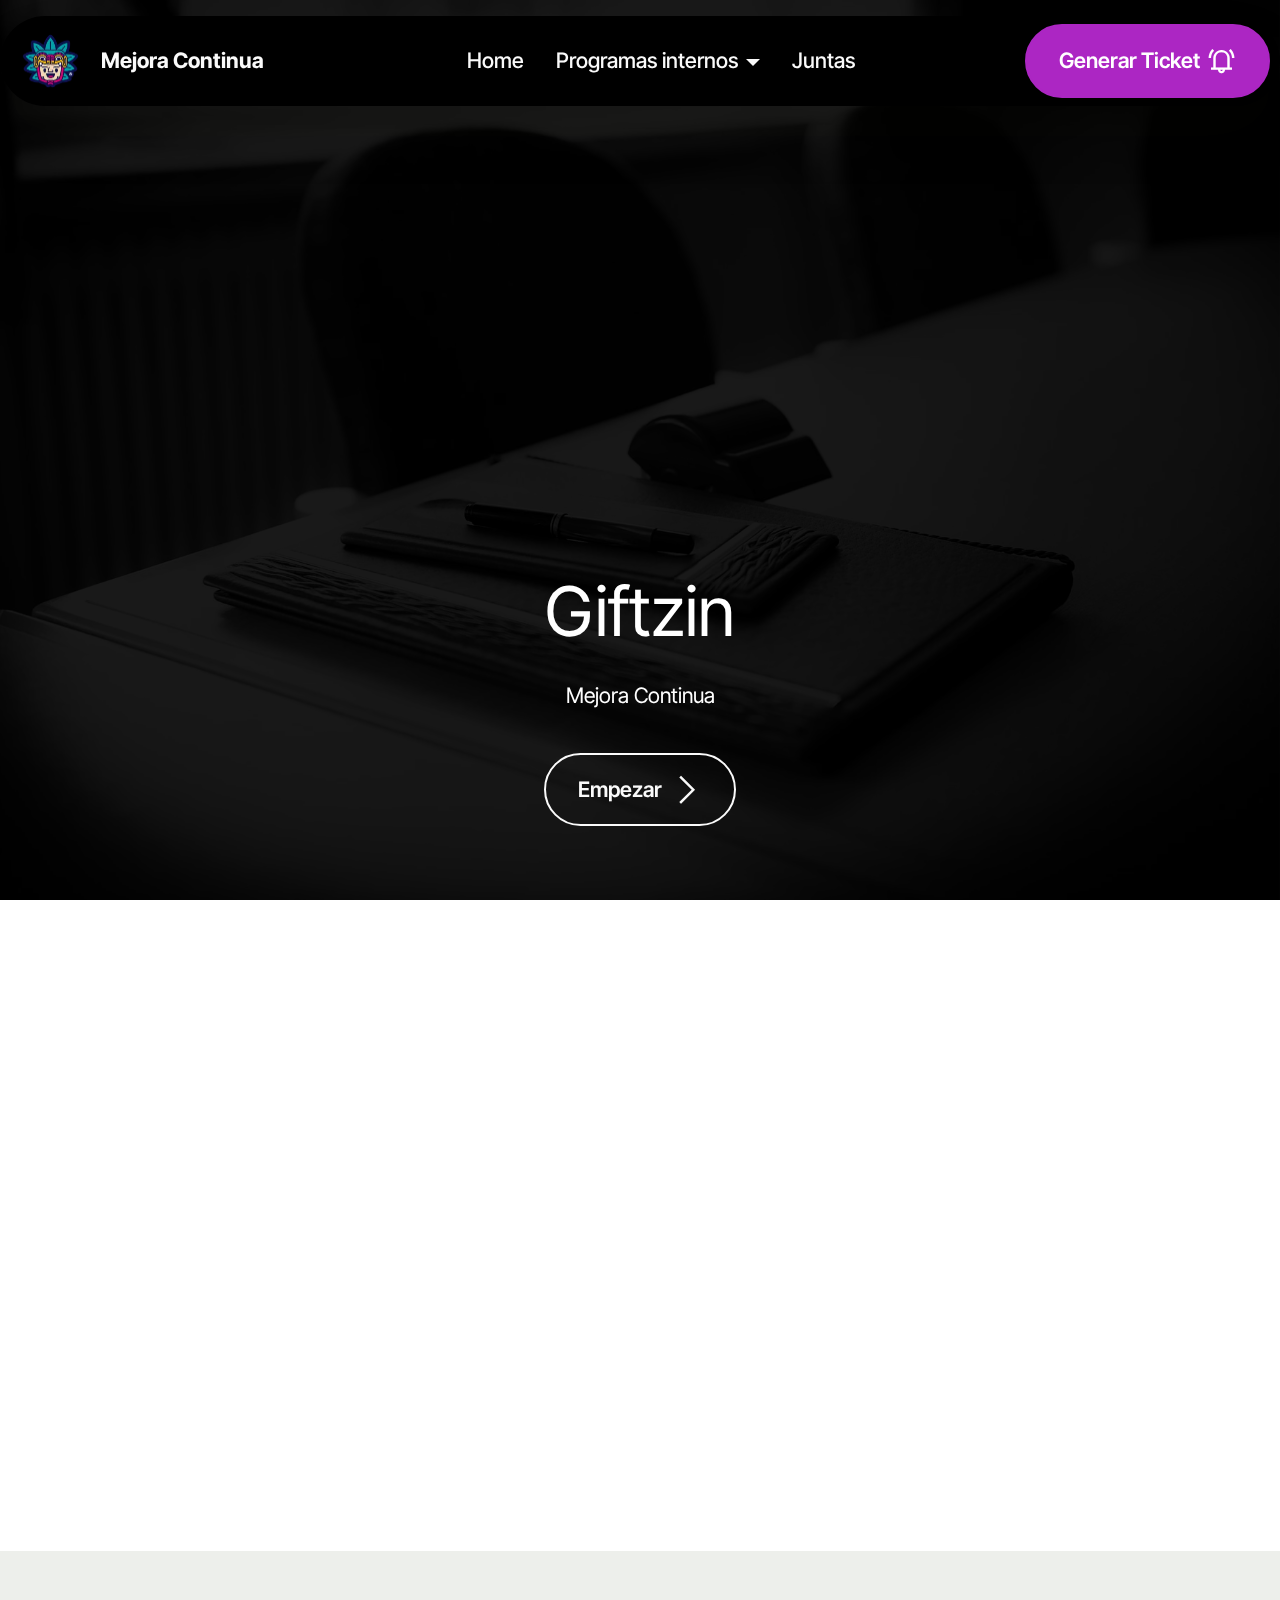
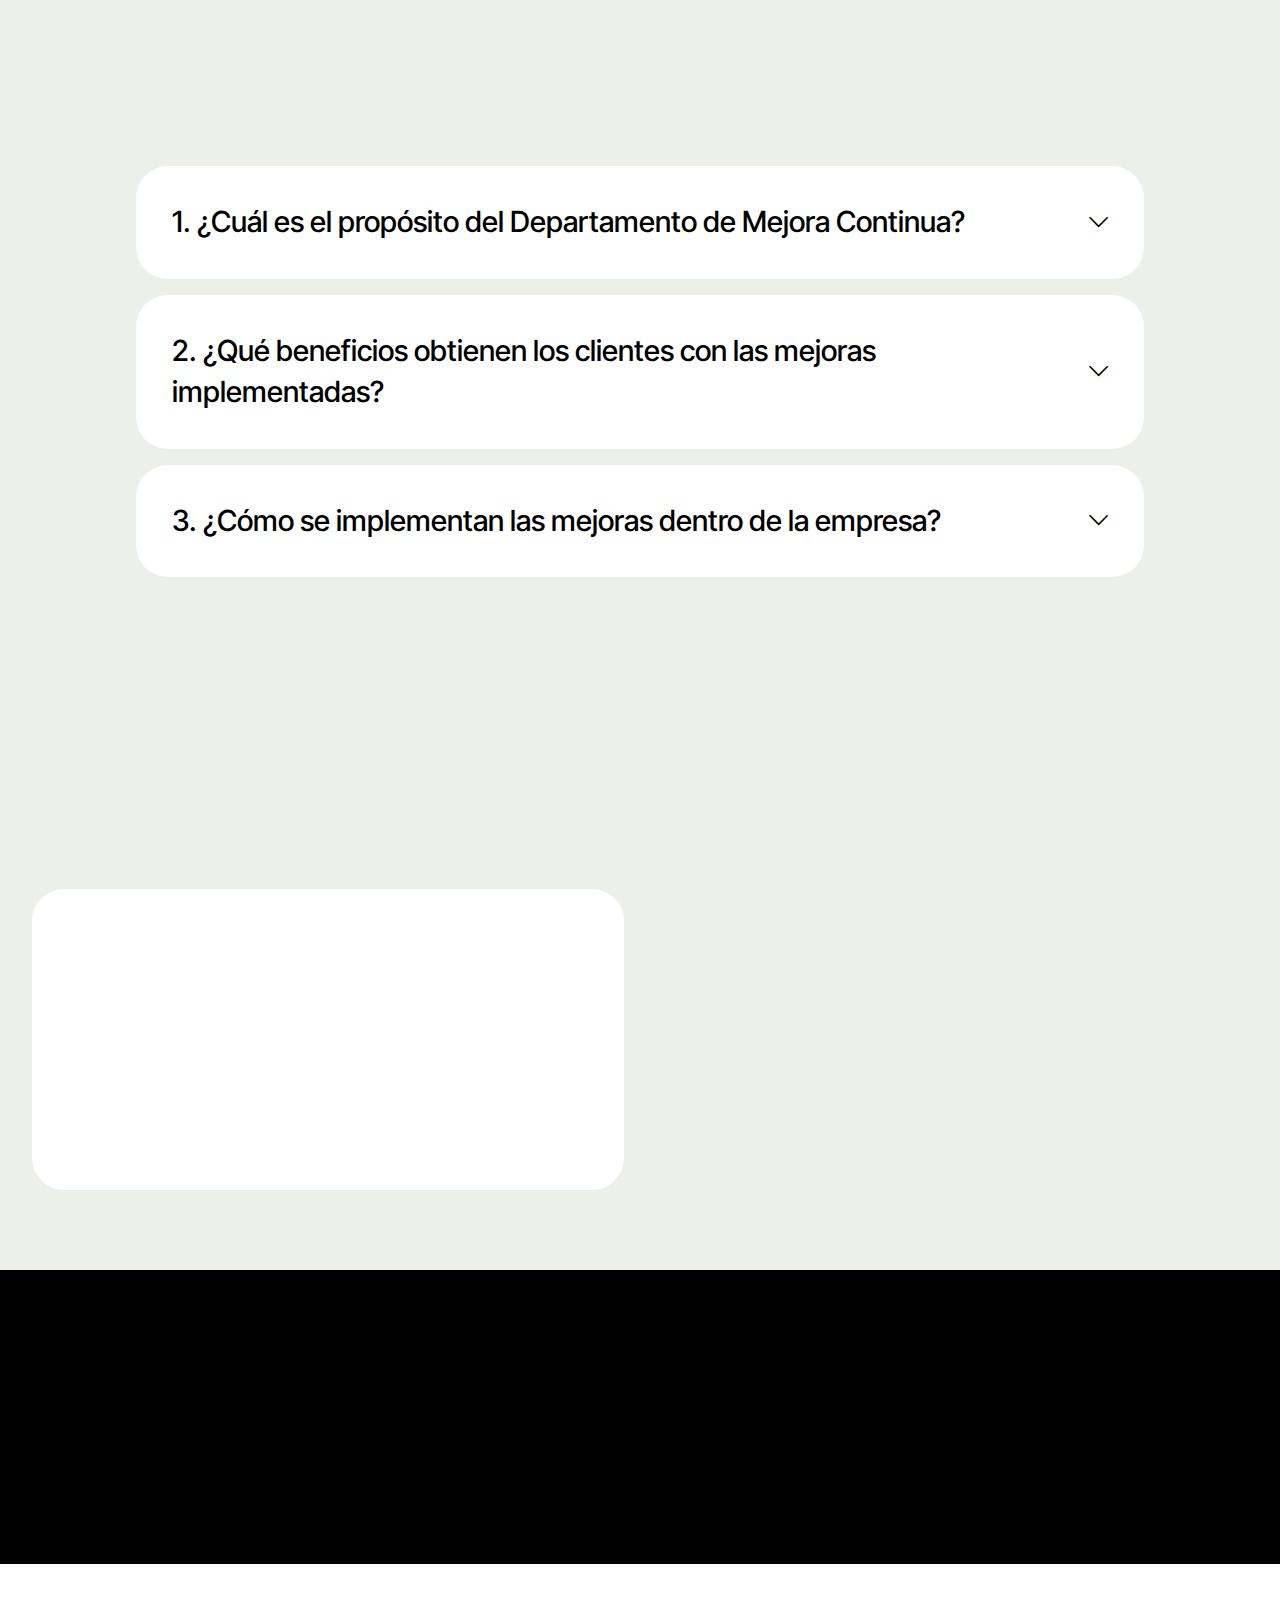
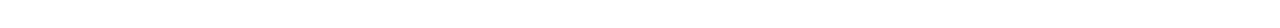
<file: index.html>
<!DOCTYPE html>
<html  >
<head>
  <!-- Site made with Mobirise Website Builder v5.9.18, https://mobirise.com -->
  <meta charset="UTF-8">
  <meta http-equiv="X-UA-Compatible" content="IE=edge">
  <meta name="generator" content="Mobirise v5.9.18, mobirise.com">
  <meta name="viewport" content="width=device-width, initial-scale=1, minimum-scale=1">
  <link rel="shortcut icon" href="assets/images/isotipocolor-web-137x137.png" type="image/x-icon">
  <meta name="description" content="">
  
  
  <title>Home</title>
  <link rel="stylesheet" href="assets/web/assets/mobirise-icons2/mobirise2.css">
  <link rel="stylesheet" href="assets/bootstrap/css/bootstrap.min.css">
  <link rel="stylesheet" href="assets/bootstrap/css/bootstrap-grid.min.css">
  <link rel="stylesheet" href="assets/bootstrap/css/bootstrap-reboot.min.css">
  <link rel="stylesheet" href="assets/parallax/jarallax.css">
  <link rel="stylesheet" href="assets/animatecss/animate.css">
  <link rel="stylesheet" href="assets/dropdown/css/style.css">
  <link rel="stylesheet" href="assets/socicon/css/styles.css">
  <link rel="stylesheet" href="assets/theme/css/style.css">
  <link rel="preload" href="https://fonts.googleapis.com/css?family=Inter+Tight:100,200,300,400,500,600,700,800,900,100i,200i,300i,400i,500i,600i,700i,800i,900i&display=swap" as="style" onload="this.onload=null;this.rel='stylesheet'">
  <noscript><link rel="stylesheet" href="https://fonts.googleapis.com/css?family=Inter+Tight:100,200,300,400,500,600,700,800,900,100i,200i,300i,400i,500i,600i,700i,800i,900i&display=swap"></noscript>
  <link rel="preload" as="style" href="assets/mobirise/css/mbr-additional.css?v=ISratL"><link rel="stylesheet" href="assets/mobirise/css/mbr-additional.css?v=ISratL" type="text/css">

  
  
  
</head>
<body>
  
  <section data-bs-version="5.1" class="menu menu5 cid-usTR0LZ4xN" once="menu" id="menu05-10">
	

	<nav class="navbar navbar-dropdown navbar-fixed-top navbar-expand-lg">
		<div class="container">
			<div class="navbar-brand">
				<span class="navbar-logo">
					<a href="https://mobiri.se">
						<img src="assets/images/isotipocolor-web-137x137.webp" alt="Mobirise Website Builder" style="height: 4.3rem;">
					</a>
				</span>
				<span class="navbar-caption-wrap"><a class="navbar-caption text-white text-primary display-4">Mejora Continua</a></span>
			</div>
			<button class="navbar-toggler" type="button" data-toggle="collapse" data-bs-toggle="collapse" data-target="#navbarSupportedContent" data-bs-target="#navbarSupportedContent" aria-controls="navbarNavAltMarkup" aria-expanded="false" aria-label="Toggle navigation">
				<div class="hamburger">
					<span></span>
					<span></span>
					<span></span>
					<span></span>
				</div>
			</button>
			<div class="collapse navbar-collapse" id="navbarSupportedContent">
				<ul class="navbar-nav nav-dropdown" data-app-modern-menu="true"><li class="nav-item"><a class="nav-link link text-white text-primary display-4" href="index.html">Home</a></li><li class="nav-item dropdown">
						<a class="nav-link link dropdown-toggle text-white display-4" href="https://mobiri.se" data-toggle="dropdown-submenu" data-bs-toggle="dropdown" data-bs-auto-close="outside" aria-expanded="false">Programas internos</a><div class="dropdown-menu" aria-labelledby="dropdown-554"><a class="dropdown-item text-white text-primary display-4" href="sicar.html#header17-c">SICAR</a><a class="dropdown-item text-white text-primary display-4" href="page2.html">GiftGuard</a></div>
					</li>
					
					<li class="nav-item">
						<a class="nav-link link text-white display-4" href="https://mobiri.se">Juntas</a>
					</li></ul>
				<div class="navbar-buttons mbr-section-btn"><a class="btn btn-primary display-4" href="https://docs.google.com/forms/d/e/1FAIpQLScKM3vpqnV5g_jiFnWjlTfqEybum1zKxJJAw9XuYOEBduHWBA/viewform?usp=sf_link" target="_blank"><span class="mobi-mbri mobi-mbri-alert mbr-iconfont mbr-iconfont-btn"></span>Generar Ticket</a></div>
			</div>
		</div>
	</nav>
</section>

<section data-bs-version="5.1" class="header16 cid-usvRR9EvA2 mbr-fullscreen mbr-parallax-background" id="header17-2">
  
  <div class="mbr-overlay" style="opacity: 0.9; background-color: rgb(0, 0, 0);"></div>
  <div class="container-fluid">
    <div class="row">
      <div class="content-wrap col-12 col-md-8">
        <h1 class="mbr-section-title mbr-fonts-style mbr-white mb-4 display-1">Giftzin</h1>
        
        <p class="mbr-fonts-style mbr-text mbr-white mb-4 display-7">Mejora Continua<br></p>
        <div class="mbr-section-btn"><a class="btn btn-white-outline display-7" href="index.html#article04-a"><span class="mobi-mbri mobi-mbri-arrow-next mbr-iconfont mbr-iconfont-btn"></span>Empezar&nbsp;</a></div>
      </div>
    </div>
  </div>
</section>

<section data-bs-version="5.1" class="start article4 cid-uswaSlO2PC" id="article04-a">
	

	
	

	<div class="container">
		<div class="row justify-content-center">
			<div class="col-12 col-md-12 col-lg-6 image-wrapper">
				<img class="w-100" src="assets/images/mbr-1187x791.webp" alt="Mobirise Website Builder">
			</div>
			<div class="col-12 col-md-12 col-lg">
				<div class="text-wrapper align-left">
					<h1 class="mbr-section-title mbr-fonts-style mb-4 display-2"><strong>¡Bienvenido!</strong></h1>
					<p class="mbr-text mbr-fonts-style mb-4 display-7">En Giftzin, creemos en la evolución constante. Nuestro Departamento de Mejora Continua está comprometido a identificar, implementar y perfeccionar procesos que eleven nuestra calidad y eficiencia en cada proyecto y servicio. <br></p>
					
				</div>
			</div>
		</div>
	</div>
</section>

<section data-bs-version="5.1" class="list1 cid-uswaHp84ut" id="list01-9">	
    
	
	<div class="container">
		<div class="row justify-content-center">
			<div class="col-12 col-md-12 col-lg-10 m-auto">
				<div class="content">
					<div class="row justify-content-center mb-5">
						<div class="col-12 content-head">
							<div class="mbr-section-head">
								<h4 class="mbr-section-title mbr-fonts-style align-center mb-0 display-2"><strong>Preguntas Frecuentes</strong></h4>
								
							</div>
						</div>
					</div>
					<div id="bootstrap-accordion_3" class="panel-group accordionStyles accordion" role="tablist" aria-multiselectable="true">
						<div class="card">
							<div class="card-header" role="tab" id="headingOne">
								<a role="button" class="panel-title collapsed" data-toggle="collapse" data-bs-toggle="collapse" data-core="" href="#collapse1_3" aria-expanded="false" aria-controls="collapse1">
									<h6 class="panel-title-edit mbr-semibold mbr-fonts-style mb-0 display-5">1. ¿Cuál es el propósito del Departamento de Mejora Continua?</h6>
									<span class="sign mbr-iconfont mobi-mbri-arrow-down"></span>
								</a>
							</div>
							<div id="collapse1_3" class="panel-collapse noScroll collapse" role="tabpanel" aria-labelledby="headingOne" data-parent="#accordion" data-bs-parent="#bootstrap-accordion_3">
								<div class="panel-body">
									<p class="mbr-fonts-style panel-text display-7">Nuestro departamento se dedica a optimizar los procesos y herramientas dentro de Giftzin para aumentar la eficiencia, la calidad y la innovación en todos los proyectos.<br></p>
								</div>
							</div>
						</div>
						<div class="card">
							<div class="card-header" role="tab" id="headingOne">
								<a role="button" class="panel-title collapsed" data-toggle="collapse" data-bs-toggle="collapse" data-core="" href="#collapse2_3" aria-expanded="false" aria-controls="collapse2">
									<h6 class="panel-title-edit mbr-semibold mbr-fonts-style mb-0 display-5">2. ¿Qué beneficios obtienen los clientes con las mejoras implementadas?</h6>
									<span class="sign mbr-iconfont mobi-mbri-arrow-down"></span>
								</a>
							</div>
							<div id="collapse2_3" class="panel-collapse noScroll collapse" role="tabpanel" aria-labelledby="headingOne" data-parent="#accordion" data-bs-parent="#bootstrap-accordion_3">
								<div class="panel-body">
									<p class="mbr-fonts-style panel-text display-7">
										Las mejoras continuas que realizamos nos permiten ofrecer un servicio más ágil, personalizado y de alta calidad, adaptándonos a las demandas del mercado y a los estándares de excelencia. Esto asegura que nuestros clientes reciban siempre el mejor valor y una experiencia satisfactoria con Giftzin.
									</p>
								</div>
							</div>
						</div>
						<div class="card">
							<div class="card-header" role="tab" id="headingOne">
								<a role="button" class="panel-title collapsed" data-toggle="collapse" data-bs-toggle="collapse" data-core="" href="#collapse3_3" aria-expanded="false" aria-controls="collapse3">
									<h6 class="panel-title-edit mbr-semibold mbr-fonts-style mb-0 display-5">3. ¿Cómo se implementan las mejoras dentro de la empresa?</h6>
									<span class="sign mbr-iconfont mobi-mbri-arrow-down"></span>
								</a>
							</div>
							<div id="collapse3_3" class="panel-collapse noScroll collapse" role="tabpanel" aria-labelledby="headingOne" data-parent="#accordion" data-bs-parent="#bootstrap-accordion_3">
								<div class="panel-body">
									<p class="mbr-fonts-style panel-text display-7">
										El equipo de Mejora Continua colabora con todas las áreas de Giftzin para identificar oportunidades de desarrollo y diseñar estrategias prácticas que optimicen nuestras operaciones.</p>
								</div>
							</div>
						</div>
						
						
						
					</div>
				</div>
			</div>
		</div>
	</div>
</section>

<section data-bs-version="5.1" class="contacts02 map1 cid-usTRi1NRSF" id="contacts02-11">

    

    
    <div class="container">
        <div class="row justify-content-center">
            <div class="col-12 content-head">
                <div class="mbr-section-head mb-5">
                    <h3 class="mbr-section-title mbr-fonts-style align-center mb-0 display-2">
                        <strong>Contacto Mejora Continua</strong></h3>
                    
                </div>
            </div>
        </div>
        <div class="row justify-content-center">
            <div class="card col-12 col-md-12 col-lg-6">
                <div class="card-wrapper">
                    <div class="text-wrapper">
                        <h5 class="cardTitle mbr-fonts-style mb-2 display-5">
                            <strong>Contact Us</strong>
                        </h5>
                        <ul class="list mbr-fonts-style display-7">
                            <li class="mbr-text item-wrap">Phone: 414 122 4702</li>
                            <li class="mbr-text item-wrap">Email: 21giftzinhome@gmail.com</li>
                            <li class="mbr-text item-wrap">Dirección: Carretera San Juan del Río-Tequisquiapan 36, Vista Hermosa, Centro, 76750 Tequisquiapan, Qro.
</li><li class="mbr-text item-wrap"><br></li>
                        </ul>
                    </div>
                </div>
            </div>
            <div class="map-wrapper col-md-12 col-lg-6">
                <div class="google-map"><iframe frameborder="0" style="border:0" src="https://www.google.com/maps/embed?pb=!1m18!1m12!1m3!1d3736.74459781163!2d-99.90514857304684!3d20.516693599999996!2m3!1f0!2f0!3f0!3m2!1i1024!2i768!4f13.1!3m3!1m2!1s0x85d39e021221fbdf%3A0xa423d6a7bac701ab!2sGiftzin%20Home!5e0!3m2!1ses!2smx!4v1730484417577!5m2!1ses!2smx" allowfullscreen=""></iframe></div>
            </div>
        </div>
    </div>
</section>

<section data-bs-version="5.1" class="footer3 cid-usw5GXhlOP" once="footers" id="footer03-3">

        

    

    <div class="container">
        <div class="row">
            

            <div class="col-12 mt-4">
                <div class="social-row">
                    <div class="soc-item">
                        <a href="https://www.facebook.com/HomeImportacionesSouvenirs" target="_blank">
                            <span class="mbr-iconfont display-7 socicon-facebook socicon"></span>
                        </a>
                    </div>
                    <div class="soc-item">
                        <a href="https://giftzin.com/" target="_blank">
                            <span class="mbr-iconfont mobi-mbri-globe-2 mobi-mbri"></span>
                        </a>
                    </div>
                    <div class="soc-item">
                        <a href="https://www.instagram.com/_giftzin_/?hl=es-la" target="_blank">
                            <span class="mbr-iconfont socicon-instagram socicon"></span>
                        </a>
                    </div>
                    
                    
                </div>
            </div>
            <div class="col-12 mt-5">
                <p class="mbr-fonts-style copyright display-7">
                    © Copyright 2030 Mejora continua / Giftzin - All Rights Reserved
                </p>
            </div>
        </div>
    </div>
</section><section class="display-7" style="padding: 0;align-items: center;justify-content: center;flex-wrap: wrap;    align-content: center;display: flex;position: relative;height: 4rem;"><a href="https://mobiri.se/3147832" style="flex: 1 1;height: 4rem;position: absolute;width: 100%;z-index: 1;"><img alt="" style="height: 4rem;" src="[data-uri]"></a><p style="margin: 0;text-align: center;" class="display-7">&#8204;</p><a style="z-index:1" href="https://mobirise.com/builder/ai-website-generator.html">AI Website Generator</a></section><script src="assets/bootstrap/js/bootstrap.bundle.min.js"></script>  <script src="assets/parallax/jarallax.js"></script>  <script src="assets/smoothscroll/smooth-scroll.js"></script>  <script src="assets/ytplayer/index.js"></script>  <script src="assets/mbr-switch-arrow/mbr-switch-arrow.js"></script>  <script src="assets/dropdown/js/navbar-dropdown.js"></script>  <script src="assets/theme/js/script.js"></script>  
  
  
 <div id="scrollToTop" class="scrollToTop mbr-arrow-up"><a style="text-align: center;"><i class="mbr-arrow-up-icon mbr-arrow-up-icon-cm cm-icon cm-icon-smallarrow-up"></i></a></div>
    <input name="animation" type="hidden">
  </body>
</html>
</file>
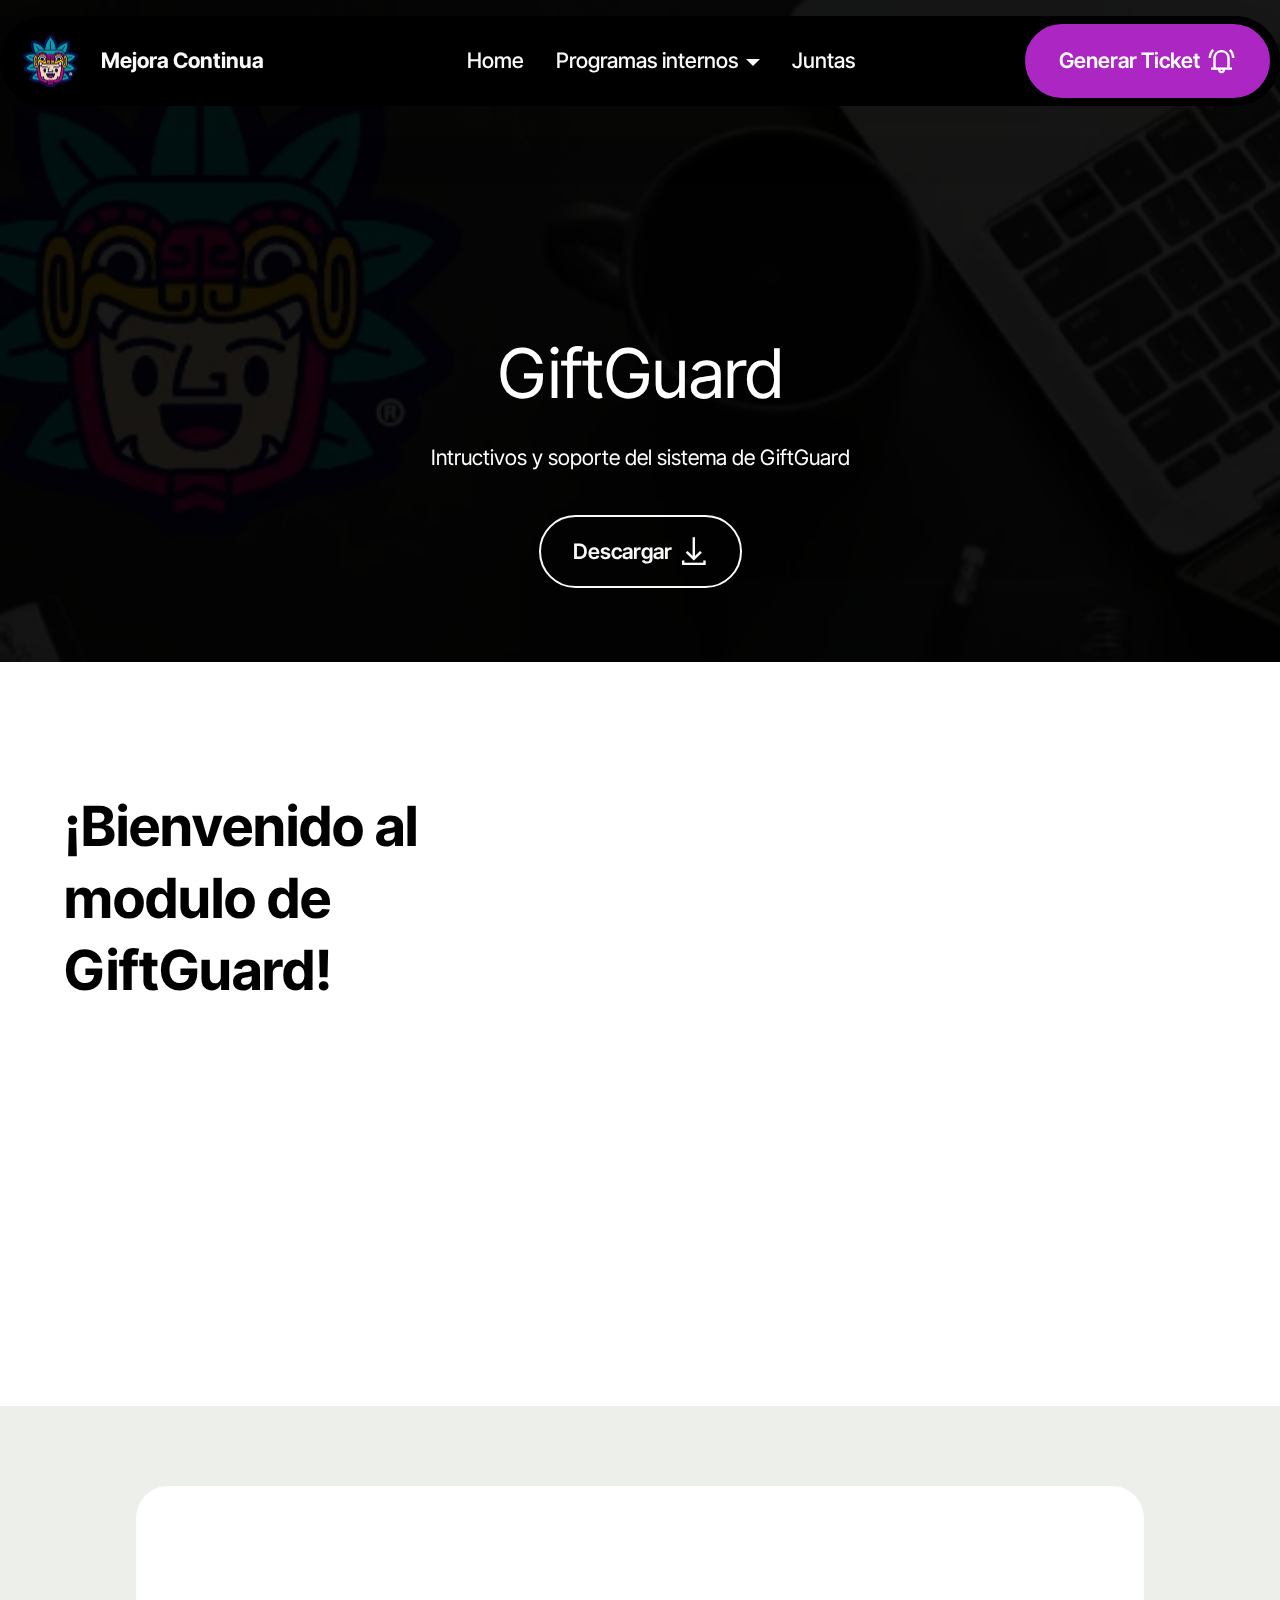
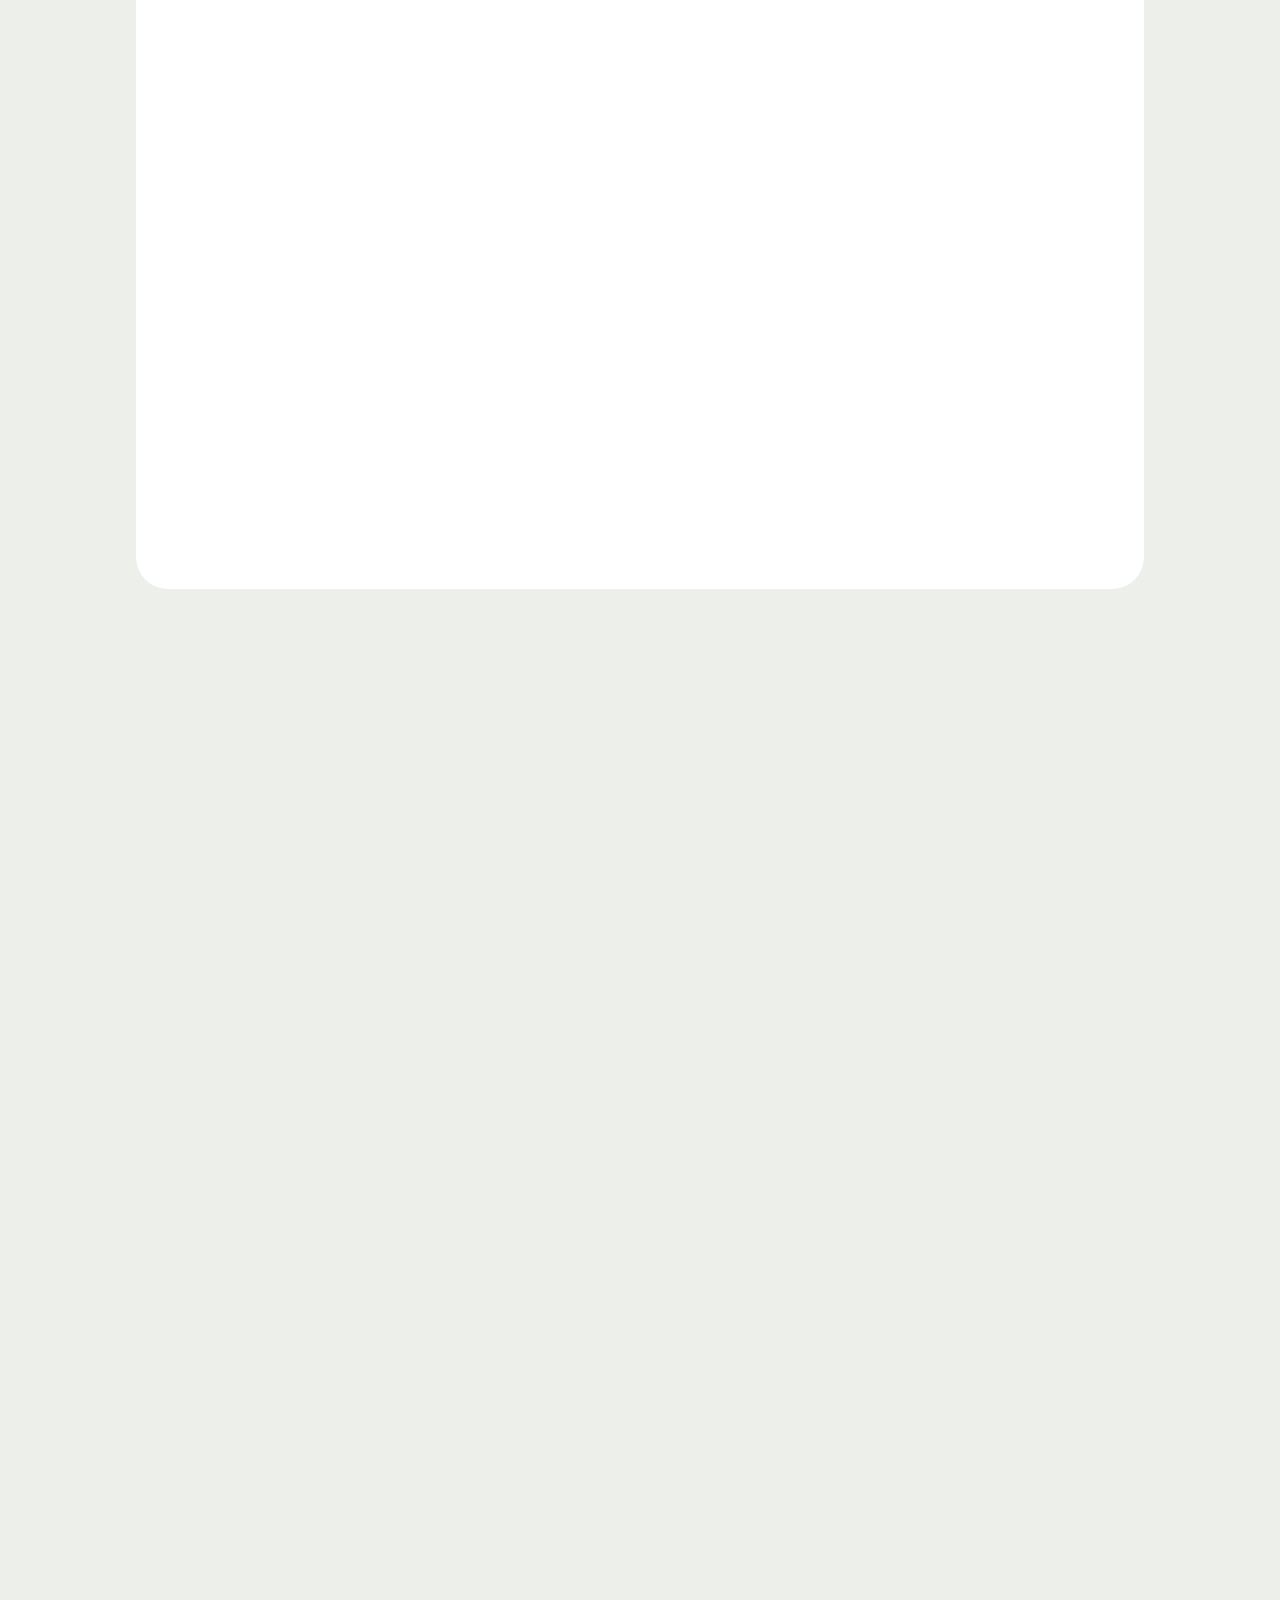
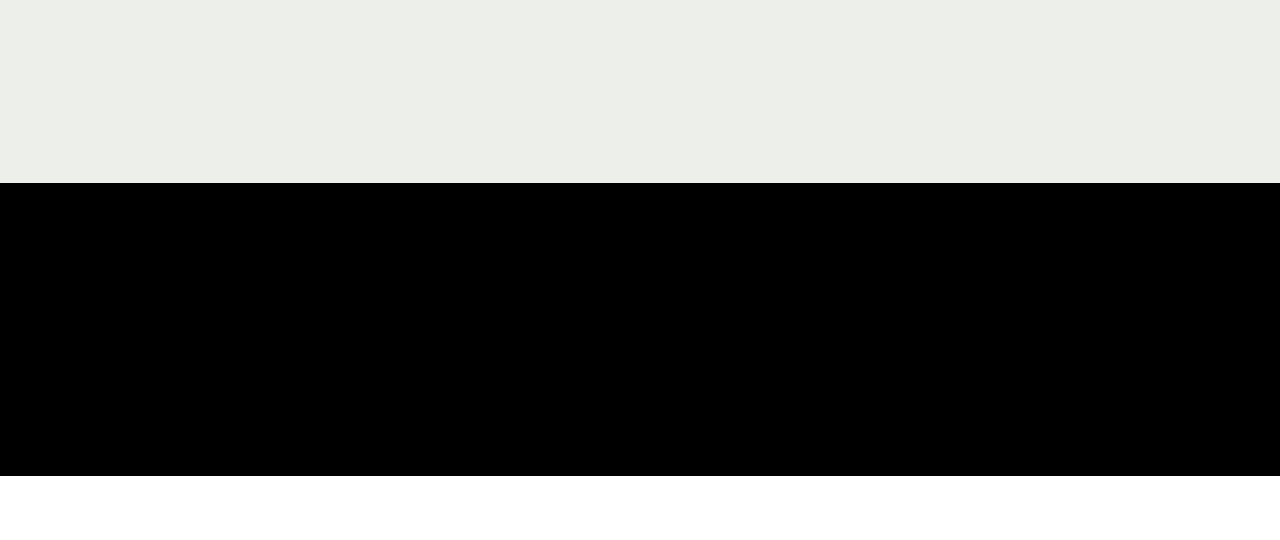
<file: page2.html>
<!DOCTYPE html>
<html  >
<head>
  <!-- Site made with Mobirise Website Builder v5.9.18, https://mobirise.com -->
  <meta charset="UTF-8">
  <meta http-equiv="X-UA-Compatible" content="IE=edge">
  <meta name="generator" content="Mobirise v5.9.18, mobirise.com">
  <meta name="viewport" content="width=device-width, initial-scale=1, minimum-scale=1">
  <link rel="shortcut icon" href="assets/images/isotipocolor-web-137x137.png" type="image/x-icon">
  <meta name="description" content="">
  
  
  <title>GiftGuard</title>
  <link rel="stylesheet" href="assets/web/assets/mobirise-icons2/mobirise2.css">
  <link rel="stylesheet" href="assets/bootstrap/css/bootstrap.min.css">
  <link rel="stylesheet" href="assets/bootstrap/css/bootstrap-grid.min.css">
  <link rel="stylesheet" href="assets/bootstrap/css/bootstrap-reboot.min.css">
  <link rel="stylesheet" href="assets/parallax/jarallax.css">
  <link rel="stylesheet" href="assets/animatecss/animate.css">
  <link rel="stylesheet" href="assets/dropdown/css/style.css">
  <link rel="stylesheet" href="assets/socicon/css/styles.css">
  <link rel="stylesheet" href="assets/theme/css/style.css">
  <link rel="preload" href="https://fonts.googleapis.com/css?family=Inter+Tight:100,200,300,400,500,600,700,800,900,100i,200i,300i,400i,500i,600i,700i,800i,900i&display=swap" as="style" onload="this.onload=null;this.rel='stylesheet'">
  <noscript><link rel="stylesheet" href="https://fonts.googleapis.com/css?family=Inter+Tight:100,200,300,400,500,600,700,800,900,100i,200i,300i,400i,500i,600i,700i,800i,900i&display=swap"></noscript>
  <link rel="preload" as="style" href="assets/mobirise/css/mbr-additional.css?v=xyCHaC"><link rel="stylesheet" href="assets/mobirise/css/mbr-additional.css?v=xyCHaC" type="text/css">

  
  
  
</head>
<body>
  
  <section data-bs-version="5.1" class="menu menu5 cid-usTR0LZ4xN" once="menu" id="menu05-10">
	

	<nav class="navbar navbar-dropdown navbar-fixed-top navbar-expand-lg">
		<div class="container">
			<div class="navbar-brand">
				<span class="navbar-logo">
					<a href="https://mobiri.se">
						<img src="assets/images/isotipocolor-web-137x137.webp" alt="Mobirise Website Builder" style="height: 4.3rem;">
					</a>
				</span>
				<span class="navbar-caption-wrap"><a class="navbar-caption text-white text-primary display-4">Mejora Continua</a></span>
			</div>
			<button class="navbar-toggler" type="button" data-toggle="collapse" data-bs-toggle="collapse" data-target="#navbarSupportedContent" data-bs-target="#navbarSupportedContent" aria-controls="navbarNavAltMarkup" aria-expanded="false" aria-label="Toggle navigation">
				<div class="hamburger">
					<span></span>
					<span></span>
					<span></span>
					<span></span>
				</div>
			</button>
			<div class="collapse navbar-collapse" id="navbarSupportedContent">
				<ul class="navbar-nav nav-dropdown" data-app-modern-menu="true"><li class="nav-item"><a class="nav-link link text-white text-primary display-4" href="index.html">Home</a></li><li class="nav-item dropdown">
						<a class="nav-link link dropdown-toggle text-white display-4" href="https://mobiri.se" data-toggle="dropdown-submenu" data-bs-toggle="dropdown" data-bs-auto-close="outside" aria-expanded="false">Programas internos</a><div class="dropdown-menu" aria-labelledby="dropdown-554"><a class="dropdown-item text-white text-primary display-4" href="sicar.html#header17-c">SICAR</a><a class="dropdown-item text-white text-primary display-4" href="page2.html">GiftGuard</a></div>
					</li>
					
					<li class="nav-item">
						<a class="nav-link link text-white display-4" href="https://mobiri.se">Juntas</a>
					</li></ul>
				<div class="navbar-buttons mbr-section-btn"><a class="btn btn-primary display-4" href="https://docs.google.com/forms/d/e/1FAIpQLScKM3vpqnV5g_jiFnWjlTfqEybum1zKxJJAw9XuYOEBduHWBA/viewform?usp=sf_link" target="_blank"><span class="mobi-mbri mobi-mbri-alert mbr-iconfont mbr-iconfont-btn"></span>Generar Ticket</a></div>
			</div>
		</div>
	</nav>
</section>

<section data-bs-version="5.1" class="header16 cid-usOQQVIRzQ mbr-parallax-background" id="header17-o">
  
  <div class="mbr-overlay" style="opacity: 0.9; background-color: rgb(0, 0, 0);"></div>
  <div class="container-fluid">
    <div class="row">
      <div class="content-wrap col-12 col-md-8">
        <h1 class="mbr-section-title mbr-fonts-style mbr-white mb-4 display-1">GiftGuard<strong></strong></h1>
        
        <p class="mbr-fonts-style mbr-text mbr-white mb-4 display-7">Intructivos y soporte del sistema de GiftGuard</p>
        <div class="mbr-section-btn"><a class="btn btn-white-outline display-7" href="https://drive.google.com/drive/folders/1PVppOr4YHcMNhrO_0VbQ3IhWyVWpI5DX?usp=sharing" target="_blank"><span class="mobi-mbri mobi-mbri-download mbr-iconfont mbr-iconfont-btn"></span>Descargar</a></div>
      </div>
    </div>
  </div>
</section>

<section data-bs-version="5.1" class="start article4 cid-usOQR2ts6f" id="article04-p">
	

	
	

	<div class="container">
		<div class="row justify-content-center">
			<div class="col-12 col-md-12 col-lg-6 image-wrapper">
				<img class="w-100" src="assets/images/mbr-1187x678.webp" alt="Mobirise Website Builder">
			</div>
			<div class="col-12 col-md-12 col-lg">
				<div class="text-wrapper align-left">
					<h1 class="mbr-section-title mbr-fonts-style mb-4 display-2"><strong>¡Bienvenido al modulo de GiftGuard!</strong></h1>
					<p class="mbr-text mbr-fonts-style mb-4 display-7">GiftGuard es nuestra solución de seguridad y mantenimiento dedicada a proteger y optimizar cada aspecto de tus dispositivos y datos. Desarrollada para el uso exclusivo en prevención y mantenimiento correctivo. Aquí encontrarás toda la información sobre su funcionamiento, sus beneficios y cómo te ayuda a mantener tus herramientas de trabajo en su mejor estado.<br></p>
					
				</div>
			</div>
		</div>
	</div>
</section>

<section data-bs-version="5.1" class="article07 cid-usTnA1y3kd" id="article07-w">
  

  
  
  <div class="container">
    <div class="row justify-content-center">
      <div class="card col-md-12 col-lg-10">
        <div class="card-wrapper">
          <h3 class="card-title mbr-fonts-style mbr-white mt-3 mb-4 display-2">
            <strong>Procedimientos y Manuales</strong></h3>
          <div class="row card-box align-left">
            <div class="item features-without-image col-12 active">
              <div class="item-wrapper">
                <h4 class="mbr-section-subtitle mbr-fonts-style mb-3 display-5">
                  <strong><a href="https://drive.google.com/file/d/1DxyAL2a98bX3sTYOU4Da3UMPQ9x3eGo6/view?usp=sharing" class="text-primary" target="_blank">Manual de Usuario</a></strong></h4>
                <p class="mbr-text mbr-fonts-style display-7">
                  El Manual de Usuario de GiftGuard proporciona instrucciones claras y concisas para el uso básico del programa.</p>
              </div>
            </div><div class="item features-without-image col-12">
              <div class="item-wrapper">
                <h4 class="mbr-section-subtitle mbr-fonts-style mb-3 display-5">
                  <strong><a href="https://drive.google.com/file/d/1G98ovapDRs4BwmK4NkSGdM2_9bB1Lo4c/view?usp=sharing" class="text-primary" target="_blank">Procedimiento de Instalacion</a></strong></h4>
                <p class="mbr-text mbr-fonts-style display-7">El Procedimiento de Instalación de GiftGuard guía paso a paso el proceso de descarga, descompresión e instalación del programa.<br><br></p>
              </div>
            </div><div class="item features-without-image col-12">
              <div class="item-wrapper">
                <h4 class="mbr-section-subtitle mbr-fonts-style mb-3 display-5">
                  <strong><a href="https://drive.google.com/file/d/1O8aoZgJfV4qC3qhfefYIpQv78h0xDZw_/view?usp=sharing" class="text-primary" target="_blank">Loop de Usario&nbsp;</a></strong></h4>
                <p class="mbr-text mbr-fonts-style display-7">El Loop de Usuario de GiftGuard describe el ciclo continuo de uso de la aplicación para garantizar la seguridad y el rendimiento óptimo del equipo.<br><br></p>
              </div>
            </div>
            
            
            
          </div>
          
        </div>
      </div>
    </div>
  </div>
</section>

<section data-bs-version="5.1" class="video03 cid-usU0wYDE8K" id="video03-12">
  
  

  <div class="text-center container">
    <div class="row justify-content-center">
      <div class="mbr-figure col-12 mb-5 col-md-9"><iframe class="mbr-embedded-video" src="https://www.youtube.com/embed/y0BVd5gXEeo?rel=0&amp;amp;&amp;showinfo=0&amp;autoplay=0&amp;loop=0" width="800" height="600" frameborder="0" allowfullscreen></iframe></div>
    </div>
    <div class="row justify-content-center">
      <div class="col-md-12 content-text">
        <h5 class="mbr-section-title mbr-fonts-style mb-4 display-2"><strong>Instalación de GiftGuard</strong></h5>
        <p class="mbr-text mbr-fonts-style mb-4 display-7">
          En este video, te mostraremos cómo instalar GiftGuard en tu computadora y cómo realizar un escaneo de archivos sospechosos para proteger tu equipo.
        </p>
        
      </div>
    </div>
  </div>
</section>

<section data-bs-version="5.1" class="footer3 cid-usOQRsqv0B" once="footers" id="footer03-u">

        

    

    <div class="container">
        <div class="row">
            

            <div class="col-12 mt-4">
                <div class="social-row">
                    <div class="soc-item">
                        <a href="https://www.facebook.com/HomeImportacionesSouvenirs" target="_blank">
                            <span class="mbr-iconfont display-7 socicon-facebook socicon"></span>
                        </a>
                    </div>
                    <div class="soc-item">
                        <a href="https://giftzin.com/" target="_blank">
                            <span class="mbr-iconfont mobi-mbri-globe-2 mobi-mbri"></span>
                        </a>
                    </div>
                    <div class="soc-item">
                        <a href="https://www.instagram.com/_giftzin_/?hl=es-la" target="_blank">
                            <span class="mbr-iconfont socicon-instagram socicon"></span>
                        </a>
                    </div>
                    
                    
                </div>
            </div>
            <div class="col-12 mt-5">
                <p class="mbr-fonts-style copyright display-7">
                    © Copyright 2030 Mejora continua / Giftzin - All Rights Reserved
                </p>
            </div>
        </div>
    </div>
</section><section class="display-7" style="padding: 0;align-items: center;justify-content: center;flex-wrap: wrap;    align-content: center;display: flex;position: relative;height: 4rem;"><a href="https://mobiri.se/3147832" style="flex: 1 1;height: 4rem;position: absolute;width: 100%;z-index: 1;"><img alt="" style="height: 4rem;" src="[data-uri]"></a><p style="margin: 0;text-align: center;" class="display-7">&#8204;</p><a style="z-index:1" href="https://mobirise.com/html-builder.html">HTML Generator</a></section><script src="assets/bootstrap/js/bootstrap.bundle.min.js"></script>  <script src="assets/parallax/jarallax.js"></script>  <script src="assets/smoothscroll/smooth-scroll.js"></script>  <script src="assets/ytplayer/index.js"></script>  <script src="assets/dropdown/js/navbar-dropdown.js"></script>  <script src="assets/playervimeo/vimeo_player.js"></script>  <script src="assets/theme/js/script.js"></script>  
  
  
 <div id="scrollToTop" class="scrollToTop mbr-arrow-up"><a style="text-align: center;"><i class="mbr-arrow-up-icon mbr-arrow-up-icon-cm cm-icon cm-icon-smallarrow-up"></i></a></div>
    <input name="animation" type="hidden">
  </body>
</html>
</file>
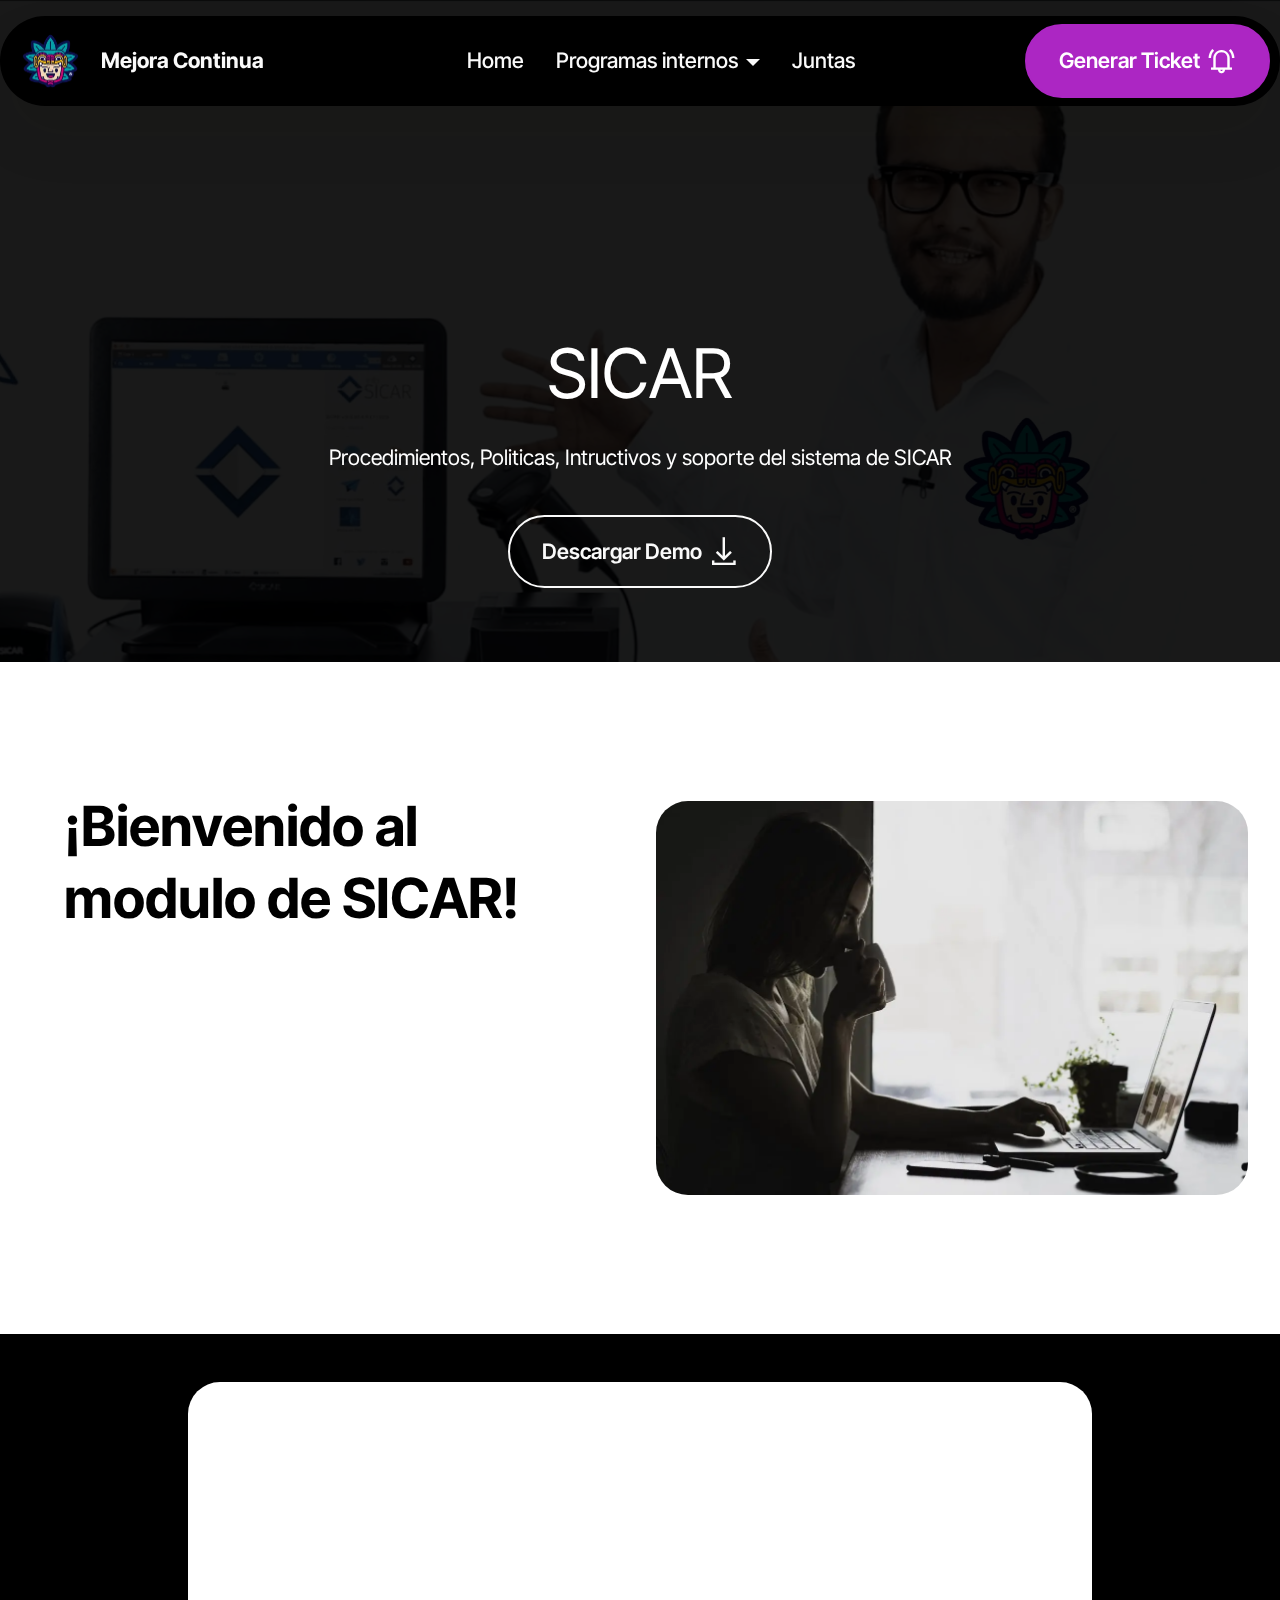
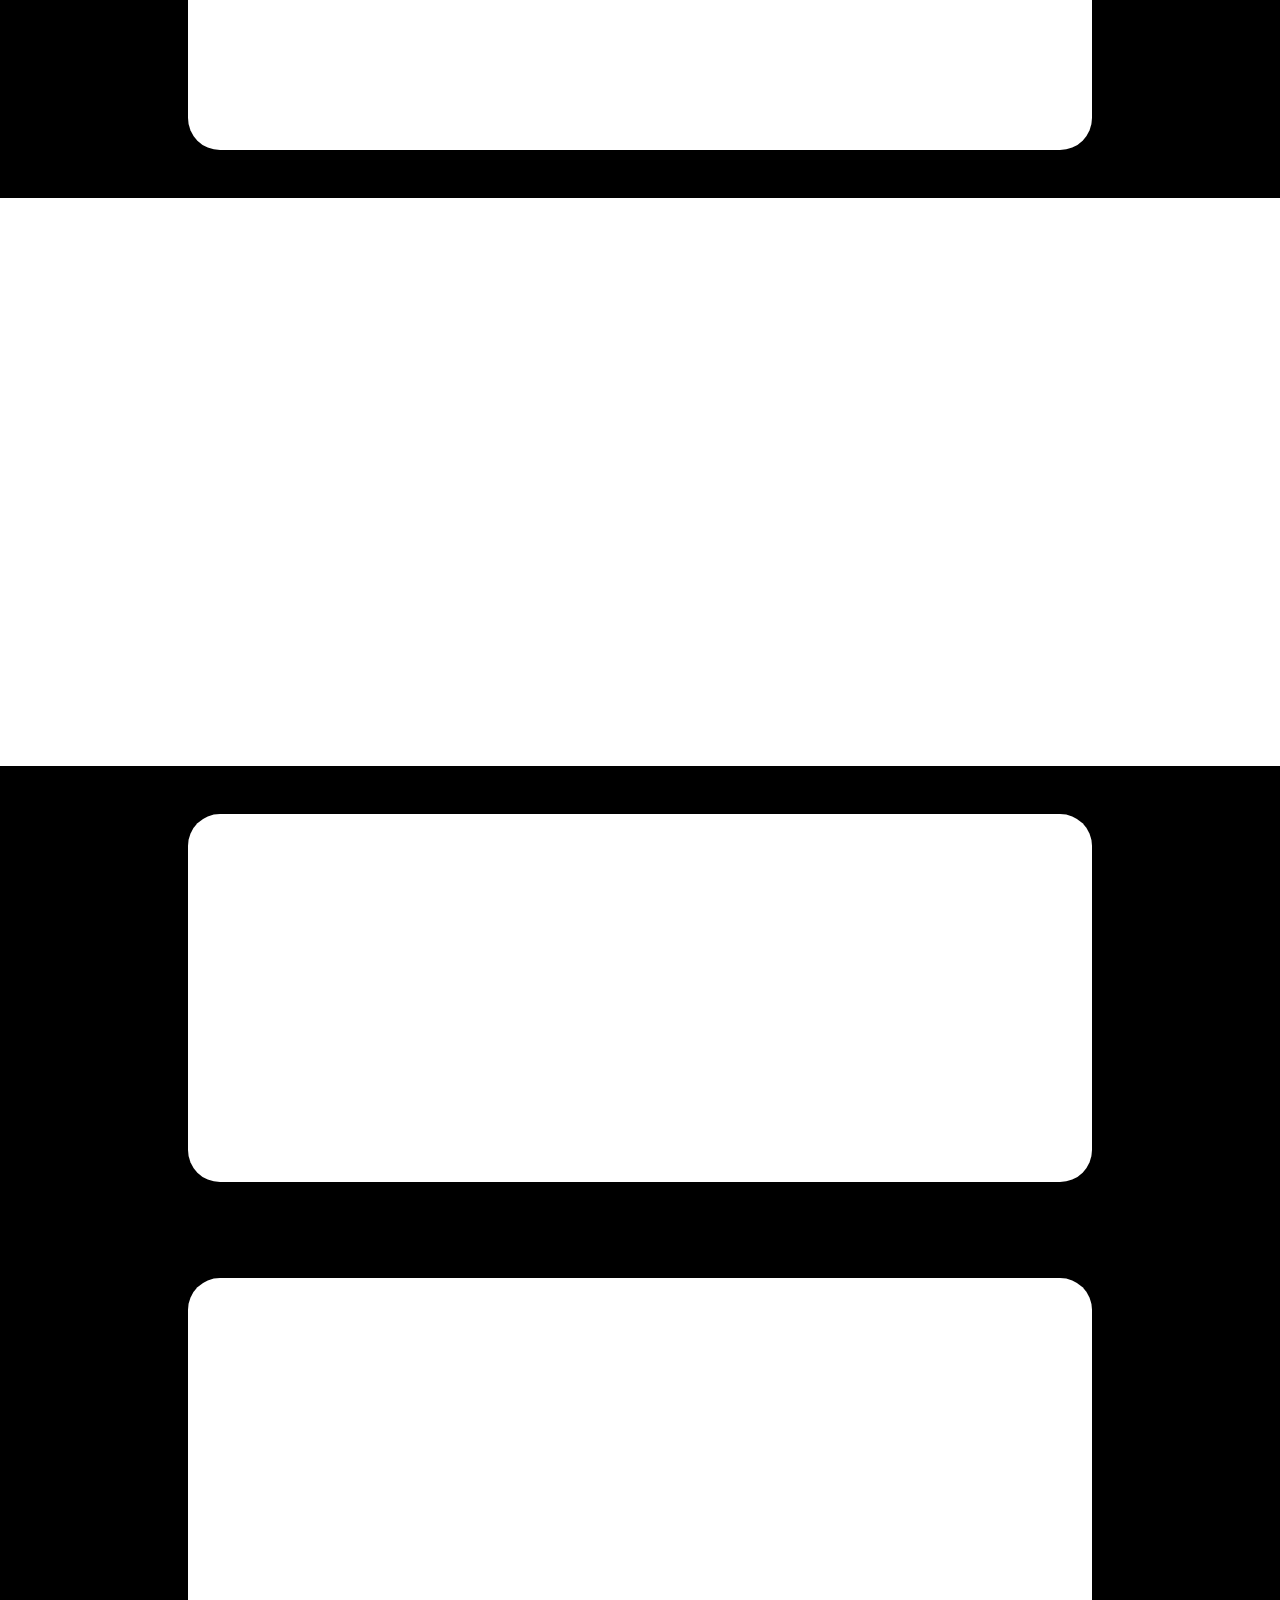
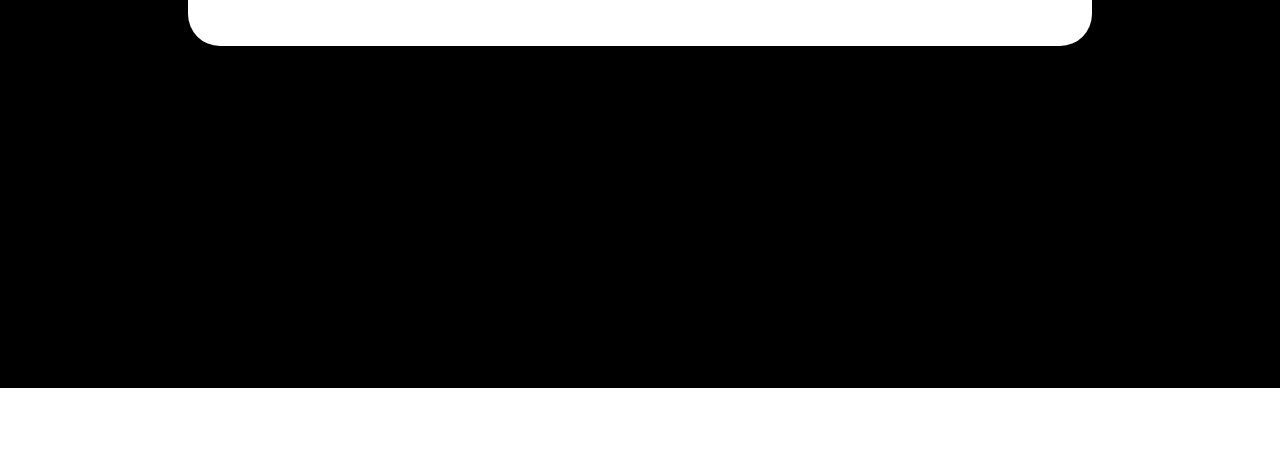
<file: sicar.html>
<!DOCTYPE html>
<html  >
<head>
  <!-- Site made with Mobirise Website Builder v5.9.18, https://mobirise.com -->
  <meta charset="UTF-8">
  <meta http-equiv="X-UA-Compatible" content="IE=edge">
  <meta name="generator" content="Mobirise v5.9.18, mobirise.com">
  <meta name="viewport" content="width=device-width, initial-scale=1, minimum-scale=1">
  <link rel="shortcut icon" href="assets/images/isotipocolor-web-137x137.png" type="image/x-icon">
  <meta name="description" content="">
  
  
  <title>Sicar</title>
  <link rel="stylesheet" href="assets/web/assets/mobirise-icons2/mobirise2.css">
  <link rel="stylesheet" href="assets/bootstrap/css/bootstrap.min.css">
  <link rel="stylesheet" href="assets/bootstrap/css/bootstrap-grid.min.css">
  <link rel="stylesheet" href="assets/bootstrap/css/bootstrap-reboot.min.css">
  <link rel="stylesheet" href="assets/parallax/jarallax.css">
  <link rel="stylesheet" href="assets/animatecss/animate.css">
  <link rel="stylesheet" href="assets/dropdown/css/style.css">
  <link rel="stylesheet" href="assets/socicon/css/styles.css">
  <link rel="stylesheet" href="assets/theme/css/style.css">
  <link rel="preload" href="https://fonts.googleapis.com/css?family=Inter+Tight:100,200,300,400,500,600,700,800,900,100i,200i,300i,400i,500i,600i,700i,800i,900i&display=swap" as="style" onload="this.onload=null;this.rel='stylesheet'">
  <noscript><link rel="stylesheet" href="https://fonts.googleapis.com/css?family=Inter+Tight:100,200,300,400,500,600,700,800,900,100i,200i,300i,400i,500i,600i,700i,800i,900i&display=swap"></noscript>
  <link rel="preload" as="style" href="assets/mobirise/css/mbr-additional.css?v=06BLlf"><link rel="stylesheet" href="assets/mobirise/css/mbr-additional.css?v=06BLlf" type="text/css">

  
  
  
</head>
<body>
  
  <section data-bs-version="5.1" class="menu menu5 cid-usTR0LZ4xN" once="menu" id="menu05-10">
	

	<nav class="navbar navbar-dropdown navbar-fixed-top navbar-expand-lg">
		<div class="container">
			<div class="navbar-brand">
				<span class="navbar-logo">
					<a href="https://mobiri.se">
						<img src="assets/images/isotipocolor-web-137x137.webp" alt="Mobirise Website Builder" style="height: 4.3rem;">
					</a>
				</span>
				<span class="navbar-caption-wrap"><a class="navbar-caption text-white text-primary display-4">Mejora Continua</a></span>
			</div>
			<button class="navbar-toggler" type="button" data-toggle="collapse" data-bs-toggle="collapse" data-target="#navbarSupportedContent" data-bs-target="#navbarSupportedContent" aria-controls="navbarNavAltMarkup" aria-expanded="false" aria-label="Toggle navigation">
				<div class="hamburger">
					<span></span>
					<span></span>
					<span></span>
					<span></span>
				</div>
			</button>
			<div class="collapse navbar-collapse" id="navbarSupportedContent">
				<ul class="navbar-nav nav-dropdown" data-app-modern-menu="true"><li class="nav-item"><a class="nav-link link text-white text-primary display-4" href="index.html">Home</a></li><li class="nav-item dropdown">
						<a class="nav-link link dropdown-toggle text-white display-4" href="https://mobiri.se" data-toggle="dropdown-submenu" data-bs-toggle="dropdown" data-bs-auto-close="outside" aria-expanded="false">Programas internos</a><div class="dropdown-menu" aria-labelledby="dropdown-554"><a class="dropdown-item text-white text-primary display-4" href="sicar.html#header17-c">SICAR</a><a class="dropdown-item text-white text-primary display-4" href="page2.html">GiftGuard</a></div>
					</li>
					
					<li class="nav-item">
						<a class="nav-link link text-white display-4" href="https://mobiri.se">Juntas</a>
					</li></ul>
				<div class="navbar-buttons mbr-section-btn"><a class="btn btn-primary display-4" href="https://docs.google.com/forms/d/e/1FAIpQLScKM3vpqnV5g_jiFnWjlTfqEybum1zKxJJAw9XuYOEBduHWBA/viewform?usp=sf_link" target="_blank"><span class="mobi-mbri mobi-mbri-alert mbr-iconfont mbr-iconfont-btn"></span>Generar Ticket</a></div>
			</div>
		</div>
	</nav>
</section>

<section data-bs-version="5.1" class="header16 cid-uswRT2PXVG mbr-parallax-background" id="header17-c">
  
  <div class="mbr-overlay" style="opacity: 0.9; background-color: rgb(0, 0, 0);"></div>
  <div class="container-fluid">
    <div class="row">
      <div class="content-wrap col-12 col-md-8">
        <h1 class="mbr-section-title mbr-fonts-style mbr-white mb-4 display-1">SICAR<strong></strong></h1>
        
        <p class="mbr-fonts-style mbr-text mbr-white mb-4 display-7">Procedimientos, Politicas, Intructivos y soporte del sistema de SICAR</p>
        <div class="mbr-section-btn"><a class="btn btn-white-outline display-7" href="https://www.sicar.mx/descargar-punto-de-venta-gratis/" target="_blank"><span class="mobi-mbri mobi-mbri-download mbr-iconfont mbr-iconfont-btn"></span>Descargar Demo</a></div>
      </div>
    </div>
  </div>
</section>

<section data-bs-version="5.1" class="start article4 cid-uswRT4kpUx" id="article04-d">
	

	
	

	<div class="container">
		<div class="row justify-content-center">
			<div class="col-12 col-md-12 col-lg-6 image-wrapper">
				<img class="w-100" src="assets/images/mbr-1187x791.webp" alt="Mobirise Website Builder">
			</div>
			<div class="col-12 col-md-12 col-lg">
				<div class="text-wrapper align-left">
					<h1 class="mbr-section-title mbr-fonts-style mb-4 display-2"><strong>¡Bienvenido al modulo de SICAR!</strong></h1>
					<p class="mbr-text mbr-fonts-style mb-4 display-7">Nos alegra recibirte en GiftArchiv-SICAR, la solución diseñada especialmente para simplificar y organizar todos los documentos de SICAR. Aquí encontrarás un sistema intuitivo y seguro que facilitará el acceso a la información de manera rápida y precisa, preservando cada registro como parte importante del crecimiento de Giftzin.<br><br></p>
					
				</div>
			</div>
		</div>
	</div>
</section>

<section data-bs-version="5.1" class="start article6 cid-uswRT5A22d" id="article06-e">
	

	
	
	<div class="container">
		<div class="row justify-content-center">
			<div class="card col-md-12 col-lg-9">
				<div class="card-wrapper">
					<div class="card-box align-left">
						<h4 class="card-title mbr-fonts-style display-2"><strong>Procedimientos</strong></h4>
						
						
					</div>
				</div>
			</div>
		</div>
	</div>
</section>

<section data-bs-version="5.1" class="features15 cid-uswRT6Fm9S" id="features015-f">
	

	
	
	<div class="container">
		<div class="row justify-content-center">
			<div class="col-12 content-head">
				<div class="mbr-section-head mb-5">
					<h4 class="mbr-section-title mbr-fonts-style align-center mb-0 display-2"><strong>Procedimientos Ventas(Salidas)</strong></h4>
					
				</div>
			</div>
		</div>
		<div class="row">
			
			<div class="item features-without-image col-12 col-lg-4 active">
				<div class="item-wrapper">
					
					<div class="card-box">
						<h4 class="card-title mbr-fonts-style mb-0 display-7">
							<a href="https://drive.google.com/file/d/1Srnzkw152r-3CaEz4asRraNnGenamCEM/view?usp=sharing" class="text-primary" target="_blank"><strong>Flujo de Venta</strong></a></h4>
						
					</div>
				</div>
			</div>
			<div class="item features-without-image col-12 col-lg-4">
				<div class="item-wrapper">
					
					<div class="card-box">
						<h4 class="card-title mbr-fonts-style mb-0 display-7"><a href="https://drive.google.com/file/d/1ShE90h1QTnrYGdY0kjhzzjcSXFVa-A2W/view?usp=sharing" class="text-primary" target="_blank"><strong>Venta a Crédito</strong></a></h4>
						
					</div>
				</div>
			</div>
			
			<div class="item features-without-image col-12 col-lg-4">
				<div class="item-wrapper">
					
					<div class="card-box">
						<h4 class="card-title mbr-fonts-style mb-0 display-7"><a href="https://drive.google.com/file/d/1ACS7U2qqZVZNkJUC8hZRzl2EoLF1TQRi/view?usp=sharing" class="text-primary" target="_blank"><strong>Vender Cotización</strong></a></h4>
						
					</div>
				</div>
			</div><div class="item features-without-image col-12 col-lg-4">
				<div class="item-wrapper">
					
					<div class="card-box">
						<h4 class="card-title mbr-fonts-style mb-0 display-7">
							<a href="https://drive.google.com/file/d/1YHt-a8XQWAEi05p18VOEwJtVd39av8op/view?usp=sharing" class="text-primary" target="_blank"><strong>Aplicar Nota de Crédito</strong></a></h4>
						
					</div>
				</div>
			</div><div class="item features-without-image col-12 col-lg-4">
				<div class="item-wrapper">
					
					<div class="card-box">
						<h4 class="card-title mbr-fonts-style mb-0 display-7">
							<a href="https://drive.google.com/file/d/181n-B_n8BXl0l1RnDB2nhAb9EoiQz9am/view?usp=sharing" class="text-primary"><strong>Consultar Ventas</strong></a></h4>
						
					</div>
				</div>
			</div><div class="item features-without-image col-12 col-lg-4">
				<div class="item-wrapper">
					
					<div class="card-box">
						<h4 class="card-title mbr-fonts-style mb-0 display-7">
							<a href="https://drive.google.com/file/d/1bLTqf8ZKDG4IFkCEHVNds7sUaQHCaboI/view?usp=sharing" class="text-primary" target="_blank"><strong>Cancelar Ventas</strong></a></h4>
						
					</div>
				</div>
			</div>
			

			
			
			<div class="item features-without-image col-12 col-lg-4">
				<div class="item-wrapper">
					
					<div class="card-box">
						<h4 class="card-title mbr-fonts-style mb-0 display-7">
							<a href="https://drive.google.com/file/d/1ZHkFfVyIPDrCmM-B6PB_OpzL6tU38WTS/view?usp=sharing" class="text-primary" target="_blank"><strong>Modificar Vendedor</strong></a></h4>
						
					</div>
				</div>
			</div><div class="item features-without-image col-12 col-lg-4">
				<div class="item-wrapper">
					
					<div class="card-box">
						<h4 class="card-title mbr-fonts-style mb-0 display-7">
							<a href="https://drive.google.com/file/d/1LrcKh-XspdxI3BoPbm-2l6NF0twsb0Ee/view?usp=sharing" class="text-primary" target="_blank"><strong>Enviar Notas por EMAIL</strong></a></h4>
						
					</div>
				</div>
			</div><div class="item features-without-image col-12 col-lg-4">
				<div class="item-wrapper">
					
					<div class="card-box">
						<h4 class="card-title mbr-fonts-style mb-0 display-7"><a href="https://drive.google.com/file/d/1iszk0L7pu8UAVQaOz6SFrLzJ3DzHr5fX/view?usp=sharing" class="text-primary" target="_blank"><strong>Imprimir Venta</strong></a></h4>
						
					</div>
				</div>
			</div>
		</div>
	</div>
</section>

<section data-bs-version="5.1" class="start article6 cid-uswRT8l6BL" id="article06-g">
	

	
	
	<div class="container">
		<div class="row justify-content-center">
			<div class="card col-md-12 col-lg-9">
				<div class="card-wrapper">
					<div class="card-box align-left">
						<h4 class="card-title mbr-fonts-style display-2"><strong>Politicas</strong></h4>
						
						
					</div>
				</div>
			</div>
		</div>
	</div>
</section>

<section data-bs-version="5.1" class="start article6 cid-uswRT9Fmoa" id="article06-h">
	

	
	
	<div class="container">
		<div class="row justify-content-center">
			<div class="card col-md-12 col-lg-9">
				<div class="card-wrapper">
					<div class="card-box align-left">
						<h4 class="card-title mbr-fonts-style display-2"><strong>Instructivos</strong><strong><br></strong></h4>
						
						
					</div>
				</div>
			</div>
		</div>
	</div>
</section>

<section data-bs-version="5.1" class="footer3 cid-uswRTcwKo0" once="footers" id="footer03-j">

        

    

    <div class="container">
        <div class="row">
            

            <div class="col-12 mt-4">
                <div class="social-row">
                    <div class="soc-item">
                        <a href="https://www.facebook.com/HomeImportacionesSouvenirs" target="_blank">
                            <span class="mbr-iconfont display-7 socicon-facebook socicon"></span>
                        </a>
                    </div>
                    <div class="soc-item">
                        <a href="https://giftzin.com/" target="_blank">
                            <span class="mbr-iconfont mobi-mbri-globe-2 mobi-mbri"></span>
                        </a>
                    </div>
                    <div class="soc-item">
                        <a href="https://www.instagram.com/_giftzin_/?hl=es-la" target="_blank">
                            <span class="mbr-iconfont socicon-instagram socicon"></span>
                        </a>
                    </div>
                    
                    
                </div>
            </div>
            <div class="col-12 mt-5">
                <p class="mbr-fonts-style copyright display-7">
                    © Copyright 2030 Mejora continua / Giftzin - All Rights Reserved
                </p>
            </div>
        </div>
    </div>
</section><section class="display-7" style="padding: 0;align-items: center;justify-content: center;flex-wrap: wrap;    align-content: center;display: flex;position: relative;height: 4rem;"><a href="https://mobiri.se/3147832" style="flex: 1 1;height: 4rem;position: absolute;width: 100%;z-index: 1;"><img alt="" style="height: 4rem;" src="[data-uri]"></a><p style="margin: 0;text-align: center;" class="display-7">&#8204;</p><a style="z-index:1" href="https://mobirise.com/builder/no-code-website-builder.html">No Code Website Builder</a></section><script src="assets/bootstrap/js/bootstrap.bundle.min.js"></script>  <script src="assets/parallax/jarallax.js"></script>  <script src="assets/smoothscroll/smooth-scroll.js"></script>  <script src="assets/ytplayer/index.js"></script>  <script src="assets/dropdown/js/navbar-dropdown.js"></script>  <script src="assets/theme/js/script.js"></script>  
  
  
 <div id="scrollToTop" class="scrollToTop mbr-arrow-up"><a style="text-align: center;"><i class="mbr-arrow-up-icon mbr-arrow-up-icon-cm cm-icon cm-icon-smallarrow-up"></i></a></div>
    <input name="animation" type="hidden">
  </body>
</html>
</file>
<file: assets/web/assets/mobirise-icons2/mobirise2.css>
@font-face {
  font-family: 'Moririse2';
  font-display: swap;
  src:  url('mobirise2.eot?f2bix4');
  src:  url('mobirise2.eot?f2bix4#iefix') format('embedded-opentype'),
    url('mobirise2.ttf?f2bix4') format('truetype'),
    url('mobirise2.woff?f2bix4') format('woff'),
    url('mobirise2.svg?f2bix4#mobirise2') format('svg');
  font-weight: normal;
  font-style: normal;
}

[class^="mobi-"], [class*=" mobi-"] {
  /* use !important to prevent issues with browser extensions that change fonts */
  font-family: 'Moririse2' !important;
  speak: none;
  font-style: normal;
  font-weight: normal;
  font-variant: normal;
  text-transform: none;
  line-height: 1;

  /* Better Font Rendering =========== */
  -webkit-font-smoothing: antialiased;
  -moz-osx-font-smoothing: grayscale;
}

.mobi-mbri-add-submenu:before {
  content: "\e900";
}
.mobi-mbri-alert:before {
  content: "\e901";
}
.mobi-mbri-align-center:before {
  content: "\e902";
}
.mobi-mbri-align-justify:before {
  content: "\e903";
}
.mobi-mbri-align-left:before {
  content: "\e904";
}
.mobi-mbri-align-right:before {
  content: "\e905";
}
.mobi-mbri-android:before {
  content: "\e906";
}
.mobi-mbri-apple:before {
  content: "\e907";
}
.mobi-mbri-arrow-down:before {
  content: "\e908";
}
.mobi-mbri-arrow-next:before {
  content: "\e909";
}
.mobi-mbri-arrow-prev:before {
  content: "\e90a";
}
.mobi-mbri-arrow-up:before {
  content: "\e90b";
}
.mobi-mbri-bold:before {
  content: "\e90c";
}
.mobi-mbri-bookmark:before {
  content: "\e90d";
}
.mobi-mbri-bootstrap:before {
  content: "\e90e";
}
.mobi-mbri-briefcase:before {
  content: "\e90f";
}
.mobi-mbri-browse:before {
  content: "\e910";
}
.mobi-mbri-bulleted-list:before {
  content: "\e911";
}
.mobi-mbri-calendar:before {
  content: "\e912";
}
.mobi-mbri-camera:before {
  content: "\e913";
}
.mobi-mbri-cart-add:before {
  content: "\e914";
}
.mobi-mbri-cart-full:before {
  content: "\e915";
}
.mobi-mbri-cash:before {
  content: "\e916";
}
.mobi-mbri-change-style:before {
  content: "\e917";
}
.mobi-mbri-chat:before {
  content: "\e918";
}
.mobi-mbri-clock:before {
  content: "\e919";
}
.mobi-mbri-close:before {
  content: "\e91a";
}
.mobi-mbri-cloud:before {
  content: "\e91b";
}
.mobi-mbri-code:before {
  content: "\e91c";
}
.mobi-mbri-contact-form:before {
  content: "\e91d";
}
.mobi-mbri-credit-card:before {
  content: "\e91e";
}
.mobi-mbri-cursor-click:before {
  content: "\e91f";
}
.mobi-mbri-cust-feedback:before {
  content: "\e920";
}
.mobi-mbri-database:before {
  content: "\e921";
}
.mobi-mbri-delivery:before {
  content: "\e922";
}
.mobi-mbri-desktop:before {
  content: "\e923";
}
.mobi-mbri-devices:before {
  content: "\e924";
}
.mobi-mbri-down:before {
  content: "\e925";
}
.mobi-mbri-download-2:before {
  content: "\e926";
}
.mobi-mbri-download:before {
  content: "\e927";
}
.mobi-mbri-drag-n-drop-2:before {
  content: "\e928";
}
.mobi-mbri-drag-n-drop:before {
  content: "\e929";
}
.mobi-mbri-edit-2:before {
  content: "\e92a";
}
.mobi-mbri-edit:before {
  content: "\e92b";
}
.mobi-mbri-error:before {
  content: "\e92c";
}
.mobi-mbri-extension:before {
  content: "\e92d";
}
.mobi-mbri-features:before {
  content: "\e92e";
}
.mobi-mbri-file:before {
  content: "\e92f";
}
.mobi-mbri-flag:before {
  content: "\e930";
}
.mobi-mbri-folder:before {
  content: "\e931";
}
.mobi-mbri-gift:before {
  content: "\e932";
}
.mobi-mbri-github:before {
  content: "\e933";
}
.mobi-mbri-globe-2:before {
  content: "\e934";
}
.mobi-mbri-globe:before {
  content: "\e935";
}
.mobi-mbri-growing-chart:before {
  content: "\e936";
}
.mobi-mbri-hearth:before {
  content: "\e937";
}
.mobi-mbri-help:before {
  content: "\e938";
}
.mobi-mbri-home:before {
  content: "\e939";
}
.mobi-mbri-hot-cup:before {
  content: "\e93a";
}
.mobi-mbri-idea:before {
  content: "\e93b";
}
.mobi-mbri-image-gallery:before {
  content: "\e93c";
}
.mobi-mbri-image-slider:before {
  content: "\e93d";
}
.mobi-mbri-info:before {
  content: "\e93e";
}
.mobi-mbri-italic:before {
  content: "\e93f";
}
.mobi-mbri-key:before {
  content: "\e940";
}
.mobi-mbri-laptop:before {
  content: "\e941";
}
.mobi-mbri-layers:before {
  content: "\e942";
}
.mobi-mbri-left-right:before {
  content: "\e943";
}
.mobi-mbri-left:before {
  content: "\e944";
}
.mobi-mbri-letter:before {
  content: "\e945";
}
.mobi-mbri-like:before {
  content: "\e946";
}
.mobi-mbri-link:before {
  content: "\e947";
}
.mobi-mbri-lock:before {
  content: "\e948";
}
.mobi-mbri-login:before {
  content: "\e949";
}
.mobi-mbri-logout:before {
  content: "\e94a";
}
.mobi-mbri-magic-stick:before {
  content: "\e94b";
}
.mobi-mbri-map-pin:before {
  content: "\e94c";
}
.mobi-mbri-menu:before {
  content: "\e94d";
}
.mobi-mbri-mobile-2:before {
  content: "\e94e";
}
.mobi-mbri-mobile-horizontal:before {
  content: "\e94f";
}
.mobi-mbri-mobile:before {
  content: "\e950";
}
.mobi-mbri-mobirise:before {
  content: "\e951";
}
.mobi-mbri-more-horizontal:before {
  content: "\e952";
}
.mobi-mbri-more-vertical:before {
  content: "\e953";
}
.mobi-mbri-music:before {
  content: "\e954";
}
.mobi-mbri-new-file:before {
  content: "\e955";
}
.mobi-mbri-numbered-list:before {
  content: "\e956";
}
.mobi-mbri-opened-folder:before {
  content: "\e957";
}
.mobi-mbri-pages:before {
  content: "\e958";
}
.mobi-mbri-paper-plane:before {
  content: "\e959";
}
.mobi-mbri-paperclip:before {
  content: "\e95a";
}
.mobi-mbri-phone:before {
  content: "\e95b";
}
.mobi-mbri-photo:before {
  content: "\e95c";
}
.mobi-mbri-photos:before {
  content: "\e95d";
}
.mobi-mbri-pin:before {
  content: "\e95e";
}
.mobi-mbri-play:before {
  content: "\e95f";
}
.mobi-mbri-plus:before {
  content: "\e960";
}
.mobi-mbri-preview:before {
  content: "\e961";
}
.mobi-mbri-print:before {
  content: "\e962";
}
.mobi-mbri-protect:before {
  content: "\e963";
}
.mobi-mbri-question:before {
  content: "\e964";
}
.mobi-mbri-quote-left:before {
  content: "\e965";
}
.mobi-mbri-quote-right:before {
  content: "\e966";
}
.mobi-mbri-redo:before {
  content: "\e967";
}
.mobi-mbri-refresh:before {
  content: "\e968";
}
.mobi-mbri-responsive-2:before {
  content: "\e969";
}
.mobi-mbri-responsive:before {
  content: "\e96a";
}
.mobi-mbri-right:before {
  content: "\e96b";
}
.mobi-mbri-rocket:before {
  content: "\e96c";
}
.mobi-mbri-sad-face:before {
  content: "\e96d";
}
.mobi-mbri-sale:before {
  content: "\e96e";
}
.mobi-mbri-save:before {
  content: "\e96f";
}
.mobi-mbri-search:before {
  content: "\e970";
}
.mobi-mbri-setting-2:before {
  content: "\e971";
}
.mobi-mbri-setting-3:before {
  content: "\e972";
}
.mobi-mbri-setting:before {
  content: "\e973";
}
.mobi-mbri-share:before {
  content: "\e974";
}
.mobi-mbri-shopping-bag:before {
  content: "\e975";
}
.mobi-mbri-shopping-basket:before {
  content: "\e976";
}
.mobi-mbri-shopping-cart:before {
  content: "\e977";
}
.mobi-mbri-sites:before {
  content: "\e978";
}
.mobi-mbri-smile-face:before {
  content: "\e979";
}
.mobi-mbri-speed:before {
  content: "\e97a";
}
.mobi-mbri-star:before {
  content: "\e97b";
}
.mobi-mbri-success:before {
  content: "\e97c";
}
.mobi-mbri-sun:before {
  content: "\e97d";
}
.mobi-mbri-sun2:before {
  content: "\e97e";
}
.mobi-mbri-tablet-vertical:before {
  content: "\e97f";
}
.mobi-mbri-tablet:before {
  content: "\e980";
}
.mobi-mbri-target:before {
  content: "\e981";
}
.mobi-mbri-timer:before {
  content: "\e982";
}
.mobi-mbri-to-ftp:before {
  content: "\e983";
}
.mobi-mbri-to-local-drive:before {
  content: "\e984";
}
.mobi-mbri-touch-swipe:before {
  content: "\e985";
}
.mobi-mbri-touch:before {
  content: "\e986";
}
.mobi-mbri-trash:before {
  content: "\e987";
}
.mobi-mbri-underline:before {
  content: "\e988";
}
.mobi-mbri-undo:before {
  content: "\e989";
}
.mobi-mbri-unlink:before {
  content: "\e98a";
}
.mobi-mbri-unlock:before {
  content: "\e98b";
}
.mobi-mbri-up-down:before {
  content: "\e98c";
}
.mobi-mbri-up:before {
  content: "\e98d";
}
.mobi-mbri-update:before {
  content: "\e98e";
}
.mobi-mbri-upload-2:before {
  content: "\e98f";
}
.mobi-mbri-upload:before {
  content: "\e990";
}
.mobi-mbri-user-2:before {
  content: "\e991";
}
.mobi-mbri-user:before {
  content: "\e992";
}
.mobi-mbri-users:before {
  content: "\e993";
}
.mobi-mbri-video-play:before {
  content: "\e994";
}
.mobi-mbri-video:before {
  content: "\e995";
}
.mobi-mbri-watch:before {
  content: "\e996";
}
.mobi-mbri-website-theme-2:before {
  content: "\e997";
}
.mobi-mbri-website-theme:before {
  content: "\e998";
}
.mobi-mbri-wifi:before {
  content: "\e999";
}
.mobi-mbri-windows:before {
  content: "\e99a";
}
.mobi-mbri-zoom-in:before {
  content: "\e99b";
}
.mobi-mbri-zoom-out:before {
  content: "\e99c";
}
</file>
<file: assets/parallax/jarallax.css>
.jarallax {
    position: relative;
    z-index: 0;
}
.jarallax > .jarallax-img {
    position: absolute;
    object-fit: cover;
    /* support for plugin https://github.com/bfred-it/object-fit-images */
    font-family: 'object-fit: cover;';
    top: 0;
    left: 0;
    width: 100%;
    height: 100%;
    z-index: -1;
}
</file>
<file: assets/dropdown/css/style.css>
.navbar-dropdown {
  left: 0;
  padding: 0;
  position: absolute;
  right: 0;
  top: 0;
  transition: all 0.45s ease;
  z-index: 1030;
  background: #282828; }
  .navbar-dropdown .navbar-logo {
    margin-right: 0.8rem;
    transition: margin 0.3s ease-in-out;
    vertical-align: middle; }
    .navbar-dropdown .navbar-logo img {
      height: 3.125rem;
      transition: all 0.3s ease-in-out; }
    .navbar-dropdown .navbar-logo.mbr-iconfont {
      font-size: 3.125rem;
      line-height: 3.125rem; }
  .navbar-dropdown .navbar-caption {
    font-weight: 700;
    white-space: normal;
    vertical-align: -4px;
    line-height: 3.125rem !important; }
    .navbar-dropdown .navbar-caption, .navbar-dropdown .navbar-caption:hover {
      color: inherit;
      text-decoration: none; }
  .navbar-dropdown .mbr-iconfont + .navbar-caption {
    vertical-align: -1px; }
  .navbar-dropdown.navbar-fixed-top {
    position: fixed; }
  .navbar-dropdown .navbar-brand span {
    vertical-align: -4px; }
  .navbar-dropdown.bg-color.transparent {
    background: none; }
  .navbar-dropdown.navbar-short .navbar-brand {
    padding: 0.625rem 0; }
    .navbar-dropdown.navbar-short .navbar-brand span {
      vertical-align: -1px; }
  .navbar-dropdown.navbar-short .navbar-caption {
    line-height: 2.375rem !important;
    vertical-align: -2px; }
  .navbar-dropdown.navbar-short .navbar-logo {
    margin-right: 0.5rem; }
    .navbar-dropdown.navbar-short .navbar-logo img {
      height: 2.375rem; }
    .navbar-dropdown.navbar-short .navbar-logo.mbr-iconfont {
      font-size: 2.375rem;
      line-height: 2.375rem; }
  .navbar-dropdown.navbar-short .mbr-table-cell {
    height: 3.625rem; }
  .navbar-dropdown .navbar-close {
    left: 0.6875rem;
    position: fixed;
    top: 0.75rem;
    z-index: 1000; }
  .navbar-dropdown .hamburger-icon {
    content: "";
    display: inline-block;
    vertical-align: middle;
    width: 16px;
    -webkit-box-shadow: 0 -6px 0 1px #282828,0 0 0 1px #282828,0 6px 0 1px #282828;
    -moz-box-shadow: 0 -6px 0 1px #282828,0 0 0 1px #282828,0 6px 0 1px #282828;
    box-shadow: 0 -6px 0 1px #282828,0 0 0 1px #282828,0 6px 0 1px #282828; }

.dropdown-menu .dropdown-toggle[data-toggle="dropdown-submenu"]::after {
  border-bottom: 0.35em solid transparent;
  border-left: 0.35em solid;
  border-right: 0;
  border-top: 0.35em solid transparent;
  margin-left: 0.3rem; }

.dropdown-menu .dropdown-item:focus {
  outline: 0; }

.nav-dropdown {
  font-size: 0.75rem;
  font-weight: 500;
  height: auto !important; }
  .nav-dropdown .nav-btn {
    padding-left: 1rem; }
  .nav-dropdown .link {
    margin: .667em 1.667em;
    font-weight: 500;
    padding: 0;
    transition: color .2s ease-in-out; }
    .nav-dropdown .link.dropdown-toggle {
      margin-right: 2.583em; }
      .nav-dropdown .link.dropdown-toggle::after {
        margin-left: .25rem;
        border-top: 0.35em solid;
        border-right: 0.35em solid transparent;
        border-left: 0.35em solid transparent;
        border-bottom: 0; }
      .nav-dropdown .link.dropdown-toggle[aria-expanded="true"] {
        margin: 0;
        padding: 0.667em 3.263em  0.667em 1.667em; }
  .nav-dropdown .link::after,
  .nav-dropdown .dropdown-item::after {
    color: inherit; }
  .nav-dropdown .btn {
    font-size: 0.75rem;
    font-weight: 700;
    letter-spacing: 0;
    margin-bottom: 0;
    padding-left: 1.25rem;
    padding-right: 1.25rem; }
  .nav-dropdown .dropdown-menu {
    border-radius: 0;
    border: 0;
    left: 0;
    margin: 0;
    padding-bottom: 1.25rem;
    padding-top: 1.25rem;
    position: relative; }
  .nav-dropdown .dropdown-submenu {
    margin-left: 0.125rem;
    top: 0; }
  .nav-dropdown .dropdown-item {
    font-weight: 500;
    line-height: 2;
    padding: 0.3846em 4.615em 0.3846em 1.5385em;
    position: relative;
    transition: color .2s ease-in-out, background-color .2s ease-in-out; }
    .nav-dropdown .dropdown-item::after {
      margin-top: -0.3077em;
      position: absolute;
      right: 1.1538em;
      top: 50%; }
    .nav-dropdown .dropdown-item:focus, .nav-dropdown .dropdown-item:hover {
      background: none; }

@media (max-width: 767px) {
  .nav-dropdown.navbar-toggleable-sm {
    bottom: 0;
    display: none;
    left: 0;
    overflow-x: hidden;
    position: fixed;
    top: 0;
    transform: translateX(-100%);
    -ms-transform: translateX(-100%);
    -webkit-transform: translateX(-100%);
    width: 18.75rem;
    z-index: 999; } }
.nav-dropdown.navbar-toggleable-xl {
  bottom: 0;
  display: none;
  left: 0;
  overflow-x: hidden;
  position: fixed;
  top: 0;
  transform: translateX(-100%);
  -ms-transform: translateX(-100%);
  -webkit-transform: translateX(-100%);
  width: 18.75rem;
  z-index: 999; }

.nav-dropdown-sm {
  display: block !important;
  overflow-x: hidden;
  overflow: auto;
  padding-top: 3.875rem; }
  .nav-dropdown-sm::after {
    content: "";
    display: block;
    height: 3rem;
    width: 100%; }
  .nav-dropdown-sm.collapse.in ~ .navbar-close {
    display: block !important; }
  .nav-dropdown-sm.collapsing, .nav-dropdown-sm.collapse.in {
    transform: translateX(0);
    -ms-transform: translateX(0);
    -webkit-transform: translateX(0);
    transition: all 0.25s ease-out;
    -webkit-transition: all 0.25s ease-out;
    background: #282828; }
  .nav-dropdown-sm.collapsing[aria-expanded="false"] {
    transform: translateX(-100%);
    -ms-transform: translateX(-100%);
    -webkit-transform: translateX(-100%); }
  .nav-dropdown-sm .nav-item {
    display: block;
    margin-left: 0 !important;
    padding-left: 0; }
  .nav-dropdown-sm .link,
  .nav-dropdown-sm .dropdown-item {
    border-top: 1px dotted rgba(255, 255, 255, 0.1);
    font-size: 0.8125rem;
    line-height: 1.6;
    margin: 0 !important;
    padding: 0.875rem 2.4rem 0.875rem 1.5625rem !important;
    position: relative;
    white-space: normal; }
    .nav-dropdown-sm .link:focus, .nav-dropdown-sm .link:hover,
    .nav-dropdown-sm .dropdown-item:focus,
    .nav-dropdown-sm .dropdown-item:hover {
      background: rgba(0, 0, 0, 0.2) !important;
      color: #c0a375; }
  .nav-dropdown-sm .nav-btn {
    position: relative;
    padding: 1.5625rem 1.5625rem 0 1.5625rem; }
    .nav-dropdown-sm .nav-btn::before {
      border-top: 1px dotted rgba(255, 255, 255, 0.1);
      content: "";
      left: 0;
      position: absolute;
      top: 0;
      width: 100%; }
    .nav-dropdown-sm .nav-btn + .nav-btn {
      padding-top: 0.625rem; }
      .nav-dropdown-sm .nav-btn + .nav-btn::before {
        display: none; }
  .nav-dropdown-sm .btn {
    padding: 0.625rem 0; }
  .nav-dropdown-sm .dropdown-toggle[data-toggle="dropdown-submenu"]::after {
    margin-left: .25rem;
    border-top: 0.35em solid;
    border-right: 0.35em solid transparent;
    border-left: 0.35em solid transparent;
    border-bottom: 0; }
  .nav-dropdown-sm .dropdown-toggle[data-toggle="dropdown-submenu"][aria-expanded="true"]::after {
    border-top: 0;
    border-right: 0.35em solid transparent;
    border-left: 0.35em solid transparent;
    border-bottom: 0.35em solid; }
  .nav-dropdown-sm .dropdown-menu {
    margin: 0;
    padding: 0;
    position: relative;
    top: 0;
    left: 0;
    width: 100%;
    border: 0;
    float: none;
    border-radius: 0;
    background: none; }
  .nav-dropdown-sm .dropdown-submenu {
    left: 100%;
    margin-left: 0.125rem;
    margin-top: -1.25rem;
    top: 0; }

.navbar-toggleable-sm .nav-dropdown .dropdown-menu {
  position: absolute; }

.navbar-toggleable-sm .nav-dropdown .dropdown-submenu {
  left: 100%;
  margin-left: 0.125rem;
  margin-top: -1.25rem;
  top: 0; }

.navbar-toggleable-sm.opened .nav-dropdown .dropdown-menu {
  position: relative; }

.navbar-toggleable-sm.opened .nav-dropdown .dropdown-submenu {
  left: 0;
  margin-left: 00rem;
  margin-top: 0rem;
  top: 0; }

.is-builder .nav-dropdown.collapsing {
  transition: none !important; }
</file>
<file: assets/socicon/css/styles.css>
@charset "UTF-8";

@font-face {
  font-family: 'Socicon';
  src:  url('../fonts/socicon.eot');
  src:  url('../fonts/socicon.eot?#iefix') format('embedded-opentype'),
    url('../fonts/socicon.woff2') format('woff2'),
    url('../fonts/socicon.ttf') format('truetype'),
    url('../fonts/socicon.woff') format('woff'),
    url('../fonts/socicon.svg#socicon') format('svg');
  font-weight: normal;
  font-style: normal;
  font-display: swap;
}

[data-icon]:before {
  font-family: "socicon" !important;
  content: attr(data-icon);
  font-style: normal !important;
  font-weight: normal !important;
  font-variant: normal !important;
  text-transform: none !important;
  speak: none;
  line-height: 1;
  -webkit-font-smoothing: antialiased;
  -moz-osx-font-smoothing: grayscale;
}

[class^="socicon-"], [class*=" socicon-"] {
  /* use !important to prevent issues with browser extensions that change fonts */
  font-family: 'Socicon' !important;
  speak: none;
  font-style: normal;
  font-weight: normal;
  font-variant: normal;
  text-transform: none;
  line-height: 1;

  /* Better Font Rendering =========== */
  -webkit-font-smoothing: antialiased;
  -moz-osx-font-smoothing: grayscale;
}

.socicon-500px:before {
  content: "\e000";
}
.socicon-8tracks:before {
  content: "\e001";
}
.socicon-airbnb:before {
  content: "\e002";
}
.socicon-alliance:before {
  content: "\e003";
}
.socicon-amazon:before {
  content: "\e004";
}
.socicon-amplement:before {
  content: "\e005";
}
.socicon-android:before {
  content: "\e006";
}
.socicon-angellist:before {
  content: "\e007";
}
.socicon-apple:before {
  content: "\e008";
}
.socicon-appnet:before {
  content: "\e009";
}
.socicon-baidu:before {
  content: "\e00a";
}
.socicon-bandcamp:before {
  content: "\e00b";
}
.socicon-battlenet:before {
  content: "\e00c";
}
.socicon-mixer:before {
  content: "\e00d";
}
.socicon-bebee:before {
  content: "\e00e";
}
.socicon-bebo:before {
  content: "\e00f";
}
.socicon-behance:before {
  content: "\e010";
}
.socicon-blizzard:before {
  content: "\e011";
}
.socicon-blogger:before {
  content: "\e012";
}
.socicon-buffer:before {
  content: "\e013";
}
.socicon-chrome:before {
  content: "\e014";
}
.socicon-coderwall:before {
  content: "\e015";
}
.socicon-curse:before {
  content: "\e016";
}
.socicon-dailymotion:before {
  content: "\e017";
}
.socicon-deezer:before {
  content: "\e018";
}
.socicon-delicious:before {
  content: "\e019";
}
.socicon-deviantart:before {
  content: "\e01a";
}
.socicon-diablo:before {
  content: "\e01b";
}
.socicon-digg:before {
  content: "\e01c";
}
.socicon-discord:before {
  content: "\e01d";
}
.socicon-disqus:before {
  content: "\e01e";
}
.socicon-douban:before {
  content: "\e01f";
}
.socicon-draugiem:before {
  content: "\e020";
}
.socicon-dribbble:before {
  content: "\e021";
}
.socicon-drupal:before {
  content: "\e022";
}
.socicon-ebay:before {
  content: "\e023";
}
.socicon-ello:before {
  content: "\e024";
}
.socicon-endomodo:before {
  content: "\e025";
}
.socicon-envato:before {
  content: "\e026";
}
.socicon-etsy:before {
  content: "\e027";
}
.socicon-facebook:before {
  content: "\e028";
}
.socicon-feedburner:before {
  content: "\e029";
}
.socicon-filmweb:before {
  content: "\e02a";
}
.socicon-firefox:before {
  content: "\e02b";
}
.socicon-flattr:before {
  content: "\e02c";
}
.socicon-flickr:before {
  content: "\e02d";
}
.socicon-formulr:before {
  content: "\e02e";
}
.socicon-forrst:before {
  content: "\e02f";
}
.socicon-foursquare:before {
  content: "\e030";
}
.socicon-friendfeed:before {
  content: "\e031";
}
.socicon-github:before {
  content: "\e032";
}
.socicon-goodreads:before {
  content: "\e033";
}
.socicon-google:before {
  content: "\e034";
}
.socicon-googlescholar:before {
  content: "\e035";
}
.socicon-googlegroups:before {
  content: "\e036";
}
.socicon-googlephotos:before {
  content: "\e037";
}
.socicon-googleplus:before {
  content: "\e038";
}
.socicon-grooveshark:before {
  content: "\e039";
}
.socicon-hackerrank:before {
  content: "\e03a";
}
.socicon-hearthstone:before {
  content: "\e03b";
}
.socicon-hellocoton:before {
  content: "\e03c";
}
.socicon-heroes:before {
  content: "\e03d";
}
.socicon-smashcast:before {
  content: "\e03e";
}
.socicon-horde:before {
  content: "\e03f";
}
.socicon-houzz:before {
  content: "\e040";
}
.socicon-icq:before {
  content: "\e041";
}
.socicon-identica:before {
  content: "\e042";
}
.socicon-imdb:before {
  content: "\e043";
}
.socicon-instagram:before {
  content: "\e044";
}
.socicon-issuu:before {
  content: "\e045";
}
.socicon-istock:before {
  content: "\e046";
}
.socicon-itunes:before {
  content: "\e047";
}
.socicon-keybase:before {
  content: "\e048";
}
.socicon-lanyrd:before {
  content: "\e049";
}
.socicon-lastfm:before {
  content: "\e04a";
}
.socicon-line:before {
  content: "\e04b";
}
.socicon-linkedin:before {
  content: "\e04c";
}
.socicon-livejournal:before {
  content: "\e04d";
}
.socicon-lyft:before {
  content: "\e04e";
}
.socicon-macos:before {
  content: "\e04f";
}
.socicon-mail:before {
  content: "\e050";
}
.socicon-medium:before {
  content: "\e051";
}
.socicon-meetup:before {
  content: "\e052";
}
.socicon-mixcloud:before {
  content: "\e053";
}
.socicon-modelmayhem:before {
  content: "\e054";
}
.socicon-mumble:before {
  content: "\e055";
}
.socicon-myspace:before {
  content: "\e056";
}
.socicon-newsvine:before {
  content: "\e057";
}
.socicon-nintendo:before {
  content: "\e058";
}
.socicon-npm:before {
  content: "\e059";
}
.socicon-odnoklassniki:before {
  content: "\e05a";
}
.socicon-openid:before {
  content: "\e05b";
}
.socicon-opera:before {
  content: "\e05c";
}
.socicon-outlook:before {
  content: "\e05d";
}
.socicon-overwatch:before {
  content: "\e05e";
}
.socicon-patreon:before {
  content: "\e05f";
}
.socicon-paypal:before {
  content: "\e060";
}
.socicon-periscope:before {
  content: "\e061";
}
.socicon-persona:before {
  content: "\e062";
}
.socicon-pinterest:before {
  content: "\e063";
}
.socicon-play:before {
  content: "\e064";
}
.socicon-player:before {
  content: "\e065";
}
.socicon-playstation:before {
  content: "\e066";
}
.socicon-pocket:before {
  content: "\e067";
}
.socicon-qq:before {
  content: "\e068";
}
.socicon-quora:before {
  content: "\e069";
}
.socicon-raidcall:before {
  content: "\e06a";
}
.socicon-ravelry:before {
  content: "\e06b";
}
.socicon-reddit:before {
  content: "\e06c";
}
.socicon-renren:before {
  content: "\e06d";
}
.socicon-researchgate:before {
  content: "\e06e";
}
.socicon-residentadvisor:before {
  content: "\e06f";
}
.socicon-reverbnation:before {
  content: "\e070";
}
.socicon-rss:before {
  content: "\e071";
}
.socicon-sharethis:before {
  content: "\e072";
}
.socicon-skype:before {
  content: "\e073";
}
.socicon-slideshare:before {
  content: "\e074";
}
.socicon-smugmug:before {
  content: "\e075";
}
.socicon-snapchat:before {
  content: "\e076";
}
.socicon-songkick:before {
  content: "\e077";
}
.socicon-soundcloud:before {
  content: "\e078";
}
.socicon-spotify:before {
  content: "\e079";
}
.socicon-stackexchange:before {
  content: "\e07a";
}
.socicon-stackoverflow:before {
  content: "\e07b";
}
.socicon-starcraft:before {
  content: "\e07c";
}
.socicon-stayfriends:before {
  content: "\e07d";
}
.socicon-steam:before {
  content: "\e07e";
}
.socicon-storehouse:before {
  content: "\e07f";
}
.socicon-strava:before {
  content: "\e080";
}
.socicon-streamjar:before {
  content: "\e081";
}
.socicon-stumbleupon:before {
  content: "\e082";
}
.socicon-swarm:before {
  content: "\e083";
}
.socicon-teamspeak:before {
  content: "\e084";
}
.socicon-teamviewer:before {
  content: "\e085";
}
.socicon-technorati:before {
  content: "\e086";
}
.socicon-telegram:before {
  content: "\e087";
}
.socicon-tripadvisor:before {
  content: "\e088";
}
.socicon-tripit:before {
  content: "\e089";
}
.socicon-triplej:before {
  content: "\e08a";
}
.socicon-tumblr:before {
  content: "\e08b";
}
.socicon-twitch:before {
  content: "\e08c";
}
.socicon-twitter:before {
  content: "\e08d";
}
.socicon-uber:before {
  content: "\e08e";
}
.socicon-ventrilo:before {
  content: "\e08f";
}
.socicon-viadeo:before {
  content: "\e090";
}
.socicon-viber:before {
  content: "\e091";
}
.socicon-viewbug:before {
  content: "\e092";
}
.socicon-vimeo:before {
  content: "\e093";
}
.socicon-vine:before {
  content: "\e094";
}
.socicon-vkontakte:before {
  content: "\e095";
}
.socicon-warcraft:before {
  content: "\e096";
}
.socicon-wechat:before {
  content: "\e097";
}
.socicon-weibo:before {
  content: "\e098";
}
.socicon-whatsapp:before {
  content: "\e099";
}
.socicon-wikipedia:before {
  content: "\e09a";
}
.socicon-windows:before {
  content: "\e09b";
}
.socicon-wordpress:before {
  content: "\e09c";
}
.socicon-wykop:before {
  content: "\e09d";
}
.socicon-xbox:before {
  content: "\e09e";
}
.socicon-xing:before {
  content: "\e09f";
}
.socicon-yahoo:before {
  content: "\e0a0";
}
.socicon-yammer:before {
  content: "\e0a1";
}
.socicon-yandex:before {
  content: "\e0a2";
}
.socicon-yelp:before {
  content: "\e0a3";
}
.socicon-younow:before {
  content: "\e0a4";
}
.socicon-youtube:before {
  content: "\e0a5";
}
.socicon-zapier:before {
  content: "\e0a6";
}
.socicon-zerply:before {
  content: "\e0a7";
}
.socicon-zomato:before {
  content: "\e0a8";
}
.socicon-zynga:before {
  content: "\e0a9";
}
.socicon-spreadshirt:before {
  content: "\e901";
}
.socicon-gamejolt:before {
  content: "\e902";
}
.socicon-trello:before {
  content: "\e903";
}
.socicon-tunein:before {
  content: "\e904";
}
.socicon-bloglovin:before {
  content: "\e905";
}
.socicon-gamewisp:before {
  content: "\e906";
}
.socicon-messenger:before {
  content: "\e907";
}
.socicon-pandora:before {
  content: "\e908";
}
.socicon-augment:before {
  content: "\e909";
}
.socicon-bitbucket:before {
  content: "\e90a";
}
.socicon-fyuse:before {
  content: "\e90b";
}
.socicon-yt-gaming:before {
  content: "\e90c";
}
.socicon-sketchfab:before {
  content: "\e90d";
}
.socicon-mobcrush:before {
  content: "\e90e";
}
.socicon-microsoft:before {
  content: "\e90f";
}
.socicon-realtor:before {
  content: "\e910";
}
.socicon-tidal:before {
  content: "\e911";
}
.socicon-qobuz:before {
  content: "\e912";
}
.socicon-natgeo:before {
  content: "\e913";
}
.socicon-mastodon:before {
  content: "\e914";
}
.socicon-unsplash:before {
  content: "\e915";
}
.socicon-homeadvisor:before {
  content: "\e916";
}
.socicon-angieslist:before {
  content: "\e917";
}
.socicon-codepen:before {
  content: "\e918";
}
.socicon-slack:before {
  content: "\e919";
}
.socicon-openaigym:before {
  content: "\e91a";
}
.socicon-logmein:before {
  content: "\e91b";
}
.socicon-fiverr:before {
  content: "\e91c";
}
.socicon-gotomeeting:before {
  content: "\e91d";
}
.socicon-aliexpress:before {
  content: "\e91e";
}
.socicon-guru:before {
  content: "\e91f";
}
.socicon-appstore:before {
  content: "\e920";
}
.socicon-homes:before {
  content: "\e921";
}
.socicon-zoom:before {
  content: "\e922";
}
.socicon-alibaba:before {
  content: "\e923";
}
.socicon-craigslist:before {
  content: "\e924";
}
.socicon-wix:before {
  content: "\e925";
}
.socicon-redfin:before {
  content: "\e926";
}
.socicon-googlecalendar:before {
  content: "\e927";
}
.socicon-shopify:before {
  content: "\e928";
}
.socicon-freelancer:before {
  content: "\e929";
}
.socicon-seedrs:before {
  content: "\e92a";
}
.socicon-bing:before {
  content: "\e92b";
}
.socicon-doodle:before {
  content: "\e92c";
}
.socicon-bonanza:before {
  content: "\e92d";
}
.socicon-squarespace:before {
  content: "\e92e";
}
.socicon-toptal:before {
  content: "\e92f";
}
.socicon-gust:before {
  content: "\e930";
}
.socicon-ask:before {
  content: "\e931";
}
.socicon-trulia:before {
  content: "\e932";
}
.socicon-loomly:before {
  content: "\e933";
}
.socicon-ghost:before {
  content: "\e934";
}
.socicon-upwork:before {
  content: "\e935";
}
.socicon-fundable:before {
  content: "\e936";
}
.socicon-booking:before {
  content: "\e937";
}
.socicon-googlemaps:before {
  content: "\e938";
}
.socicon-zillow:before {
  content: "\e939";
}
.socicon-niconico:before {
  content: "\e93a";
}
.socicon-toneden:before {
  content: "\e93b";
}
.socicon-crunchbase:before {
  content: "\e93c";
}
.socicon-homefy:before {
  content: "\e93d";
}
.socicon-calendly:before {
  content: "\e93e";
}
.socicon-livemaster:before {
  content: "\e93f";
}
.socicon-udemy:before {
  content: "\e940";
}
.socicon-codered:before {
  content: "\e941";
}
.socicon-origin:before {
  content: "\e942";
}
.socicon-nextdoor:before {
  content: "\e943";
}
.socicon-portfolio:before {
  content: "\e944";
}
.socicon-instructables:before {
  content: "\e945";
}
.socicon-gitlab:before {
  content: "\e946";
}
.socicon-hackernews:before {
  content: "\e947";
}
.socicon-smashwords:before {
  content: "\e948";
}
.socicon-kobo:before {
  content: "\e949";
}
.socicon-bookbub:before {
  content: "\e94a";
}
.socicon-mailru:before {
  content: "\e94b";
}
.socicon-moddb:before {
  content: "\e94c";
}
.socicon-indiedb:before {
  content: "\e94d";
}
.socicon-traxsource:before {
  content: "\e94e";
}
.socicon-gamefor:before {
  content: "\e94f";
}
.socicon-pixiv:before {
  content: "\e950";
}
.socicon-myanimelist:before {
  content: "\e951";
}
.socicon-blackberry:before {
  content: "\e952";
}
.socicon-wickr:before {
  content: "\e953";
}
.socicon-spip:before {
  content: "\e954";
}
.socicon-napster:before {
  content: "\e955";
}
.socicon-beatport:before {
  content: "\e956";
}
.socicon-hackerone:before {
  content: "\e957";
}
.socicon-internet:before {
  content: "\e958";
}
.socicon-ubuntu:before {
  content: "\e959";
}
.socicon-artstation:before {
  content: "\e95a";
}
.socicon-invision:before {
  content: "\e95b";
}
.socicon-torial:before {
  content: "\e95c";
}
.socicon-collectorz:before {
  content: "\e95d";
}
.socicon-seenthis:before {
  content: "\e95e";
}
.socicon-googleplaymusic:before {
  content: "\e95f";
}
.socicon-debian:before {
  content: "\e960";
}
.socicon-filmfreeway:before {
  content: "\e961";
}
.socicon-gnome:before {
  content: "\e962";
}
.socicon-itchio:before {
  content: "\e963";
}
.socicon-jamendo:before {
  content: "\e964";
}
.socicon-mix:before {
  content: "\e965";
}
.socicon-sharepoint:before {
  content: "\e966";
}
.socicon-tinder:before {
  content: "\e967";
}
.socicon-windguru:before {
  content: "\e968";
}
.socicon-cdbaby:before {
  content: "\e969";
}
.socicon-elementaryos:before {
  content: "\e96a";
}
.socicon-stage32:before {
  content: "\e96b";
}
.socicon-tiktok:before {
  content: "\e96c";
}
.socicon-gitter:before {
  content: "\e96d";
}
.socicon-letterboxd:before {
  content: "\e96e";
}
.socicon-threema:before {
  content: "\e96f";
}
.socicon-splice:before {
  content: "\e970";
}
.socicon-metapop:before {
  content: "\e971";
}
.socicon-naver:before {
  content: "\e972";
}
.socicon-remote:before {
  content: "\e973";
}
.socicon-flipboard:before {
  content: "\e974";
}
.socicon-googlehangouts:before {
  content: "\e975";
}
.socicon-dlive:before {
  content: "\e976";
}
.socicon-vsco:before {
  content: "\e977";
}
.socicon-stitcher:before {
  content: "\e978";
}
.socicon-avvo:before {
  content: "\e979";
}
.socicon-redbubble:before {
  content: "\e97a";
}
.socicon-society6:before {
  content: "\e97b";
}
.socicon-zazzle:before {
  content: "\e97c";
}
.socicon-eitaa:before {
  content: "\e97d";
}
.socicon-soroush:before {
  content: "\e97e";
}
.socicon-bale:before {
  content: "\e97f";
}
</file>
<file: assets/theme/css/style.css>
@charset "UTF-8";
section {
  background-color: #ffffff;
}

body {
  font-style: normal;
  line-height: 1.5;
  font-weight: 400;
  color: #232323;
  position: relative;
}

button {
  background-color: transparent;
  border-color: transparent;
}

.embla__button,
.carousel-control {
  background-color: #edefea !important;
  opacity: 0.8 !important;
  color: #464845 !important;
  border-color: #edefea !important;
}

.carousel .close,
.modalWindow .close {
  background-color: #edefea !important;
  color: #464845 !important;
  border-color: #edefea !important;
  opacity: 0.8 !important;
}

.carousel .close:hover,
.modalWindow .close:hover {
  opacity: 1 !important;
}

.carousel-indicators li {
  background-color: #edefea !important;
  border: 2px solid #464845 !important;
}

.carousel-indicators li:hover,
.carousel-indicators li:active {
  opacity: 0.8 !important;
}

.embla__button:hover,
.carousel-control:hover {
  background-color: #edefea !important;
  opacity: 1 !important;
}

.modalWindow-video-container {
  height: 80%;
}

section,
.container,
.container-fluid {
  position: relative;
  word-wrap: break-word;
}

a.mbr-iconfont:hover {
  text-decoration: none;
}

.article .lead p,
.article .lead ul,
.article .lead ol,
.article .lead pre,
.article .lead blockquote {
  margin-bottom: 0;
}

a {
  font-style: normal;
  font-weight: 400;
  cursor: pointer;
}
a, a:hover {
  text-decoration: none;
}

.mbr-section-title {
  font-style: normal;
  line-height: 1.3;
}

.mbr-section-subtitle {
  line-height: 1.3;
}

.mbr-text {
  font-style: normal;
  line-height: 1.7;
}

h1,
h2,
h3,
h4,
h5,
h6,
.display-1,
.display-2,
.display-4,
.display-5,
.display-7,
span,
p,
a {
  line-height: 1;
  word-break: break-word;
  word-wrap: break-word;
  font-weight: 400;
}

b,
strong {
  font-weight: bold;
}

input:-webkit-autofill, input:-webkit-autofill:hover, input:-webkit-autofill:focus, input:-webkit-autofill:active {
  transition-delay: 9999s;
  -webkit-transition-property: background-color, color;
  transition-property: background-color, color;
}

textarea[type=hidden] {
  display: none;
}

section {
  background-position: 50% 50%;
  background-repeat: no-repeat;
  background-size: cover;
}
section .mbr-background-video,
section .mbr-background-video-preview {
  position: absolute;
  bottom: 0;
  left: 0;
  right: 0;
  top: 0;
}

.hidden {
  visibility: hidden;
}

.mbr-z-index20 {
  z-index: 20;
}

/*! Base colors */
.mbr-white {
  color: #ffffff;
}

.mbr-black {
  color: #111111;
}

.mbr-bg-white {
  background-color: #ffffff;
}

.mbr-bg-black {
  background-color: #000000;
}

/*! Text-aligns */
.align-left {
  text-align: left;
}

.align-center {
  text-align: center;
}

.align-right {
  text-align: right;
}

/*! Font-weight  */
.mbr-light {
  font-weight: 300;
}

.mbr-regular {
  font-weight: 400;
}

.mbr-semibold {
  font-weight: 500;
}

.mbr-bold {
  font-weight: 700;
}

/*! Media  */
.media-content {
  flex-basis: 100%;
}

.media-container-row {
  display: flex;
  flex-direction: row;
  flex-wrap: wrap;
  justify-content: center;
  align-content: center;
  align-items: start;
}
.media-container-row .media-size-item {
  width: 400px;
}

.media-container-column {
  display: flex;
  flex-direction: column;
  flex-wrap: wrap;
  justify-content: center;
  align-content: center;
  align-items: stretch;
}
.media-container-column > * {
  width: 100%;
}

@media (min-width: 992px) {
  .media-container-row {
    flex-wrap: nowrap;
  }
}
figure {
  margin-bottom: 0;
  overflow: hidden;
}

figure[mbr-media-size] {
  transition: width 0.1s;
}

img,
iframe {
  display: block;
  width: 100%;
}

.card {
  background-color: transparent;
  border: none;
}

.card-box {
  width: 100%;
}

.card-img {
  text-align: center;
  flex-shrink: 0;
  -webkit-flex-shrink: 0;
}

.media {
  max-width: 100%;
  margin: 0 auto;
}

.mbr-figure {
  align-self: center;
}

.media-container > div {
  max-width: 100%;
}

.mbr-figure img,
.card-img img {
  width: 100%;
}

@media (max-width: 991px) {
  .media-size-item {
    width: auto !important;
  }
  .media {
    width: auto;
  }
  .mbr-figure {
    width: 100% !important;
  }
}
/*! Buttons */
.mbr-section-btn {
  margin-left: -0.6rem;
  margin-right: -0.6rem;
  font-size: 0;
}

.btn {
  font-weight: 600;
  border-width: 1px;
  font-style: normal;
  margin: 0.6rem 0.6rem;
  white-space: normal;
  transition: all 0.2s ease-in-out;
  display: inline-flex;
  align-items: center;
  justify-content: center;
  word-break: break-word;
}

.btn-sm {
  font-weight: 600;
  letter-spacing: 0px;
  transition: all 0.3s ease-in-out;
}

.btn-md {
  font-weight: 600;
  letter-spacing: 0px;
  transition: all 0.3s ease-in-out;
}

.btn-lg {
  font-weight: 600;
  letter-spacing: 0px;
  transition: all 0.3s ease-in-out;
}

.btn-form {
  margin: 0;
}
.btn-form:hover {
  cursor: pointer;
}

nav .mbr-section-btn {
  margin-left: 0rem;
  margin-right: 0rem;
}

/*! Btn icon margin */
.btn .mbr-iconfont,
.btn.btn-sm .mbr-iconfont {
  order: 1;
  cursor: pointer;
  margin-left: 0.5rem;
  vertical-align: sub;
}

.btn.btn-md .mbr-iconfont,
.btn.btn-md .mbr-iconfont {
  margin-left: 0.8rem;
}

.mbr-regular {
  font-weight: 400;
}

.mbr-semibold {
  font-weight: 500;
}

.mbr-bold {
  font-weight: 700;
}

[type=submit] {
  -webkit-appearance: none;
}

/*! Full-screen */
.mbr-fullscreen .mbr-overlay {
  min-height: 100vh;
}

.mbr-fullscreen {
  display: flex;
  display: -moz-flex;
  display: -ms-flex;
  display: -o-flex;
  align-items: center;
  min-height: 100vh;
  padding-top: 3rem;
  padding-bottom: 3rem;
}

/*! Map */
.map {
  height: 25rem;
  position: relative;
}
.map iframe {
  width: 100%;
  height: 100%;
}

/*! Scroll to top arrow */
.mbr-arrow-up {
  bottom: 25px;
  right: 90px;
  position: fixed;
  text-align: right;
  z-index: 5000;
  color: #ffffff;
  font-size: 22px;
}

.mbr-arrow-up a {
  background: rgba(0, 0, 0, 0.2);
  border-radius: 50%;
  color: #fff;
  display: inline-block;
  height: 60px;
  width: 60px;
  border: 2px solid #fff;
  outline-style: none !important;
  position: relative;
  text-decoration: none;
  transition: all 0.3s ease-in-out;
  cursor: pointer;
  text-align: center;
}
.mbr-arrow-up a:hover {
  background-color: rgba(0, 0, 0, 0.4);
}
.mbr-arrow-up a i {
  line-height: 60px;
}

.mbr-arrow-up-icon {
  display: block;
  color: #fff;
}

.mbr-arrow-up-icon::before {
  content: "›";
  display: inline-block;
  font-family: serif;
  font-size: 22px;
  line-height: 1;
  font-style: normal;
  position: relative;
  top: 6px;
  left: -4px;
  transform: rotate(-90deg);
}

/*! Arrow Down */
.mbr-arrow {
  position: absolute;
  bottom: 45px;
  left: 50%;
  width: 60px;
  height: 60px;
  cursor: pointer;
  background-color: rgba(80, 80, 80, 0.5);
  border-radius: 50%;
  transform: translateX(-50%);
}
@media (max-width: 767px) {
  .mbr-arrow {
    display: none;
  }
}
.mbr-arrow > a {
  display: inline-block;
  text-decoration: none;
  outline-style: none;
  animation: arrowdown 1.7s ease-in-out infinite;
  color: #ffffff;
}
.mbr-arrow > a > i {
  position: absolute;
  top: -2px;
  left: 15px;
  font-size: 2rem;
}

#scrollToTop a i::before {
  content: "";
  position: absolute;
  display: block;
  border-bottom: 2.5px solid #fff;
  border-left: 2.5px solid #fff;
  width: 27.8%;
  height: 27.8%;
  left: 50%;
  top: 51%;
  transform: translateY(-30%) translateX(-50%) rotate(135deg);
}

@keyframes arrowdown {
  0% {
    transform: translateY(0px);
  }
  50% {
    transform: translateY(-5px);
  }
  100% {
    transform: translateY(0px);
  }
}
@media (max-width: 500px) {
  .mbr-arrow-up {
    left: 0;
    right: 0;
    text-align: center;
  }
}
/*Gradients animation*/
@keyframes gradient-animation {
  from {
    background-position: 0% 100%;
    animation-timing-function: ease-in-out;
  }
  to {
    background-position: 100% 0%;
    animation-timing-function: ease-in-out;
  }
}
.bg-gradient {
  background-size: 200% 200%;
  animation: gradient-animation 5s infinite alternate;
  -webkit-animation: gradient-animation 5s infinite alternate;
}

.menu .navbar-brand {
  display: -webkit-flex;
}
.menu .navbar-brand span {
  display: flex;
  display: -webkit-flex;
}
.menu .navbar-brand .navbar-caption-wrap {
  display: -webkit-flex;
}
.menu .navbar-brand .navbar-logo img {
  display: -webkit-flex;
  width: auto;
}
@media (min-width: 768px) and (max-width: 991px) {
  .menu .navbar-toggleable-sm .navbar-nav {
    display: -ms-flexbox;
  }
}
@media (max-width: 991px) {
  .menu .navbar-collapse {
    max-height: 93.5vh;
  }
  .menu .navbar-collapse.show {
    overflow: auto;
  }
}
@media (min-width: 992px) {
  .menu .navbar-nav.nav-dropdown {
    display: -webkit-flex;
  }
  .menu .navbar-toggleable-sm .navbar-collapse {
    display: -webkit-flex !important;
  }
  .menu .collapsed .navbar-collapse {
    max-height: 93.5vh;
  }
  .menu .collapsed .navbar-collapse.show {
    overflow: auto;
  }
}
@media (max-width: 767px) {
  .menu .navbar-collapse {
    max-height: 80vh;
  }
}

.nav-link .mbr-iconfont {
  margin-right: 0.5rem;
}

.navbar {
  display: -webkit-flex;
  -webkit-flex-wrap: wrap;
  -webkit-align-items: center;
  -webkit-justify-content: space-between;
}

.navbar-collapse {
  -webkit-flex-basis: 100%;
  -webkit-flex-grow: 1;
  -webkit-align-items: center;
}

.nav-dropdown .link {
  padding: 0.667em 1.667em !important;
  margin: 0 !important;
}

.nav {
  display: -webkit-flex;
  -webkit-flex-wrap: wrap;
}

.row {
  display: -webkit-flex;
  -webkit-flex-wrap: wrap;
}

.justify-content-center {
  -webkit-justify-content: center;
}

.form-inline {
  display: -webkit-flex;
}

.card-wrapper {
  -webkit-flex: 1;
}

.carousel-control {
  z-index: 10;
  display: -webkit-flex;
}

.carousel-controls {
  display: -webkit-flex;
}

.media {
  display: -webkit-flex;
}

.form-group:focus {
  outline: none;
}

.jq-selectbox__select {
  padding: 7px 0;
  position: relative;
}

.jq-selectbox__dropdown {
  overflow: hidden;
  border-radius: 10px;
  position: absolute;
  top: 100%;
  left: 0 !important;
  width: 100% !important;
}

.jq-selectbox__trigger-arrow {
  right: 0;
  transform: translateY(-50%);
}

.jq-selectbox li {
  padding: 1.07em 0.5em;
}

input[type=range] {
  padding-left: 0 !important;
  padding-right: 0 !important;
}

.modal-dialog,
.modal-content {
  height: 100%;
}

.modal-dialog .carousel-inner {
  height: calc(100vh - 1.75rem);
}
@media (max-width: 575px) {
  .modal-dialog .carousel-inner {
    height: calc(100vh - 1rem);
  }
}

.carousel-item {
  text-align: center;
}

.carousel-item img {
  margin: auto;
}

.navbar-toggler {
  align-self: flex-start;
  padding: 0.25rem 0.75rem;
  font-size: 1.25rem;
  line-height: 1;
  background: transparent;
  border: 1px solid transparent;
  border-radius: 0.25rem;
}

.navbar-toggler:focus,
.navbar-toggler:hover {
  text-decoration: none;
  box-shadow: none;
}

.navbar-toggler-icon {
  display: inline-block;
  width: 1.5em;
  height: 1.5em;
  vertical-align: middle;
  content: "";
  background: no-repeat center center;
  background-size: 100% 100%;
}

.navbar-toggler-left {
  position: absolute;
  left: 1rem;
}

.navbar-toggler-right {
  position: absolute;
  right: 1rem;
}

.card-img {
  width: auto;
}

.menu .navbar.collapsed:not(.beta-menu) {
  flex-direction: column;
}

.carousel-item.active,
.carousel-item-next,
.carousel-item-prev {
  display: flex;
}

.note-air-layout .dropup .dropdown-menu,
.note-air-layout .navbar-fixed-bottom .dropdown .dropdown-menu {
  bottom: initial !important;
}

html,
body {
  height: auto;
  min-height: 100vh;
}

.dropup .dropdown-toggle::after {
  display: none;
}

.form-asterisk {
  font-family: initial;
  position: absolute;
  top: -2px;
  font-weight: normal;
}

.form-control-label {
  position: relative;
  cursor: pointer;
  margin-bottom: 0.357em;
  padding: 0;
}

.alert {
  color: #ffffff;
  border-radius: 0;
  border: 0;
  font-size: 1.1rem;
  line-height: 1.5;
  margin-bottom: 1.875rem;
  padding: 1.25rem;
  position: relative;
  text-align: center;
}
.alert.alert-form::after {
  background-color: inherit;
  bottom: -7px;
  content: "";
  display: block;
  height: 14px;
  left: 50%;
  margin-left: -7px;
  position: absolute;
  transform: rotate(45deg);
  width: 14px;
}

.form-control {
  background-color: #ffffff;
  background-clip: border-box;
  color: #232323;
  line-height: 1rem !important;
  height: auto;
  padding: 1.2rem 2rem;
  transition: border-color 0.25s ease 0s;
  border: 1px solid transparent !important;
  border-radius: 4px;
  box-shadow: rgba(0, 0, 0, 0.07) 0px 1px 1px 0px, rgba(0, 0, 0, 0.07) 0px 1px 3px 0px, rgba(0, 0, 0, 0.03) 0px 0px 0px 1px;
}
.form-active .form-control:invalid {
  border-color: red;
}

.row > * {
  padding-right: 1rem;
  padding-left: 1rem;
}

form .row {
  margin-left: -0.6rem;
  margin-right: -0.6rem;
}
form .row [class*=col] {
  padding-left: 0.6rem;
  padding-right: 0.6rem;
}

form .mbr-section-btn {
  padding-left: 0.6rem;
  padding-right: 0.6rem;
}

form .form-check-input {
  margin-top: 0.5;
}

textarea.form-control {
  line-height: 1.5rem !important;
}

.form-group {
  margin-bottom: 1.2rem;
}

.form-control,
form .btn {
  min-height: 48px;
}

.gdpr-block label span.textGDPR input[name=gdpr] {
  top: 7px;
}

.form-control:focus {
  box-shadow: none;
}

:focus {
  outline: none;
}

.mbr-overlay {
  background-color: #000;
  bottom: 0;
  left: 0;
  opacity: 0.5;
  position: absolute;
  right: 0;
  top: 0;
  z-index: 0;
  pointer-events: none;
}

blockquote {
  font-style: italic;
  padding: 3rem;
  font-size: 1.09rem;
  position: relative;
  border-left: 3px solid;
}

ul,
ol,
pre,
blockquote {
  margin-bottom: 2.3125rem;
}

.mt-4 {
  margin-top: 2rem !important;
}

.mb-4 {
  margin-bottom: 2rem !important;
}

.container,
.container-fluid {
  padding-left: 16px;
  padding-right: 16px;
}

.row {
  margin-left: -16px;
  margin-right: -16px;
}
.row > [class*=col] {
  padding-left: 16px;
  padding-right: 16px;
}

@media (min-width: 992px) {
  .container-fluid {
    padding-left: 32px;
    padding-right: 32px;
  }
}
@media (max-width: 991px) {
  .mbr-container {
    padding-left: 16px;
    padding-right: 16px;
  }
}
.app-video-wrapper > img {
  opacity: 1;
}

.app-video-wrapper {
  background: transparent;
}

.item {
  position: relative;
}

.dropdown-menu .dropdown-menu {
  left: 100%;
}

.dropdown-item + .dropdown-menu {
  display: none;
}

.dropdown-item:hover + .dropdown-menu,
.dropdown-menu:hover {
  display: block;
}

@media (min-aspect-ratio: 16/9) {
  .mbr-video-foreground {
    height: 300% !important;
    top: -100% !important;
  }
}
@media (max-aspect-ratio: 16/9) {
  .mbr-video-foreground {
    width: 300% !important;
    left: -100% !important;
  }
}.engine {
	position: absolute;
	text-indent: -2400px;
	text-align: center;
	padding: 0;
	top: 0;
	left: -2400px;
}
</file>
<file: assets/mobirise/css/mbr-additional.css>
.btn {
  border-width: 2px;
}
img,
.card-wrap,
.card-wrapper,
.video-wrapper,
.mbr-figure iframe,
.google-map iframe,
.slide-content,
.plan,
.card,
.item-wrapper {
  border-radius: 2rem !important;
}
.video-wrapper {
  overflow: hidden;
}
body {
  font-family: Inter Tight;
}
.display-1 {
  font-family: 'Inter Tight', sans-serif;
  font-size: 5rem;
  line-height: 1;
}
.display-1 > .mbr-iconfont {
  font-size: 6.25rem;
}
.display-2 {
  font-family: 'Inter Tight', sans-serif;
  font-size: 4rem;
  line-height: 1;
}
.display-2 > .mbr-iconfont {
  font-size: 5rem;
}
.display-4 {
  font-family: 'Inter Tight', sans-serif;
  font-size: 1.4rem;
  line-height: 1.5;
}
.display-4 > .mbr-iconfont {
  font-size: 1.75rem;
}
.display-5 {
  font-family: 'Inter Tight', sans-serif;
  font-size: 2rem;
  line-height: 1.5;
}
.display-5 > .mbr-iconfont {
  font-size: 2.5rem;
}
.display-7 {
  font-family: 'Inter Tight', sans-serif;
  font-size: 1.4rem;
  line-height: 1.3;
}
.display-7 > .mbr-iconfont {
  font-size: 1.75rem;
}
/* ---- Fluid typography for mobile devices ---- */
/* 1.4 - font scale ratio ( bootstrap == 1.42857 ) */
/* 100vw - current viewport width */
/* (48 - 20)  48 == 48rem == 768px, 20 == 20rem == 320px(minimal supported viewport) */
/* 0.65 - min scale variable, may vary */
@media (max-width: 992px) {
  .display-1 {
    font-size: 4rem;
  }
}
@media (max-width: 768px) {
  .display-1 {
    font-size: 3.5rem;
    font-size: calc( 2.4rem + (5 - 2.4) * ((100vw - 20rem) / (48 - 20)));
    line-height: calc( 1.1 * (2.4rem + (5 - 2.4) * ((100vw - 20rem) / (48 - 20))));
  }
  .display-2 {
    font-size: 3.2rem;
    font-size: calc( 2.05rem + (4 - 2.05) * ((100vw - 20rem) / (48 - 20)));
    line-height: calc( 1.3 * (2.05rem + (4 - 2.05) * ((100vw - 20rem) / (48 - 20))));
  }
  .display-4 {
    font-size: 1.12rem;
    font-size: calc( 1.14rem + (1.4 - 1.14) * ((100vw - 20rem) / (48 - 20)));
    line-height: calc( 1.4 * (1.14rem + (1.4 - 1.14) * ((100vw - 20rem) / (48 - 20))));
  }
  .display-5 {
    font-size: 1.6rem;
    font-size: calc( 1.35rem + (2 - 1.35) * ((100vw - 20rem) / (48 - 20)));
    line-height: calc( 1.4 * (1.35rem + (2 - 1.35) * ((100vw - 20rem) / (48 - 20))));
  }
  .display-7 {
    font-size: 1.12rem;
    font-size: calc( 1.14rem + (1.4 - 1.14) * ((100vw - 20rem) / (48 - 20)));
    line-height: calc( 1.4 * (1.14rem + (1.4 - 1.14) * ((100vw - 20rem) / (48 - 20))));
  }
}
@media (min-width: 992px) and (max-width: 1400px) {
  .display-1 {
    font-size: 3.5rem;
    font-size: calc( 2.4rem + (5 - 2.4) * ((100vw - 62rem) / (87 - 62)));
    line-height: calc( 1.1 * (2.4rem + (5 - 2.4) * ((100vw - 62rem) / (87 - 62))));
  }
  .display-2 {
    font-size: 3.2rem;
    font-size: calc( 2.05rem + (4 - 2.05) * ((100vw - 62rem) / (87 - 62)));
    line-height: calc( 1.3 * (2.05rem + (4 - 2.05) * ((100vw - 62rem) / (87 - 62))));
  }
  .display-4 {
    font-size: 1.12rem;
    font-size: calc( 1.14rem + (1.4 - 1.14) * ((100vw - 62rem) / (87 - 62)));
    line-height: calc( 1.4 * (1.14rem + (1.4 - 1.14) * ((100vw - 62rem) / (87 - 62))));
  }
  .display-5 {
    font-size: 1.6rem;
    font-size: calc( 1.35rem + (2 - 1.35) * ((100vw - 62rem) / (87 - 62)));
    line-height: calc( 1.4 * (1.35rem + (2 - 1.35) * ((100vw - 62rem) / (87 - 62))));
  }
  .display-7 {
    font-size: 1.12rem;
    font-size: calc( 1.14rem + (1.4 - 1.14) * ((100vw - 62rem) / (87 - 62)));
    line-height: calc( 1.4 * (1.14rem + (1.4 - 1.14) * ((100vw - 62rem) / (87 - 62))));
  }
}
/* Buttons */
.btn {
  padding: 1.25rem 2rem;
  border-radius: 4px;
}
@media (max-width: 767px) {
  .btn {
    padding: 0.75rem 1.5rem;
  }
}
.btn-sm {
  padding: 0.6rem 1.2rem;
  border-radius: 4px;
}
.btn-md {
  padding: 0.6rem 1.2rem;
  border-radius: 4px;
}
.btn-lg {
  padding: 1.25rem 2rem;
  border-radius: 4px;
}
.bg-primary {
  background-color: #ac26c3 !important;
}
.bg-success {
  background-color: #3a341c !important;
}
.bg-info {
  background-color: #320707 !important;
}
.bg-warning {
  background-color: #a0e2e1 !important;
}
.bg-danger {
  background-color: #ffea64 !important;
}
.btn-primary,
.btn-primary:active {
  background-color: #ac26c3 !important;
  border-color: #ac26c3 !important;
  color: #ffffff !important;
  box-shadow: none;
}
.btn-primary:hover,
.btn-primary:focus,
.btn-primary.focus,
.btn-primary.active {
  color: inherit;
  background-color: #c442da !important;
  border-color: #c442da !important;
  box-shadow: none;
}
.btn-primary.disabled,
.btn-primary:disabled {
  color: #ffffff !important;
  background-color: #c442da !important;
  border-color: #c442da !important;
}
.btn-secondary,
.btn-secondary:active {
  background-color: #ffd7ef !important;
  border-color: #ffd7ef !important;
  color: #d70081 !important;
  box-shadow: none;
}
.btn-secondary:hover,
.btn-secondary:focus,
.btn-secondary.focus,
.btn-secondary.active {
  color: inherit;
  background-color: #ffffff !important;
  border-color: #ffffff !important;
  box-shadow: none;
}
.btn-secondary.disabled,
.btn-secondary:disabled {
  color: #d70081 !important;
  background-color: #ffffff !important;
  border-color: #ffffff !important;
}
.btn-info,
.btn-info:active {
  background-color: #320707 !important;
  border-color: #320707 !important;
  color: #ffffff !important;
  box-shadow: none;
}
.btn-info:hover,
.btn-info:focus,
.btn-info.focus,
.btn-info.active {
  color: inherit;
  background-color: #5f0d0d !important;
  border-color: #5f0d0d !important;
  box-shadow: none;
}
.btn-info.disabled,
.btn-info:disabled {
  color: #ffffff !important;
  background-color: #5f0d0d !important;
  border-color: #5f0d0d !important;
}
.btn-success,
.btn-success:active {
  background-color: #3a341c !important;
  border-color: #3a341c !important;
  color: #ffffff !important;
  box-shadow: none;
}
.btn-success:hover,
.btn-success:focus,
.btn-success.focus,
.btn-success.active {
  color: inherit;
  background-color: #5c532d !important;
  border-color: #5c532d !important;
  box-shadow: none;
}
.btn-success.disabled,
.btn-success:disabled {
  color: #ffffff !important;
  background-color: #5c532d !important;
  border-color: #5c532d !important;
}
.btn-warning,
.btn-warning:active {
  background-color: #a0e2e1 !important;
  border-color: #a0e2e1 !important;
  color: #1f6463 !important;
  box-shadow: none;
}
.btn-warning:hover,
.btn-warning:focus,
.btn-warning.focus,
.btn-warning.active {
  color: inherit;
  background-color: #c7eeed !important;
  border-color: #c7eeed !important;
  box-shadow: none;
}
.btn-warning.disabled,
.btn-warning:disabled {
  color: #1f6463 !important;
  background-color: #c7eeed !important;
  border-color: #c7eeed !important;
}
.btn-danger,
.btn-danger:active {
  background-color: #ffea64 !important;
  border-color: #ffea64 !important;
  color: #645600 !important;
  box-shadow: none;
}
.btn-danger:hover,
.btn-danger:focus,
.btn-danger.focus,
.btn-danger.active {
  color: inherit;
  background-color: #fff197 !important;
  border-color: #fff197 !important;
  box-shadow: none;
}
.btn-danger.disabled,
.btn-danger:disabled {
  color: #645600 !important;
  background-color: #fff197 !important;
  border-color: #fff197 !important;
}
.btn-white,
.btn-white:active {
  background-color: #eff0ec !important;
  border-color: #eff0ec !important;
  color: #757b62 !important;
  box-shadow: none;
}
.btn-white:hover,
.btn-white:focus,
.btn-white.focus,
.btn-white.active {
  color: inherit;
  background-color: #ffffff !important;
  border-color: #ffffff !important;
  box-shadow: none;
}
.btn-white.disabled,
.btn-white:disabled {
  color: #757b62 !important;
  background-color: #ffffff !important;
  border-color: #ffffff !important;
}
.btn-black,
.btn-black:active {
  background-color: #232323 !important;
  border-color: #232323 !important;
  color: #ffffff !important;
  box-shadow: none;
}
.btn-black:hover,
.btn-black:focus,
.btn-black.focus,
.btn-black.active {
  color: inherit;
  background-color: #3d3d3d !important;
  border-color: #3d3d3d !important;
  box-shadow: none;
}
.btn-black.disabled,
.btn-black:disabled {
  color: #ffffff !important;
  background-color: #3d3d3d !important;
  border-color: #3d3d3d !important;
}
.btn-primary-outline,
.btn-primary-outline:active {
  background-color: transparent !important;
  border-color: #ac26c3;
  color: #ac26c3;
}
.btn-primary-outline:hover,
.btn-primary-outline:focus,
.btn-primary-outline.focus,
.btn-primary-outline.active {
  color: #6c187a !important;
  background-color: transparent !important;
  border-color: #6c187a !important;
  box-shadow: none !important;
}
.btn-primary-outline.disabled,
.btn-primary-outline:disabled {
  color: #ffffff !important;
  background-color: #ac26c3 !important;
  border-color: #ac26c3 !important;
}
.btn-secondary-outline,
.btn-secondary-outline:active {
  background-color: transparent !important;
  border-color: #ffd7ef;
  color: #ffd7ef;
}
.btn-secondary-outline:hover,
.btn-secondary-outline:focus,
.btn-secondary-outline.focus,
.btn-secondary-outline.active {
  color: #ff80cc !important;
  background-color: transparent !important;
  border-color: #ff80cc !important;
  box-shadow: none !important;
}
.btn-secondary-outline.disabled,
.btn-secondary-outline:disabled {
  color: #d70081 !important;
  background-color: #ffd7ef !important;
  border-color: #ffd7ef !important;
}
.btn-info-outline,
.btn-info-outline:active {
  background-color: transparent !important;
  border-color: #320707;
  color: #320707;
}
.btn-info-outline:hover,
.btn-info-outline:focus,
.btn-info-outline.focus,
.btn-info-outline.active {
  color: #000000 !important;
  background-color: transparent !important;
  border-color: #000000 !important;
  box-shadow: none !important;
}
.btn-info-outline.disabled,
.btn-info-outline:disabled {
  color: #ffffff !important;
  background-color: #320707 !important;
  border-color: #320707 !important;
}
.btn-success-outline,
.btn-success-outline:active {
  background-color: transparent !important;
  border-color: #3a341c;
  color: #3a341c;
}
.btn-success-outline:hover,
.btn-success-outline:focus,
.btn-success-outline.focus,
.btn-success-outline.active {
  color: #000000 !important;
  background-color: transparent !important;
  border-color: #000000 !important;
  box-shadow: none !important;
}
.btn-success-outline.disabled,
.btn-success-outline:disabled {
  color: #ffffff !important;
  background-color: #3a341c !important;
  border-color: #3a341c !important;
}
.btn-warning-outline,
.btn-warning-outline:active {
  background-color: transparent !important;
  border-color: #a0e2e1;
  color: #a0e2e1;
}
.btn-warning-outline:hover,
.btn-warning-outline:focus,
.btn-warning-outline.focus,
.btn-warning-outline.active {
  color: #5ececc !important;
  background-color: transparent !important;
  border-color: #5ececc !important;
  box-shadow: none !important;
}
.btn-warning-outline.disabled,
.btn-warning-outline:disabled {
  color: #1f6463 !important;
  background-color: #a0e2e1 !important;
  border-color: #a0e2e1 !important;
}
.btn-danger-outline,
.btn-danger-outline:active {
  background-color: transparent !important;
  border-color: #ffea64;
  color: #ffea64;
}
.btn-danger-outline:hover,
.btn-danger-outline:focus,
.btn-danger-outline.focus,
.btn-danger-outline.active {
  color: #ffde0d !important;
  background-color: transparent !important;
  border-color: #ffde0d !important;
  box-shadow: none !important;
}
.btn-danger-outline.disabled,
.btn-danger-outline:disabled {
  color: #645600 !important;
  background-color: #ffea64 !important;
  border-color: #ffea64 !important;
}
.btn-black-outline,
.btn-black-outline:active {
  background-color: transparent !important;
  border-color: #232323;
  color: #232323;
}
.btn-black-outline:hover,
.btn-black-outline:focus,
.btn-black-outline.focus,
.btn-black-outline.active {
  color: #000000 !important;
  background-color: transparent !important;
  border-color: #000000 !important;
  box-shadow: none !important;
}
.btn-black-outline.disabled,
.btn-black-outline:disabled {
  color: #ffffff !important;
  background-color: #232323 !important;
  border-color: #232323 !important;
}
.btn-white-outline,
.btn-white-outline:active {
  background-color: transparent !important;
  border-color: #fafafa;
  color: #fafafa;
}
.btn-white-outline:hover,
.btn-white-outline:focus,
.btn-white-outline.focus,
.btn-white-outline.active {
  color: #cfcfcf !important;
  background-color: transparent !important;
  border-color: #cfcfcf !important;
  box-shadow: none !important;
}
.btn-white-outline.disabled,
.btn-white-outline:disabled {
  color: #7a7a7a !important;
  background-color: #fafafa !important;
  border-color: #fafafa !important;
}
.text-primary {
  color: #ac26c3 !important;
}
.text-secondary {
  color: #ffd7ef !important;
}
.text-success {
  color: #3a341c !important;
}
.text-info {
  color: #320707 !important;
}
.text-warning {
  color: #a0e2e1 !important;
}
.text-danger {
  color: #ffea64 !important;
}
.text-white {
  color: #fafafa !important;
}
.text-black {
  color: #232323 !important;
}
a.text-primary:hover,
a.text-primary:focus,
a.text-primary.active {
  color: #61156e !important;
}
a.text-secondary:hover,
a.text-secondary:focus,
a.text-secondary.active {
  color: #ff71c6 !important;
}
a.text-success:hover,
a.text-success:focus,
a.text-success.active {
  color: #000000 !important;
}
a.text-info:hover,
a.text-info:focus,
a.text-info.active {
  color: #000000 !important;
}
a.text-warning:hover,
a.text-warning:focus,
a.text-warning.active {
  color: #52cac8 !important;
}
a.text-danger:hover,
a.text-danger:focus,
a.text-danger.active {
  color: #fddb00 !important;
}
a.text-white:hover,
a.text-white:focus,
a.text-white.active {
  color: #c7c7c7 !important;
}
a.text-black:hover,
a.text-black:focus,
a.text-black.active {
  color: #000000 !important;
}
a[class*="text-"]:not(.nav-link):not(.dropdown-item):not([role]):not(.navbar-caption) {
  transition: 0.2s;
  position: relative;
  background-image: linear-gradient(currentColor 50%, currentColor 50%);
  background-size: 10000px 2px;
  background-repeat: no-repeat;
  background-position: 0 1.2em;
}
.nav-tabs .nav-link.active {
  color: #ac26c3;
}
.nav-tabs .nav-link:not(.active) {
  color: #232323;
}
.alert-success {
  background-color: #70c770;
}
.alert-info {
  background-color: #320707;
}
.alert-warning {
  background-color: #a0e2e1;
}
.alert-danger {
  background-color: #ffea64;
}
.mbr-section-btn .btn:not(.btn-form) {
  border-radius: 100px;
}
.mbr-gallery-filter li a {
  border-radius: 100px !important;
}
.mbr-gallery-filter li.active .btn {
  background-color: #ac26c3;
  border-color: #ac26c3;
  color: #ffffff;
}
.mbr-gallery-filter li.active .btn:focus {
  box-shadow: none;
}
.nav-tabs .nav-link {
  border-radius: 100px !important;
}
a,
a:hover {
  color: #ac26c3;
}
.mbr-plan-header.bg-primary .mbr-plan-subtitle,
.mbr-plan-header.bg-primary .mbr-plan-price-desc {
  color: #d882e7;
}
.mbr-plan-header.bg-success .mbr-plan-subtitle,
.mbr-plan-header.bg-success .mbr-plan-price-desc {
  color: #c0b27c;
}
.mbr-plan-header.bg-info .mbr-plan-subtitle,
.mbr-plan-header.bg-info .mbr-plan-price-desc {
  color: #f3abab;
}
.mbr-plan-header.bg-warning .mbr-plan-subtitle,
.mbr-plan-header.bg-warning .mbr-plan-price-desc {
  color: #ffffff;
}
.mbr-plan-header.bg-danger .mbr-plan-subtitle,
.mbr-plan-header.bg-danger .mbr-plan-price-desc {
  color: #ffffff;
}
/* Scroll to top button*/
#scrollToTop a {
  border-radius: 100px;
}
.form-control {
  font-family: 'Inter Tight', sans-serif;
  font-size: 1.4rem;
  line-height: 1.3;
  font-weight: 400;
  border-radius: 40px !important;
}
.form-control > .mbr-iconfont {
  font-size: 1.75rem;
}
.form-control:hover,
.form-control:focus {
  box-shadow: rgba(0, 0, 0, 0.07) 0px 1px 1px 0px, rgba(0, 0, 0, 0.07) 0px 1px 3px 0px, rgba(0, 0, 0, 0.03) 0px 0px 0px 1px;
  border-color: #ac26c3 !important;
}
.form-control:-webkit-input-placeholder {
  font-family: 'Inter Tight', sans-serif;
  font-size: 1.4rem;
  line-height: 1.3;
  font-weight: 400;
}
.form-control:-webkit-input-placeholder > .mbr-iconfont {
  font-size: 1.75rem;
}
blockquote {
  border-color: #ac26c3;
}
/* Forms */
.mbr-form .input-group-btn .btn {
  border-radius: 100px !important;
}
.mbr-form .input-group-btn .btn:hover {
  box-shadow: 0 10px 40px 0 rgba(0, 0, 0, 0.2);
}
.mbr-form .input-group-btn button[type="submit"] {
  border-radius: 100px !important;
  padding: 1rem 3rem;
}
.mbr-form .input-group-btn button[type="submit"]:hover {
  box-shadow: 0 10px 40px 0 rgba(0, 0, 0, 0.2);
}
.jq-selectbox li:hover,
.jq-selectbox li.selected {
  background-color: #ac26c3;
  color: #ffffff;
}
.jq-number__spin {
  transition: 0.25s ease;
}
.jq-number__spin:hover {
  border-color: #ac26c3;
}
.jq-selectbox .jq-selectbox__trigger-arrow,
.jq-number__spin.minus:after,
.jq-number__spin.plus:after {
  transition: 0.4s;
  border-top-color: #232323;
  border-bottom-color: #232323;
}
.jq-selectbox:hover .jq-selectbox__trigger-arrow,
.jq-number__spin.minus:hover:after,
.jq-number__spin.plus:hover:after {
  border-top-color: #ac26c3;
  border-bottom-color: #ac26c3;
}
.xdsoft_datetimepicker .xdsoft_calendar td.xdsoft_default,
.xdsoft_datetimepicker .xdsoft_calendar td.xdsoft_current,
.xdsoft_datetimepicker .xdsoft_timepicker .xdsoft_time_box > div > div.xdsoft_current {
  color: #ffffff !important;
  background-color: #ac26c3 !important;
  box-shadow: none !important;
}
.xdsoft_datetimepicker .xdsoft_calendar td:hover,
.xdsoft_datetimepicker .xdsoft_timepicker .xdsoft_time_box > div > div:hover {
  color: #000000 !important;
  background: #ffd7ef !important;
  box-shadow: none !important;
}
.lazy-bg {
  background-image: none !important;
}
.lazy-placeholder:not(section),
.lazy-none {
  display: block;
  position: relative;
  padding-bottom: 56.25%;
  width: 100%;
  height: auto;
}
iframe.lazy-placeholder,
.lazy-placeholder:after {
  content: '';
  position: absolute;
  width: 200px;
  height: 200px;
  background: transparent no-repeat center;
  background-size: contain;
  top: 50%;
  left: 50%;
  transform: translateX(-50%) translateY(-50%);
  background-image: url("data:image/svg+xml;charset=UTF-8,%3csvg width='32' height='32' viewBox='0 0 64 64' xmlns='http://www.w3.org/2000/svg' stroke='%23ac26c3' %3e%3cg fill='none' fill-rule='evenodd'%3e%3cg transform='translate(16 16)' stroke-width='2'%3e%3ccircle stroke-opacity='.5' cx='16' cy='16' r='16'/%3e%3cpath d='M32 16c0-9.94-8.06-16-16-16'%3e%3canimateTransform attributeName='transform' type='rotate' from='0 16 16' to='360 16 16' dur='1s' repeatCount='indefinite'/%3e%3c/path%3e%3c/g%3e%3c/g%3e%3c/svg%3e");
}
section.lazy-placeholder:after {
  opacity: 0.5;
}
body {
  overflow-x: hidden;
}
a {
  transition: color 0.6s;
}
@media (max-width: 1400px) {
  .container {
    max-width: 100%;
  }
}
@media (max-width: 1400px) and (min-width: 768px) {
  .container {
    padding-left: 32px;
    padding-right: 32px;
  }
}
@media (max-width: 1400px) and (min-width: 768px) {
  .container-fluid {
    padding-left: 32px;
    padding-right: 32px;
  }
}
@media (max-width: 767px) {
  .container-fluid {
    padding-left: 16px;
    padding-right: 16px;
  }
}
.cid-usvRR9EvA2 {
  display: flex;
  background-image: url("../../../assets/images/mbr-1920x1281.webp");
}
.cid-usvRR9EvA2 .mbr-overlay {
  background-color: #000000;
  opacity: 0.9;
}
@media (min-width: 768px) {
  .cid-usvRR9EvA2 {
    align-items: flex-end;
  }
  .cid-usvRR9EvA2 .row {
    justify-content: center;
  }
  .cid-usvRR9EvA2 .content-wrap {
    padding: 1rem 3rem;
  }
}
@media (max-width: 991px) and (min-width: 768px) {
  .cid-usvRR9EvA2 .content-wrap {
    min-width: 50%;
  }
}
@media (max-width: 767px) {
  .cid-usvRR9EvA2 {
    -webkit-align-items: center;
    align-items: flex-end;
  }
  .cid-usvRR9EvA2 .mbr-row {
    -webkit-justify-content: center;
    justify-content: center;
  }
  .cid-usvRR9EvA2 .content-wrap {
    width: 100%;
  }
}
.cid-usvRR9EvA2 .mbr-section-title,
.cid-usvRR9EvA2 .mbr-section-subtitle {
  text-align: center;
}
.cid-usvRR9EvA2 .mbr-text,
.cid-usvRR9EvA2 .mbr-section-btn {
  text-align: center;
}
.cid-uswaSlO2PC {
  padding-top: 8rem;
  padding-bottom: 8rem;
  background-color: #ffffff;
}
.cid-uswaSlO2PC .mbr-fallback-image.disabled {
  display: none;
}
.cid-uswaSlO2PC .mbr-fallback-image {
  display: block;
  background-size: cover;
  background-position: center center;
  width: 100%;
  height: 100%;
  position: absolute;
  top: 0;
}
@media (max-width: 991px) {
  .cid-uswaSlO2PC .image-wrapper {
    margin-bottom: 1rem;
  }
}
.cid-uswaSlO2PC .row {
  flex-direction: row-reverse;
}
.cid-uswaSlO2PC .row {
  align-items: center;
}
@media (max-width: 991px) {
  .cid-uswaSlO2PC .image-wrapper {
    padding: 1rem;
  }
}
@media (min-width: 992px) {
  .cid-uswaSlO2PC .text-wrapper {
    padding: 0 2rem;
  }
}
.cid-uswaSlO2PC .mbr-section-title {
  color: #000000;
}
.cid-uswaSlO2PC .mbr-text,
.cid-uswaSlO2PC .mbr-section-btn {
  color: #000000;
}
.cid-uswaHp84ut {
  padding-top: 6rem;
  padding-bottom: 6rem;
  background-color: #edefeb;
}
.cid-uswaHp84ut .mbr-iconfont {
  font-size: 1.2rem !important;
  font-family: 'Moririse2' !important;
  color: white;
  transition: all 0.3s;
  transform: rotate(180deg);
  padding-left: 0.5rem;
}
.cid-uswaHp84ut .panel-group {
  border: none;
}
.cid-uswaHp84ut .card-header {
  padding: 0rem;
}
@media (max-width: 767px) {
  .cid-uswaHp84ut .card-header {
    padding: 0rem;
  }
}
.cid-uswaHp84ut .panel-body {
  padding: 0rem;
  padding-bottom: 0.5rem;
  margin-top: 1rem;
}
.cid-uswaHp84ut .img-col {
  padding: 0;
}
.cid-uswaHp84ut .img-item {
  height: 100%;
}
.cid-uswaHp84ut img {
  height: 100%;
  object-fit: cover;
}
.cid-uswaHp84ut .collapsed span {
  transform: rotate(0deg);
}
.cid-uswaHp84ut .panel-title {
  display: flex;
  align-items: center;
  justify-content: space-between;
}
.cid-uswaHp84ut p {
  margin-bottom: 0.3rem;
}
.cid-uswaHp84ut .panel-title-edit {
  color: #000000;
}
.cid-uswaHp84ut .card .card-header {
  background-color: transparent;
  margin-bottom: 0;
  border: 0;
  border-radius: 2rem;
}
.cid-uswaHp84ut .card {
  background: #ffffff;
  padding: 2.25rem;
  border-radius: 2rem;
  margin-bottom: 1rem;
}
@media (max-width: 767px) {
  .cid-uswaHp84ut .card {
    padding: 2rem 1.5rem;
    margin-bottom: 1rem;
  }
}
@media (min-width: 992px) and (max-width: 1200px) {
  .cid-uswaHp84ut .card {
    margin-bottom: 1rem;
    padding: 2rem 1.5rem;
  }
}
.cid-uswaHp84ut .panel-text {
  color: #000000;
}
.cid-uswaHp84ut .mbr-section-title {
  text-align: center;
  color: #000000;
}
.cid-uswaHp84ut .mbr-section-subtitle {
  color: #000000;
  text-align: center;
}
.cid-uswaHp84ut .panel-title-edit,
.cid-uswaHp84ut .mbr-iconfont {
  color: #000000;
}
.cid-usTRi1NRSF {
  padding-top: 5rem;
  padding-bottom: 5rem;
  background: #edefeb;
}
.cid-usTRi1NRSF .mbr-fallback-image.disabled {
  display: none;
}
.cid-usTRi1NRSF .mbr-fallback-image {
  display: block;
  background-size: cover;
  background-position: center center;
  width: 100%;
  height: 100%;
  position: absolute;
  top: 0;
}
@media (max-width: 992px) {
  .cid-usTRi1NRSF .row .map-wrapper {
    margin-top: 2rem;
  }
}
@media (max-width: 767px) {
  .cid-usTRi1NRSF .row .map-wrapper {
    margin-top: 1rem;
  }
}
.cid-usTRi1NRSF .google-map {
  height: 100%;
  position: relative;
}
.cid-usTRi1NRSF .google-map iframe {
  height: 100%;
  width: 100%;
}
@media (max-width: 992px) {
  .cid-usTRi1NRSF .google-map iframe {
    min-height: 350px;
  }
}
.cid-usTRi1NRSF .google-map [data-state-details] {
  color: #6b6763;
  height: 1.5em;
  margin-top: -0.75em;
  padding-left: 1.25rem;
  padding-right: 1.25rem;
  position: absolute;
  text-align: center;
  top: 50%;
  width: 100%;
}
.cid-usTRi1NRSF .google-map[data-state] {
  background: #e9e5dc;
}
.cid-usTRi1NRSF .google-map[data-state="loading"] [data-state-details] {
  display: none;
}
.cid-usTRi1NRSF .card-wrapper {
  padding: 2.25rem;
  background: #ffffff;
}
@media (min-width: 992px) and (max-width: 1200px) {
  .cid-usTRi1NRSF .card-wrapper {
    padding: 1.5rem;
  }
}
@media (max-width: 767px) {
  .cid-usTRi1NRSF .card-wrapper {
    padding: 2rem 1.5rem;
  }
}
.cid-usTRi1NRSF ul {
  list-style-type: none;
  padding: 0;
  margin: 0;
}
.cid-usTRi1NRSF .content-head {
  max-width: 800px;
}
.cid-usw5GXhlOP {
  padding-top: 3rem;
  padding-bottom: 3rem;
  background-color: #000000;
}
.cid-usw5GXhlOP .social-row {
  display: flex;
  justify-content: center;
  align-items: center;
  flex-wrap: wrap;
}
.cid-usw5GXhlOP .social-row .soc-item {
  margin: 8px;
}
.cid-usw5GXhlOP .social-row .soc-item a:hover .mbr-iconfont,
.cid-usw5GXhlOP .social-row .soc-item a:focus .mbr-iconfont {
  background-color: #ac26c3;
}
.cid-usw5GXhlOP .social-row .soc-item a .mbr-iconfont {
  width: 72px;
  height: 72px;
  display: flex;
  align-items: center;
  justify-content: center;
  border-radius: 100%;
  font-size: 32px;
  background-color: #edefeb;
  color: #000000;
  transition: all 0.3s ease-in-out;
}
.cid-usw5GXhlOP .row-links {
  width: 100%;
  justify-content: center;
}
.cid-usw5GXhlOP .header-menu {
  list-style: none;
  display: flex;
  justify-content: center;
  flex-wrap: wrap;
  padding: 0;
  margin-bottom: 0;
}
.cid-usw5GXhlOP .header-menu li {
  padding: 0 1rem 1rem 1rem;
}
.cid-usw5GXhlOP .header-menu li p {
  margin: 0;
}
.cid-usw5GXhlOP .copyright {
  margin-bottom: 0;
  color: #ffffff;
  text-align: center;
}
.cid-usw5GXhlOP .mbr-section-title {
  color: #ffffff;
}
.cid-usTR0LZ4xN {
  z-index: 1000;
  width: 100%;
  position: relative;
}
.cid-usTR0LZ4xN .dropdown-item:before {
  font-family: Moririse2 !important;
  content: "\e966";
  display: inline-block;
  width: 0;
  position: absolute;
  left: 1rem;
  top: 0.5rem;
  margin-right: 0.5rem;
  line-height: 1;
  font-size: inherit;
  vertical-align: middle;
  text-align: center;
  overflow: hidden;
  transform: scale(0, 1);
  transition: all 0.25s ease-in-out;
}
@media (max-width: 767px) {
  .cid-usTR0LZ4xN .navbar-toggler {
    transform: scale(0.8);
  }
}
.cid-usTR0LZ4xN .navbar-brand {
  flex-shrink: 0;
  align-items: center;
  margin-right: 0;
  padding: 10px 0;
  transition: all 0.3s;
  word-break: break-word;
  z-index: 1;
}
.cid-usTR0LZ4xN .navbar-brand img {
  max-width: 100%;
  max-height: 100%;
}
.cid-usTR0LZ4xN .navbar-brand .navbar-caption {
  line-height: inherit !important;
}
.cid-usTR0LZ4xN .navbar-brand .navbar-logo a {
  outline: none;
}
.cid-usTR0LZ4xN .navbar-nav {
  margin: auto;
  margin-left: 0;
  margin-left: auto;
}
.cid-usTR0LZ4xN .navbar-nav .nav-item {
  padding: 0 !important;
  transition: 0.3s all !important;
}
.cid-usTR0LZ4xN .navbar-nav .nav-item .nav-link {
  padding: 16px !important;
  margin: 0 !important;
  border-radius: 1rem !important;
  transition: 0.3s all !important;
}
.cid-usTR0LZ4xN .navbar-nav .nav-item .nav-link:hover {
  background-color: rgba(27, 31, 10, 0.06);
}
.cid-usTR0LZ4xN .navbar-nav .open .nav-link::after {
  transform: rotate(180deg);
}
@media (min-width: 992px) {
  .cid-usTR0LZ4xN .navbar-nav .open .nav-link::before {
    content: "";
    width: 100%;
    height: 20px;
    top: 100%;
    background: transparent;
    position: absolute;
  }
}
.cid-usTR0LZ4xN .navbar-nav .dropdown-item {
  padding: 12px !important;
  border-radius: 0.5rem !important;
  margin: 0 8px !important;
  transition: 0.3s all !important;
}
.cid-usTR0LZ4xN .navbar-nav .dropdown-item:hover {
  background-color: rgba(27, 31, 10, 0.06);
}
@media (min-width: 992px) {
  .cid-usTR0LZ4xN .navbar-nav {
    padding-left: 1.5rem;
  }
}
.cid-usTR0LZ4xN .nav-link {
  width: fit-content;
  position: relative;
}
.cid-usTR0LZ4xN .navbar-logo {
  margin: 0 !important;
}
@media (max-width: 767px) {
  .cid-usTR0LZ4xN .navbar-logo {
    padding-left: 0;
  }
}
.cid-usTR0LZ4xN .navbar-caption {
  padding-left: 1rem;
  padding-right: 0.5rem;
}
@media (max-width: 767px) {
  .cid-usTR0LZ4xN .nav-dropdown {
    padding-bottom: 0.5rem;
  }
}
.cid-usTR0LZ4xN .nav-dropdown .link.dropdown-toggle::after {
  margin-left: 0.5rem;
  margin-top: 0.2rem;
  transition: 0.3s all;
}
.cid-usTR0LZ4xN .container {
  display: flex;
  height: 90px;
  padding: 0.5rem 0.6rem 0.5rem 1rem;
  flex-wrap: nowrap;
  background: #000000 !important;
  left: 0;
  right: 0;
  -webkit-box-pack: justify;
  -ms-flex-pack: justify;
  justify-content: flex-end;
  -webkit-box-align: center;
  -webkit-align-items: center;
  -ms-flex-align: center;
  align-items: center;
  border-radius: 100vw;
  margin-top: 1rem;
  background-color: #000000;
  box-shadow: 0 30px 60px 0 rgba(27, 31, 10, 0.08);
}
@media (max-width: 992px) {
  .cid-usTR0LZ4xN .container {
    padding-right: 2rem;
  }
}
@media (max-width: 767px) {
  .cid-usTR0LZ4xN .container {
    width: 95%;
    height: 56px !important;
    padding: 0.5rem;
    margin-top: 0rem;
  }
}
.cid-usTR0LZ4xN .iconfont-wrapper {
  font-size: 1.5rem;
  padding-right: 0.5rem;
}
.cid-usTR0LZ4xN .dropdown-menu {
  flex-wrap: wrap;
  flex-direction: column;
  max-width: 100%;
  padding: 12px 4px !important;
  border-radius: 1.5rem;
  transition: 0.3s all !important;
  min-width: auto;
  background: #000000;
  background: #000000 !important;
}
.cid-usTR0LZ4xN .nav-item:focus,
.cid-usTR0LZ4xN .nav-link:focus {
  outline: none;
}
.cid-usTR0LZ4xN .dropdown .dropdown-menu .dropdown-item {
  width: auto;
  transition: all 0.25s ease-in-out;
}
.cid-usTR0LZ4xN .dropdown .dropdown-menu .dropdown-item::after {
  right: 0.5rem;
}
.cid-usTR0LZ4xN .dropdown .dropdown-menu .dropdown-item .mbr-iconfont {
  margin-right: 0.5rem;
  vertical-align: sub;
}
.cid-usTR0LZ4xN .dropdown .dropdown-menu .dropdown-item .mbr-iconfont:before {
  display: inline-block;
  transform: scale(1, 1);
  transition: all 0.25s ease-in-out;
}
.cid-usTR0LZ4xN .collapsed .dropdown-menu .dropdown-item:before {
  display: none;
}
.cid-usTR0LZ4xN .collapsed .dropdown .dropdown-menu .dropdown-item {
  padding: 0.235em 1.5em 0.235em 1.5em !important;
  transition: none;
  margin: 0 !important;
}
.cid-usTR0LZ4xN .navbar {
  min-height: 90px;
  transition: all 0.3s;
  border-bottom: 1px solid transparent;
  background: transparent !important;
  padding: 0 !important;
  border: none !important;
  box-shadow: none !important;
  border-radius: 0 !important;
}
.cid-usTR0LZ4xN .navbar.opened {
  transition: all 0.3s;
}
.cid-usTR0LZ4xN .navbar .dropdown-item {
  padding: 0.5rem 1.8rem;
}
.cid-usTR0LZ4xN .navbar .navbar-logo img {
  width: auto;
}
.cid-usTR0LZ4xN .navbar .navbar-collapse {
  z-index: 1;
  justify-content: flex-end;
}
.cid-usTR0LZ4xN .navbar.collapsed {
  justify-content: center;
}
.cid-usTR0LZ4xN .navbar.collapsed .nav-item .nav-link::before {
  display: none;
}
.cid-usTR0LZ4xN .navbar.collapsed.opened .dropdown-menu {
  top: 0;
}
@media (min-width: 992px) {
  .cid-usTR0LZ4xN .navbar.collapsed.opened:not(.navbar-short) .navbar-collapse {
    max-height: calc(98.5vh - 4.3rem);
  }
}
.cid-usTR0LZ4xN .navbar.collapsed .dropdown-menu .dropdown-submenu {
  left: 0 !important;
}
.cid-usTR0LZ4xN .navbar.collapsed .dropdown-menu .dropdown-item:after {
  right: auto;
}
.cid-usTR0LZ4xN .navbar.collapsed .dropdown-menu .dropdown-toggle[data-toggle="dropdown-submenu"]:after {
  margin-left: 0.5rem;
  margin-top: 0.2rem;
  border-top: 0.35em solid;
  border-right: 0.35em solid transparent;
  border-left: 0.35em solid transparent;
  border-bottom: 0;
  top: 41%;
}
.cid-usTR0LZ4xN .navbar.collapsed ul.navbar-nav li {
  margin: auto;
}
.cid-usTR0LZ4xN .navbar.collapsed .dropdown-menu .dropdown-item {
  padding: 0.25rem 1.5rem;
  text-align: center;
}
.cid-usTR0LZ4xN .navbar.collapsed .icons-menu {
  padding-left: 0;
  padding-right: 0;
  padding-top: 0.5rem;
  padding-bottom: 0.5rem;
}
@media (max-width: 767px) {
  .cid-usTR0LZ4xN .navbar {
    min-height: 72px;
  }
  .cid-usTR0LZ4xN .navbar .navbar-logo img {
    height: 2.5rem !important;
  }
}
@media (max-width: 991px) {
  .cid-usTR0LZ4xN .navbar .nav-item .nav-link::before {
    display: none;
  }
  .cid-usTR0LZ4xN .navbar.opened .dropdown-menu {
    top: 0;
  }
  .cid-usTR0LZ4xN .navbar .dropdown-menu .dropdown-submenu {
    left: 0 !important;
  }
  .cid-usTR0LZ4xN .navbar .dropdown-menu .dropdown-item:after {
    right: auto;
  }
  .cid-usTR0LZ4xN .navbar .dropdown-menu .dropdown-toggle[data-toggle="dropdown-submenu"]:after {
    margin-left: 0.5rem;
    margin-top: 0.2rem;
    border-top: 0.35em solid;
    border-right: 0.35em solid transparent;
    border-left: 0.35em solid transparent;
    border-bottom: 0;
    top: 40%;
  }
  .cid-usTR0LZ4xN .navbar .dropdown-menu .dropdown-item {
    padding: 0.25rem 1.5rem !important;
    text-align: center;
  }
  .cid-usTR0LZ4xN .navbar .navbar-brand {
    flex-shrink: initial;
    flex-basis: auto;
    word-break: break-word;
    padding-right: 10px;
  }
  .cid-usTR0LZ4xN .navbar .navbar-toggler {
    flex-basis: auto;
  }
  .cid-usTR0LZ4xN .navbar .icons-menu {
    padding-left: 0;
    padding-top: 0.5rem;
    padding-bottom: 0.5rem;
  }
}
.cid-usTR0LZ4xN .navbar.navbar-short .navbar-logo img {
  height: 2rem;
}
.cid-usTR0LZ4xN .dropdown-item.active,
.cid-usTR0LZ4xN .dropdown-item:active {
  background-color: transparent;
}
.cid-usTR0LZ4xN .navbar-expand-lg .navbar-nav .nav-link {
  padding: 0;
}
.cid-usTR0LZ4xN .nav-dropdown .link.dropdown-toggle {
  margin-right: 1.667em;
}
.cid-usTR0LZ4xN .nav-dropdown .link.dropdown-toggle[aria-expanded="true"] {
  margin-right: 0;
  padding: 0.667em 1.667em;
}
.cid-usTR0LZ4xN .navbar.navbar-expand-lg .dropdown .dropdown-menu {
  background: #000000;
}
.cid-usTR0LZ4xN .navbar.navbar-expand-lg .dropdown .dropdown-menu .dropdown-submenu {
  margin: 0;
  left: 105%;
  transform: none;
  top: -12px;
}
.cid-usTR0LZ4xN .navbar .dropdown.open > .dropdown-menu {
  display: flex;
}
.cid-usTR0LZ4xN ul.navbar-nav {
  flex-wrap: wrap;
}
.cid-usTR0LZ4xN .navbar-buttons {
  text-align: center;
  min-width: 140px;
}
@media (max-width: 992px) {
  .cid-usTR0LZ4xN .navbar-buttons {
    text-align: left;
  }
}
.cid-usTR0LZ4xN button.navbar-toggler {
  outline: none;
  width: 31px;
  height: 20px;
  cursor: pointer;
  transition: all 0.2s;
  position: relative;
  align-self: center;
}
.cid-usTR0LZ4xN button.navbar-toggler .hamburger span {
  position: absolute;
  right: 0;
  width: 30px;
  height: 2px;
  border-right: 5px;
  background-color: #ffffff;
}
.cid-usTR0LZ4xN button.navbar-toggler .hamburger span:nth-child(1) {
  top: 0;
  transition: all 0.2s;
}
.cid-usTR0LZ4xN button.navbar-toggler .hamburger span:nth-child(2) {
  top: 8px;
  transition: all 0.15s;
}
.cid-usTR0LZ4xN button.navbar-toggler .hamburger span:nth-child(3) {
  top: 8px;
  transition: all 0.15s;
}
.cid-usTR0LZ4xN button.navbar-toggler .hamburger span:nth-child(4) {
  top: 16px;
  transition: all 0.2s;
}
.cid-usTR0LZ4xN nav.opened .hamburger span:nth-child(1) {
  top: 8px;
  width: 0;
  opacity: 0;
  right: 50%;
  transition: all 0.2s;
}
.cid-usTR0LZ4xN nav.opened .hamburger span:nth-child(2) {
  transform: rotate(45deg);
  transition: all 0.25s;
}
.cid-usTR0LZ4xN nav.opened .hamburger span:nth-child(3) {
  transform: rotate(-45deg);
  transition: all 0.25s;
}
.cid-usTR0LZ4xN nav.opened .hamburger span:nth-child(4) {
  top: 8px;
  width: 0;
  opacity: 0;
  right: 50%;
  transition: all 0.2s;
}
.cid-usTR0LZ4xN .navbar-dropdown {
  padding: 0 1rem;
}
.cid-usTR0LZ4xN a.nav-link {
  display: flex;
  align-items: center;
  justify-content: center;
}
.cid-usTR0LZ4xN .icons-menu {
  flex-wrap: nowrap;
  display: flex;
  justify-content: center;
  padding-left: 1rem;
  padding-right: 1rem;
  padding-top: 0.3rem;
  text-align: center;
}
@media (max-width: 992px) {
  .cid-usTR0LZ4xN .icons-menu {
    justify-content: flex-start;
    margin-bottom: 0.5rem;
  }
}
@media screen and (-ms-high-contrast: active), (-ms-high-contrast: none) {
  .cid-usTR0LZ4xN .navbar {
    height: 70px;
  }
  .cid-usTR0LZ4xN .navbar.opened {
    height: auto;
  }
  .cid-usTR0LZ4xN .nav-item .nav-link:hover::before {
    width: 175%;
    max-width: calc(100% + 2rem);
    left: -1rem;
  }
}
.cid-usTR0LZ4xN .navbar .dropdown > .dropdown-menu {
  display: none;
  width: max-content;
  max-width: 500px !important;
  transform: translateX(-50%);
  top: calc(100% + 20px);
  left: 50%;
}
.cid-usTR0LZ4xN .navbar .dropdown > .dropdown-menu .dropdown-item {
  line-height: 1 !important;
}
.cid-usTR0LZ4xN .navbar .dropdown > .dropdown-menu .dropdown .dropdown-item {
  align-items: center;
  display: flex;
  height: max-content !important;
  min-height: max-content !important;
}
.cid-usTR0LZ4xN .navbar .dropdown > .dropdown-menu .dropdown .dropdown-item::after {
  display: inline-block;
  position: static;
  margin-left: 0.5rem;
  margin-top: 0;
  margin-right: 0;
  margin-bottom: 0;
  transition: 0.3s all;
  transform: rotate(-90deg);
}
.cid-usTR0LZ4xN .navbar .dropdown > .dropdown-menu .dropdown.open .dropdown-item::after {
  transform: rotate(0deg);
}
.cid-usTR0LZ4xN .mbr-section-btn {
  margin: -0.6rem -0.6rem;
}
.cid-usTR0LZ4xN .navbar-toggler {
  margin-left: 12px;
  margin-right: 8px;
  order: 1000;
}
@media (max-width: 991px) {
  .cid-usTR0LZ4xN .navbar-brand {
    margin-right: auto;
  }
  .cid-usTR0LZ4xN .navbar-collapse {
    z-index: -1 !important;
    position: absolute;
    top: 110%;
    left: 0;
    width: 100%;
    padding: 1rem;
    border-radius: 1.5rem;
    background: #000000;
    opacity: 1;
    border-color: #000000 !important;
    background: #000000 !important;
    backdrop-filter: blur(8px);
  }
  .cid-usTR0LZ4xN .navbar-nav .nav-item .nav-link::after {
    margin-left: 10px;
  }
  .cid-usTR0LZ4xN .navbar-nav .dropdown-item:hover {
    background-color: rgba(27, 31, 10, 0.06);
  }
  .cid-usTR0LZ4xN .navbar .dropdown > .dropdown-menu {
    max-width: 100% !important;
    transform: translateX(0);
    top: 10px;
    left: 0;
    padding: 8px !important;
    border-radius: 1rem;
    background-color: rgba(27, 31, 10, 0.04) !important;
  }
  .cid-usTR0LZ4xN .navbar .dropdown > .dropdown-menu .dropdown-item {
    padding: 8px !important;
    line-height: 1 !important;
    margin-bottom: 4px !important;
  }
  .cid-usTR0LZ4xN .navbar .dropdown > .dropdown-menu .dropdown .dropdown-item {
    align-items: center;
    display: flex;
    height: max-content !important;
    min-height: max-content !important;
  }
  .cid-usTR0LZ4xN .navbar .dropdown > .dropdown-menu .dropdown .dropdown-item::after {
    display: inline-block;
    position: static;
    margin-left: 0.5rem;
    margin-top: 0;
    margin-right: 0;
    margin-bottom: 0;
    transition: 0.3s all;
    transform: rotate(0deg);
  }
  .cid-usTR0LZ4xN .navbar .dropdown > .dropdown-menu .dropdown.open .dropdown-item::after {
    transform: rotate(180deg);
  }
  .cid-usTR0LZ4xN .navbar .dropdown > .dropdown-menu .dropdown-submenu {
    position: static;
    width: 100%;
    max-width: 100% !important;
    transform: translateX(0) !important;
    top: 0;
    left: 0;
    padding: 8px !important;
    border-radius: 1rem;
    background-color: rgba(27, 31, 10, 0.04) !important;
  }
  .cid-usTR0LZ4xN .navbar .dropdown.open > .dropdown-menu {
    display: flex !important;
    flex-direction: column;
    align-items: flex-start;
  }
}
@media (max-width: 575px) {
  .cid-usTR0LZ4xN .navbar-collapse {
    padding: 1rem;
  }
}
.cid-uswRT2PXVG {
  display: flex;
  padding-top: 20rem;
  padding-bottom: 3rem;
  background-image: url("../../../assets/images/violeta-chica-gamer-videojuegos-youtube-portada-de-canal-2-2000x1125.webp");
}
.cid-uswRT2PXVG .mbr-overlay {
  background-color: #000000;
  opacity: 0.9;
}
@media (min-width: 768px) {
  .cid-uswRT2PXVG {
    align-items: flex-end;
  }
  .cid-uswRT2PXVG .row {
    justify-content: center;
  }
  .cid-uswRT2PXVG .content-wrap {
    padding: 1rem 3rem;
  }
}
@media (max-width: 991px) and (min-width: 768px) {
  .cid-uswRT2PXVG .content-wrap {
    min-width: 50%;
  }
}
@media (max-width: 767px) {
  .cid-uswRT2PXVG {
    -webkit-align-items: center;
    align-items: flex-end;
  }
  .cid-uswRT2PXVG .mbr-row {
    -webkit-justify-content: center;
    justify-content: center;
  }
  .cid-uswRT2PXVG .content-wrap {
    width: 100%;
  }
}
.cid-uswRT2PXVG .mbr-section-title,
.cid-uswRT2PXVG .mbr-section-subtitle {
  text-align: center;
}
.cid-uswRT2PXVG .mbr-text,
.cid-uswRT2PXVG .mbr-section-btn {
  text-align: center;
}
.cid-uswRT4kpUx {
  padding-top: 8rem;
  padding-bottom: 8rem;
  background-color: #ffffff;
}
.cid-uswRT4kpUx .mbr-fallback-image.disabled {
  display: none;
}
.cid-uswRT4kpUx .mbr-fallback-image {
  display: block;
  background-size: cover;
  background-position: center center;
  width: 100%;
  height: 100%;
  position: absolute;
  top: 0;
}
@media (max-width: 991px) {
  .cid-uswRT4kpUx .image-wrapper {
    margin-bottom: 1rem;
  }
}
.cid-uswRT4kpUx .row {
  flex-direction: row-reverse;
}
.cid-uswRT4kpUx .row {
  align-items: center;
}
@media (max-width: 991px) {
  .cid-uswRT4kpUx .image-wrapper {
    padding: 1rem;
  }
}
@media (min-width: 992px) {
  .cid-uswRT4kpUx .text-wrapper {
    padding: 0 2rem;
  }
}
.cid-uswRT4kpUx .mbr-section-title {
  color: #000000;
}
.cid-uswRT4kpUx .mbr-text,
.cid-uswRT4kpUx .mbr-section-btn {
  color: #000000;
}
.cid-uswRT5A22d {
  padding-top: 3rem;
  padding-bottom: 3rem;
  background-color: #000000;
}
.cid-uswRT5A22d .mbr-fallback-image.disabled {
  display: none;
}
.cid-uswRT5A22d .mbr-fallback-image {
  display: block;
  background-size: cover;
  background-position: center center;
  width: 100%;
  height: 100%;
  position: absolute;
  top: 0;
}
.cid-uswRT5A22d .card-wrapper {
  background: #ffffff;
}
@media (max-width: 767px) {
  .cid-uswRT5A22d .card-wrapper {
    padding: 1.5rem;
  }
}
@media (min-width: 768px) and (max-width: 991px) {
  .cid-uswRT5A22d .card-wrapper {
    padding: 2.25rem;
  }
}
@media (min-width: 992px) {
  .cid-uswRT5A22d .card-wrapper {
    padding: 9rem 4rem;
  }
}
.cid-uswRT5A22d .mbr-text,
.cid-uswRT5A22d .mbr-section-btn {
  color: #000000;
  text-align: center;
}
.cid-uswRT5A22d .card-title,
.cid-uswRT5A22d .card-box {
  text-align: center;
  color: #000000;
}
.cid-uswRT6Fm9S {
  padding-top: 6rem;
  padding-bottom: 6rem;
  background-color: #ffffff;
}
.cid-uswRT6Fm9S .mbr-fallback-image.disabled {
  display: none;
}
.cid-uswRT6Fm9S .mbr-fallback-image {
  display: block;
  background-size: cover;
  background-position: center center;
  width: 100%;
  height: 100%;
  position: absolute;
  top: 0;
}
.cid-uswRT6Fm9S .item-wrapper {
  display: flex;
  margin-bottom: 2rem;
}
@media (max-width: 767px) {
  .cid-uswRT6Fm9S .item-wrapper {
    margin-bottom: 1rem;
  }
}
.cid-uswRT6Fm9S .img-wrapper {
  width: 10rem;
  padding-right: 1.5rem;
}
.cid-uswRT6Fm9S .content-head {
  max-width: 800px;
}
.cid-uswRT8l6BL {
  padding-top: 3rem;
  padding-bottom: 3rem;
  background-color: #000000;
}
.cid-uswRT8l6BL .mbr-fallback-image.disabled {
  display: none;
}
.cid-uswRT8l6BL .mbr-fallback-image {
  display: block;
  background-size: cover;
  background-position: center center;
  width: 100%;
  height: 100%;
  position: absolute;
  top: 0;
}
.cid-uswRT8l6BL .card-wrapper {
  background: #ffffff;
}
@media (max-width: 767px) {
  .cid-uswRT8l6BL .card-wrapper {
    padding: 1.5rem;
  }
}
@media (min-width: 768px) and (max-width: 991px) {
  .cid-uswRT8l6BL .card-wrapper {
    padding: 2.25rem;
  }
}
@media (min-width: 992px) {
  .cid-uswRT8l6BL .card-wrapper {
    padding: 9rem 4rem;
  }
}
.cid-uswRT8l6BL .mbr-text,
.cid-uswRT8l6BL .mbr-section-btn {
  color: #000000;
  text-align: center;
}
.cid-uswRT8l6BL .card-title,
.cid-uswRT8l6BL .card-box {
  text-align: center;
  color: #000000;
}
.cid-uswRT9Fmoa {
  padding-top: 3rem;
  padding-bottom: 3rem;
  background-color: #000000;
}
.cid-uswRT9Fmoa .mbr-fallback-image.disabled {
  display: none;
}
.cid-uswRT9Fmoa .mbr-fallback-image {
  display: block;
  background-size: cover;
  background-position: center center;
  width: 100%;
  height: 100%;
  position: absolute;
  top: 0;
}
.cid-uswRT9Fmoa .card-wrapper {
  background: #ffffff;
}
@media (max-width: 767px) {
  .cid-uswRT9Fmoa .card-wrapper {
    padding: 1.5rem;
  }
}
@media (min-width: 768px) and (max-width: 991px) {
  .cid-uswRT9Fmoa .card-wrapper {
    padding: 2.25rem;
  }
}
@media (min-width: 992px) {
  .cid-uswRT9Fmoa .card-wrapper {
    padding: 9rem 4rem;
  }
}
.cid-uswRT9Fmoa .mbr-text,
.cid-uswRT9Fmoa .mbr-section-btn {
  color: #000000;
  text-align: center;
}
.cid-uswRT9Fmoa .card-title,
.cid-uswRT9Fmoa .card-box {
  text-align: center;
  color: #000000;
}
.cid-uswRTcwKo0 {
  padding-top: 3rem;
  padding-bottom: 3rem;
  background-color: #000000;
}
.cid-uswRTcwKo0 .social-row {
  display: flex;
  justify-content: center;
  align-items: center;
  flex-wrap: wrap;
}
.cid-uswRTcwKo0 .social-row .soc-item {
  margin: 8px;
}
.cid-uswRTcwKo0 .social-row .soc-item a:hover .mbr-iconfont,
.cid-uswRTcwKo0 .social-row .soc-item a:focus .mbr-iconfont {
  background-color: #ac26c3;
}
.cid-uswRTcwKo0 .social-row .soc-item a .mbr-iconfont {
  width: 72px;
  height: 72px;
  display: flex;
  align-items: center;
  justify-content: center;
  border-radius: 100%;
  font-size: 32px;
  background-color: #edefeb;
  color: #000000;
  transition: all 0.3s ease-in-out;
}
.cid-uswRTcwKo0 .row-links {
  width: 100%;
  justify-content: center;
}
.cid-uswRTcwKo0 .header-menu {
  list-style: none;
  display: flex;
  justify-content: center;
  flex-wrap: wrap;
  padding: 0;
  margin-bottom: 0;
}
.cid-uswRTcwKo0 .header-menu li {
  padding: 0 1rem 1rem 1rem;
}
.cid-uswRTcwKo0 .header-menu li p {
  margin: 0;
}
.cid-uswRTcwKo0 .copyright {
  margin-bottom: 0;
  color: #ffffff;
  text-align: center;
}
.cid-uswRTcwKo0 .mbr-section-title {
  color: #ffffff;
}
.cid-usTR0LZ4xN {
  z-index: 1000;
  width: 100%;
  position: relative;
}
.cid-usTR0LZ4xN .dropdown-item:before {
  font-family: Moririse2 !important;
  content: "\e966";
  display: inline-block;
  width: 0;
  position: absolute;
  left: 1rem;
  top: 0.5rem;
  margin-right: 0.5rem;
  line-height: 1;
  font-size: inherit;
  vertical-align: middle;
  text-align: center;
  overflow: hidden;
  transform: scale(0, 1);
  transition: all 0.25s ease-in-out;
}
@media (max-width: 767px) {
  .cid-usTR0LZ4xN .navbar-toggler {
    transform: scale(0.8);
  }
}
.cid-usTR0LZ4xN .navbar-brand {
  flex-shrink: 0;
  align-items: center;
  margin-right: 0;
  padding: 10px 0;
  transition: all 0.3s;
  word-break: break-word;
  z-index: 1;
}
.cid-usTR0LZ4xN .navbar-brand img {
  max-width: 100%;
  max-height: 100%;
}
.cid-usTR0LZ4xN .navbar-brand .navbar-caption {
  line-height: inherit !important;
}
.cid-usTR0LZ4xN .navbar-brand .navbar-logo a {
  outline: none;
}
.cid-usTR0LZ4xN .navbar-nav {
  margin: auto;
  margin-left: 0;
  margin-left: auto;
}
.cid-usTR0LZ4xN .navbar-nav .nav-item {
  padding: 0 !important;
  transition: 0.3s all !important;
}
.cid-usTR0LZ4xN .navbar-nav .nav-item .nav-link {
  padding: 16px !important;
  margin: 0 !important;
  border-radius: 1rem !important;
  transition: 0.3s all !important;
}
.cid-usTR0LZ4xN .navbar-nav .nav-item .nav-link:hover {
  background-color: rgba(27, 31, 10, 0.06);
}
.cid-usTR0LZ4xN .navbar-nav .open .nav-link::after {
  transform: rotate(180deg);
}
@media (min-width: 992px) {
  .cid-usTR0LZ4xN .navbar-nav .open .nav-link::before {
    content: "";
    width: 100%;
    height: 20px;
    top: 100%;
    background: transparent;
    position: absolute;
  }
}
.cid-usTR0LZ4xN .navbar-nav .dropdown-item {
  padding: 12px !important;
  border-radius: 0.5rem !important;
  margin: 0 8px !important;
  transition: 0.3s all !important;
}
.cid-usTR0LZ4xN .navbar-nav .dropdown-item:hover {
  background-color: rgba(27, 31, 10, 0.06);
}
@media (min-width: 992px) {
  .cid-usTR0LZ4xN .navbar-nav {
    padding-left: 1.5rem;
  }
}
.cid-usTR0LZ4xN .nav-link {
  width: fit-content;
  position: relative;
}
.cid-usTR0LZ4xN .navbar-logo {
  margin: 0 !important;
}
@media (max-width: 767px) {
  .cid-usTR0LZ4xN .navbar-logo {
    padding-left: 0;
  }
}
.cid-usTR0LZ4xN .navbar-caption {
  padding-left: 1rem;
  padding-right: 0.5rem;
}
@media (max-width: 767px) {
  .cid-usTR0LZ4xN .nav-dropdown {
    padding-bottom: 0.5rem;
  }
}
.cid-usTR0LZ4xN .nav-dropdown .link.dropdown-toggle::after {
  margin-left: 0.5rem;
  margin-top: 0.2rem;
  transition: 0.3s all;
}
.cid-usTR0LZ4xN .container {
  display: flex;
  height: 90px;
  padding: 0.5rem 0.6rem 0.5rem 1rem;
  flex-wrap: nowrap;
  background: #000000 !important;
  left: 0;
  right: 0;
  -webkit-box-pack: justify;
  -ms-flex-pack: justify;
  justify-content: flex-end;
  -webkit-box-align: center;
  -webkit-align-items: center;
  -ms-flex-align: center;
  align-items: center;
  border-radius: 100vw;
  margin-top: 1rem;
  background-color: #000000;
  box-shadow: 0 30px 60px 0 rgba(27, 31, 10, 0.08);
}
@media (max-width: 992px) {
  .cid-usTR0LZ4xN .container {
    padding-right: 2rem;
  }
}
@media (max-width: 767px) {
  .cid-usTR0LZ4xN .container {
    width: 95%;
    height: 56px !important;
    padding: 0.5rem;
    margin-top: 0rem;
  }
}
.cid-usTR0LZ4xN .iconfont-wrapper {
  font-size: 1.5rem;
  padding-right: 0.5rem;
}
.cid-usTR0LZ4xN .dropdown-menu {
  flex-wrap: wrap;
  flex-direction: column;
  max-width: 100%;
  padding: 12px 4px !important;
  border-radius: 1.5rem;
  transition: 0.3s all !important;
  min-width: auto;
  background: #000000;
  background: #000000 !important;
}
.cid-usTR0LZ4xN .nav-item:focus,
.cid-usTR0LZ4xN .nav-link:focus {
  outline: none;
}
.cid-usTR0LZ4xN .dropdown .dropdown-menu .dropdown-item {
  width: auto;
  transition: all 0.25s ease-in-out;
}
.cid-usTR0LZ4xN .dropdown .dropdown-menu .dropdown-item::after {
  right: 0.5rem;
}
.cid-usTR0LZ4xN .dropdown .dropdown-menu .dropdown-item .mbr-iconfont {
  margin-right: 0.5rem;
  vertical-align: sub;
}
.cid-usTR0LZ4xN .dropdown .dropdown-menu .dropdown-item .mbr-iconfont:before {
  display: inline-block;
  transform: scale(1, 1);
  transition: all 0.25s ease-in-out;
}
.cid-usTR0LZ4xN .collapsed .dropdown-menu .dropdown-item:before {
  display: none;
}
.cid-usTR0LZ4xN .collapsed .dropdown .dropdown-menu .dropdown-item {
  padding: 0.235em 1.5em 0.235em 1.5em !important;
  transition: none;
  margin: 0 !important;
}
.cid-usTR0LZ4xN .navbar {
  min-height: 90px;
  transition: all 0.3s;
  border-bottom: 1px solid transparent;
  background: transparent !important;
  padding: 0 !important;
  border: none !important;
  box-shadow: none !important;
  border-radius: 0 !important;
}
.cid-usTR0LZ4xN .navbar.opened {
  transition: all 0.3s;
}
.cid-usTR0LZ4xN .navbar .dropdown-item {
  padding: 0.5rem 1.8rem;
}
.cid-usTR0LZ4xN .navbar .navbar-logo img {
  width: auto;
}
.cid-usTR0LZ4xN .navbar .navbar-collapse {
  z-index: 1;
  justify-content: flex-end;
}
.cid-usTR0LZ4xN .navbar.collapsed {
  justify-content: center;
}
.cid-usTR0LZ4xN .navbar.collapsed .nav-item .nav-link::before {
  display: none;
}
.cid-usTR0LZ4xN .navbar.collapsed.opened .dropdown-menu {
  top: 0;
}
@media (min-width: 992px) {
  .cid-usTR0LZ4xN .navbar.collapsed.opened:not(.navbar-short) .navbar-collapse {
    max-height: calc(98.5vh - 4.3rem);
  }
}
.cid-usTR0LZ4xN .navbar.collapsed .dropdown-menu .dropdown-submenu {
  left: 0 !important;
}
.cid-usTR0LZ4xN .navbar.collapsed .dropdown-menu .dropdown-item:after {
  right: auto;
}
.cid-usTR0LZ4xN .navbar.collapsed .dropdown-menu .dropdown-toggle[data-toggle="dropdown-submenu"]:after {
  margin-left: 0.5rem;
  margin-top: 0.2rem;
  border-top: 0.35em solid;
  border-right: 0.35em solid transparent;
  border-left: 0.35em solid transparent;
  border-bottom: 0;
  top: 41%;
}
.cid-usTR0LZ4xN .navbar.collapsed ul.navbar-nav li {
  margin: auto;
}
.cid-usTR0LZ4xN .navbar.collapsed .dropdown-menu .dropdown-item {
  padding: 0.25rem 1.5rem;
  text-align: center;
}
.cid-usTR0LZ4xN .navbar.collapsed .icons-menu {
  padding-left: 0;
  padding-right: 0;
  padding-top: 0.5rem;
  padding-bottom: 0.5rem;
}
@media (max-width: 767px) {
  .cid-usTR0LZ4xN .navbar {
    min-height: 72px;
  }
  .cid-usTR0LZ4xN .navbar .navbar-logo img {
    height: 2.5rem !important;
  }
}
@media (max-width: 991px) {
  .cid-usTR0LZ4xN .navbar .nav-item .nav-link::before {
    display: none;
  }
  .cid-usTR0LZ4xN .navbar.opened .dropdown-menu {
    top: 0;
  }
  .cid-usTR0LZ4xN .navbar .dropdown-menu .dropdown-submenu {
    left: 0 !important;
  }
  .cid-usTR0LZ4xN .navbar .dropdown-menu .dropdown-item:after {
    right: auto;
  }
  .cid-usTR0LZ4xN .navbar .dropdown-menu .dropdown-toggle[data-toggle="dropdown-submenu"]:after {
    margin-left: 0.5rem;
    margin-top: 0.2rem;
    border-top: 0.35em solid;
    border-right: 0.35em solid transparent;
    border-left: 0.35em solid transparent;
    border-bottom: 0;
    top: 40%;
  }
  .cid-usTR0LZ4xN .navbar .dropdown-menu .dropdown-item {
    padding: 0.25rem 1.5rem !important;
    text-align: center;
  }
  .cid-usTR0LZ4xN .navbar .navbar-brand {
    flex-shrink: initial;
    flex-basis: auto;
    word-break: break-word;
    padding-right: 10px;
  }
  .cid-usTR0LZ4xN .navbar .navbar-toggler {
    flex-basis: auto;
  }
  .cid-usTR0LZ4xN .navbar .icons-menu {
    padding-left: 0;
    padding-top: 0.5rem;
    padding-bottom: 0.5rem;
  }
}
.cid-usTR0LZ4xN .navbar.navbar-short .navbar-logo img {
  height: 2rem;
}
.cid-usTR0LZ4xN .dropdown-item.active,
.cid-usTR0LZ4xN .dropdown-item:active {
  background-color: transparent;
}
.cid-usTR0LZ4xN .navbar-expand-lg .navbar-nav .nav-link {
  padding: 0;
}
.cid-usTR0LZ4xN .nav-dropdown .link.dropdown-toggle {
  margin-right: 1.667em;
}
.cid-usTR0LZ4xN .nav-dropdown .link.dropdown-toggle[aria-expanded="true"] {
  margin-right: 0;
  padding: 0.667em 1.667em;
}
.cid-usTR0LZ4xN .navbar.navbar-expand-lg .dropdown .dropdown-menu {
  background: #000000;
}
.cid-usTR0LZ4xN .navbar.navbar-expand-lg .dropdown .dropdown-menu .dropdown-submenu {
  margin: 0;
  left: 105%;
  transform: none;
  top: -12px;
}
.cid-usTR0LZ4xN .navbar .dropdown.open > .dropdown-menu {
  display: flex;
}
.cid-usTR0LZ4xN ul.navbar-nav {
  flex-wrap: wrap;
}
.cid-usTR0LZ4xN .navbar-buttons {
  text-align: center;
  min-width: 140px;
}
@media (max-width: 992px) {
  .cid-usTR0LZ4xN .navbar-buttons {
    text-align: left;
  }
}
.cid-usTR0LZ4xN button.navbar-toggler {
  outline: none;
  width: 31px;
  height: 20px;
  cursor: pointer;
  transition: all 0.2s;
  position: relative;
  align-self: center;
}
.cid-usTR0LZ4xN button.navbar-toggler .hamburger span {
  position: absolute;
  right: 0;
  width: 30px;
  height: 2px;
  border-right: 5px;
  background-color: #ffffff;
}
.cid-usTR0LZ4xN button.navbar-toggler .hamburger span:nth-child(1) {
  top: 0;
  transition: all 0.2s;
}
.cid-usTR0LZ4xN button.navbar-toggler .hamburger span:nth-child(2) {
  top: 8px;
  transition: all 0.15s;
}
.cid-usTR0LZ4xN button.navbar-toggler .hamburger span:nth-child(3) {
  top: 8px;
  transition: all 0.15s;
}
.cid-usTR0LZ4xN button.navbar-toggler .hamburger span:nth-child(4) {
  top: 16px;
  transition: all 0.2s;
}
.cid-usTR0LZ4xN nav.opened .hamburger span:nth-child(1) {
  top: 8px;
  width: 0;
  opacity: 0;
  right: 50%;
  transition: all 0.2s;
}
.cid-usTR0LZ4xN nav.opened .hamburger span:nth-child(2) {
  transform: rotate(45deg);
  transition: all 0.25s;
}
.cid-usTR0LZ4xN nav.opened .hamburger span:nth-child(3) {
  transform: rotate(-45deg);
  transition: all 0.25s;
}
.cid-usTR0LZ4xN nav.opened .hamburger span:nth-child(4) {
  top: 8px;
  width: 0;
  opacity: 0;
  right: 50%;
  transition: all 0.2s;
}
.cid-usTR0LZ4xN .navbar-dropdown {
  padding: 0 1rem;
}
.cid-usTR0LZ4xN a.nav-link {
  display: flex;
  align-items: center;
  justify-content: center;
}
.cid-usTR0LZ4xN .icons-menu {
  flex-wrap: nowrap;
  display: flex;
  justify-content: center;
  padding-left: 1rem;
  padding-right: 1rem;
  padding-top: 0.3rem;
  text-align: center;
}
@media (max-width: 992px) {
  .cid-usTR0LZ4xN .icons-menu {
    justify-content: flex-start;
    margin-bottom: 0.5rem;
  }
}
@media screen and (-ms-high-contrast: active), (-ms-high-contrast: none) {
  .cid-usTR0LZ4xN .navbar {
    height: 70px;
  }
  .cid-usTR0LZ4xN .navbar.opened {
    height: auto;
  }
  .cid-usTR0LZ4xN .nav-item .nav-link:hover::before {
    width: 175%;
    max-width: calc(100% + 2rem);
    left: -1rem;
  }
}
.cid-usTR0LZ4xN .navbar .dropdown > .dropdown-menu {
  display: none;
  width: max-content;
  max-width: 500px !important;
  transform: translateX(-50%);
  top: calc(100% + 20px);
  left: 50%;
}
.cid-usTR0LZ4xN .navbar .dropdown > .dropdown-menu .dropdown-item {
  line-height: 1 !important;
}
.cid-usTR0LZ4xN .navbar .dropdown > .dropdown-menu .dropdown .dropdown-item {
  align-items: center;
  display: flex;
  height: max-content !important;
  min-height: max-content !important;
}
.cid-usTR0LZ4xN .navbar .dropdown > .dropdown-menu .dropdown .dropdown-item::after {
  display: inline-block;
  position: static;
  margin-left: 0.5rem;
  margin-top: 0;
  margin-right: 0;
  margin-bottom: 0;
  transition: 0.3s all;
  transform: rotate(-90deg);
}
.cid-usTR0LZ4xN .navbar .dropdown > .dropdown-menu .dropdown.open .dropdown-item::after {
  transform: rotate(0deg);
}
.cid-usTR0LZ4xN .mbr-section-btn {
  margin: -0.6rem -0.6rem;
}
.cid-usTR0LZ4xN .navbar-toggler {
  margin-left: 12px;
  margin-right: 8px;
  order: 1000;
}
@media (max-width: 991px) {
  .cid-usTR0LZ4xN .navbar-brand {
    margin-right: auto;
  }
  .cid-usTR0LZ4xN .navbar-collapse {
    z-index: -1 !important;
    position: absolute;
    top: 110%;
    left: 0;
    width: 100%;
    padding: 1rem;
    border-radius: 1.5rem;
    background: #000000;
    opacity: 1;
    border-color: #000000 !important;
    background: #000000 !important;
    backdrop-filter: blur(8px);
  }
  .cid-usTR0LZ4xN .navbar-nav .nav-item .nav-link::after {
    margin-left: 10px;
  }
  .cid-usTR0LZ4xN .navbar-nav .dropdown-item:hover {
    background-color: rgba(27, 31, 10, 0.06);
  }
  .cid-usTR0LZ4xN .navbar .dropdown > .dropdown-menu {
    max-width: 100% !important;
    transform: translateX(0);
    top: 10px;
    left: 0;
    padding: 8px !important;
    border-radius: 1rem;
    background-color: rgba(27, 31, 10, 0.04) !important;
  }
  .cid-usTR0LZ4xN .navbar .dropdown > .dropdown-menu .dropdown-item {
    padding: 8px !important;
    line-height: 1 !important;
    margin-bottom: 4px !important;
  }
  .cid-usTR0LZ4xN .navbar .dropdown > .dropdown-menu .dropdown .dropdown-item {
    align-items: center;
    display: flex;
    height: max-content !important;
    min-height: max-content !important;
  }
  .cid-usTR0LZ4xN .navbar .dropdown > .dropdown-menu .dropdown .dropdown-item::after {
    display: inline-block;
    position: static;
    margin-left: 0.5rem;
    margin-top: 0;
    margin-right: 0;
    margin-bottom: 0;
    transition: 0.3s all;
    transform: rotate(0deg);
  }
  .cid-usTR0LZ4xN .navbar .dropdown > .dropdown-menu .dropdown.open .dropdown-item::after {
    transform: rotate(180deg);
  }
  .cid-usTR0LZ4xN .navbar .dropdown > .dropdown-menu .dropdown-submenu {
    position: static;
    width: 100%;
    max-width: 100% !important;
    transform: translateX(0) !important;
    top: 0;
    left: 0;
    padding: 8px !important;
    border-radius: 1rem;
    background-color: rgba(27, 31, 10, 0.04) !important;
  }
  .cid-usTR0LZ4xN .navbar .dropdown.open > .dropdown-menu {
    display: flex !important;
    flex-direction: column;
    align-items: flex-start;
  }
}
@media (max-width: 575px) {
  .cid-usTR0LZ4xN .navbar-collapse {
    padding: 1rem;
  }
}
.cid-usTR0LZ4xN {
  z-index: 1000;
  width: 100%;
  position: relative;
}
.cid-usTR0LZ4xN .dropdown-item:before {
  font-family: Moririse2 !important;
  content: "\e966";
  display: inline-block;
  width: 0;
  position: absolute;
  left: 1rem;
  top: 0.5rem;
  margin-right: 0.5rem;
  line-height: 1;
  font-size: inherit;
  vertical-align: middle;
  text-align: center;
  overflow: hidden;
  transform: scale(0, 1);
  transition: all 0.25s ease-in-out;
}
@media (max-width: 767px) {
  .cid-usTR0LZ4xN .navbar-toggler {
    transform: scale(0.8);
  }
}
.cid-usTR0LZ4xN .navbar-brand {
  flex-shrink: 0;
  align-items: center;
  margin-right: 0;
  padding: 10px 0;
  transition: all 0.3s;
  word-break: break-word;
  z-index: 1;
}
.cid-usTR0LZ4xN .navbar-brand img {
  max-width: 100%;
  max-height: 100%;
}
.cid-usTR0LZ4xN .navbar-brand .navbar-caption {
  line-height: inherit !important;
}
.cid-usTR0LZ4xN .navbar-brand .navbar-logo a {
  outline: none;
}
.cid-usTR0LZ4xN .navbar-nav {
  margin: auto;
  margin-left: 0;
  margin-left: auto;
}
.cid-usTR0LZ4xN .navbar-nav .nav-item {
  padding: 0 !important;
  transition: 0.3s all !important;
}
.cid-usTR0LZ4xN .navbar-nav .nav-item .nav-link {
  padding: 16px !important;
  margin: 0 !important;
  border-radius: 1rem !important;
  transition: 0.3s all !important;
}
.cid-usTR0LZ4xN .navbar-nav .nav-item .nav-link:hover {
  background-color: rgba(27, 31, 10, 0.06);
}
.cid-usTR0LZ4xN .navbar-nav .open .nav-link::after {
  transform: rotate(180deg);
}
@media (min-width: 992px) {
  .cid-usTR0LZ4xN .navbar-nav .open .nav-link::before {
    content: "";
    width: 100%;
    height: 20px;
    top: 100%;
    background: transparent;
    position: absolute;
  }
}
.cid-usTR0LZ4xN .navbar-nav .dropdown-item {
  padding: 12px !important;
  border-radius: 0.5rem !important;
  margin: 0 8px !important;
  transition: 0.3s all !important;
}
.cid-usTR0LZ4xN .navbar-nav .dropdown-item:hover {
  background-color: rgba(27, 31, 10, 0.06);
}
@media (min-width: 992px) {
  .cid-usTR0LZ4xN .navbar-nav {
    padding-left: 1.5rem;
  }
}
.cid-usTR0LZ4xN .nav-link {
  width: fit-content;
  position: relative;
}
.cid-usTR0LZ4xN .navbar-logo {
  margin: 0 !important;
}
@media (max-width: 767px) {
  .cid-usTR0LZ4xN .navbar-logo {
    padding-left: 0;
  }
}
.cid-usTR0LZ4xN .navbar-caption {
  padding-left: 1rem;
  padding-right: 0.5rem;
}
@media (max-width: 767px) {
  .cid-usTR0LZ4xN .nav-dropdown {
    padding-bottom: 0.5rem;
  }
}
.cid-usTR0LZ4xN .nav-dropdown .link.dropdown-toggle::after {
  margin-left: 0.5rem;
  margin-top: 0.2rem;
  transition: 0.3s all;
}
.cid-usTR0LZ4xN .container {
  display: flex;
  height: 90px;
  padding: 0.5rem 0.6rem 0.5rem 1rem;
  flex-wrap: nowrap;
  background: #000000 !important;
  left: 0;
  right: 0;
  -webkit-box-pack: justify;
  -ms-flex-pack: justify;
  justify-content: flex-end;
  -webkit-box-align: center;
  -webkit-align-items: center;
  -ms-flex-align: center;
  align-items: center;
  border-radius: 100vw;
  margin-top: 1rem;
  background-color: #000000;
  box-shadow: 0 30px 60px 0 rgba(27, 31, 10, 0.08);
}
@media (max-width: 992px) {
  .cid-usTR0LZ4xN .container {
    padding-right: 2rem;
  }
}
@media (max-width: 767px) {
  .cid-usTR0LZ4xN .container {
    width: 95%;
    height: 56px !important;
    padding: 0.5rem;
    margin-top: 0rem;
  }
}
.cid-usTR0LZ4xN .iconfont-wrapper {
  font-size: 1.5rem;
  padding-right: 0.5rem;
}
.cid-usTR0LZ4xN .dropdown-menu {
  flex-wrap: wrap;
  flex-direction: column;
  max-width: 100%;
  padding: 12px 4px !important;
  border-radius: 1.5rem;
  transition: 0.3s all !important;
  min-width: auto;
  background: #000000;
  background: #000000 !important;
}
.cid-usTR0LZ4xN .nav-item:focus,
.cid-usTR0LZ4xN .nav-link:focus {
  outline: none;
}
.cid-usTR0LZ4xN .dropdown .dropdown-menu .dropdown-item {
  width: auto;
  transition: all 0.25s ease-in-out;
}
.cid-usTR0LZ4xN .dropdown .dropdown-menu .dropdown-item::after {
  right: 0.5rem;
}
.cid-usTR0LZ4xN .dropdown .dropdown-menu .dropdown-item .mbr-iconfont {
  margin-right: 0.5rem;
  vertical-align: sub;
}
.cid-usTR0LZ4xN .dropdown .dropdown-menu .dropdown-item .mbr-iconfont:before {
  display: inline-block;
  transform: scale(1, 1);
  transition: all 0.25s ease-in-out;
}
.cid-usTR0LZ4xN .collapsed .dropdown-menu .dropdown-item:before {
  display: none;
}
.cid-usTR0LZ4xN .collapsed .dropdown .dropdown-menu .dropdown-item {
  padding: 0.235em 1.5em 0.235em 1.5em !important;
  transition: none;
  margin: 0 !important;
}
.cid-usTR0LZ4xN .navbar {
  min-height: 90px;
  transition: all 0.3s;
  border-bottom: 1px solid transparent;
  background: transparent !important;
  padding: 0 !important;
  border: none !important;
  box-shadow: none !important;
  border-radius: 0 !important;
}
.cid-usTR0LZ4xN .navbar.opened {
  transition: all 0.3s;
}
.cid-usTR0LZ4xN .navbar .dropdown-item {
  padding: 0.5rem 1.8rem;
}
.cid-usTR0LZ4xN .navbar .navbar-logo img {
  width: auto;
}
.cid-usTR0LZ4xN .navbar .navbar-collapse {
  z-index: 1;
  justify-content: flex-end;
}
.cid-usTR0LZ4xN .navbar.collapsed {
  justify-content: center;
}
.cid-usTR0LZ4xN .navbar.collapsed .nav-item .nav-link::before {
  display: none;
}
.cid-usTR0LZ4xN .navbar.collapsed.opened .dropdown-menu {
  top: 0;
}
@media (min-width: 992px) {
  .cid-usTR0LZ4xN .navbar.collapsed.opened:not(.navbar-short) .navbar-collapse {
    max-height: calc(98.5vh - 4.3rem);
  }
}
.cid-usTR0LZ4xN .navbar.collapsed .dropdown-menu .dropdown-submenu {
  left: 0 !important;
}
.cid-usTR0LZ4xN .navbar.collapsed .dropdown-menu .dropdown-item:after {
  right: auto;
}
.cid-usTR0LZ4xN .navbar.collapsed .dropdown-menu .dropdown-toggle[data-toggle="dropdown-submenu"]:after {
  margin-left: 0.5rem;
  margin-top: 0.2rem;
  border-top: 0.35em solid;
  border-right: 0.35em solid transparent;
  border-left: 0.35em solid transparent;
  border-bottom: 0;
  top: 41%;
}
.cid-usTR0LZ4xN .navbar.collapsed ul.navbar-nav li {
  margin: auto;
}
.cid-usTR0LZ4xN .navbar.collapsed .dropdown-menu .dropdown-item {
  padding: 0.25rem 1.5rem;
  text-align: center;
}
.cid-usTR0LZ4xN .navbar.collapsed .icons-menu {
  padding-left: 0;
  padding-right: 0;
  padding-top: 0.5rem;
  padding-bottom: 0.5rem;
}
@media (max-width: 767px) {
  .cid-usTR0LZ4xN .navbar {
    min-height: 72px;
  }
  .cid-usTR0LZ4xN .navbar .navbar-logo img {
    height: 2.5rem !important;
  }
}
@media (max-width: 991px) {
  .cid-usTR0LZ4xN .navbar .nav-item .nav-link::before {
    display: none;
  }
  .cid-usTR0LZ4xN .navbar.opened .dropdown-menu {
    top: 0;
  }
  .cid-usTR0LZ4xN .navbar .dropdown-menu .dropdown-submenu {
    left: 0 !important;
  }
  .cid-usTR0LZ4xN .navbar .dropdown-menu .dropdown-item:after {
    right: auto;
  }
  .cid-usTR0LZ4xN .navbar .dropdown-menu .dropdown-toggle[data-toggle="dropdown-submenu"]:after {
    margin-left: 0.5rem;
    margin-top: 0.2rem;
    border-top: 0.35em solid;
    border-right: 0.35em solid transparent;
    border-left: 0.35em solid transparent;
    border-bottom: 0;
    top: 40%;
  }
  .cid-usTR0LZ4xN .navbar .dropdown-menu .dropdown-item {
    padding: 0.25rem 1.5rem !important;
    text-align: center;
  }
  .cid-usTR0LZ4xN .navbar .navbar-brand {
    flex-shrink: initial;
    flex-basis: auto;
    word-break: break-word;
    padding-right: 10px;
  }
  .cid-usTR0LZ4xN .navbar .navbar-toggler {
    flex-basis: auto;
  }
  .cid-usTR0LZ4xN .navbar .icons-menu {
    padding-left: 0;
    padding-top: 0.5rem;
    padding-bottom: 0.5rem;
  }
}
.cid-usTR0LZ4xN .navbar.navbar-short .navbar-logo img {
  height: 2rem;
}
.cid-usTR0LZ4xN .dropdown-item.active,
.cid-usTR0LZ4xN .dropdown-item:active {
  background-color: transparent;
}
.cid-usTR0LZ4xN .navbar-expand-lg .navbar-nav .nav-link {
  padding: 0;
}
.cid-usTR0LZ4xN .nav-dropdown .link.dropdown-toggle {
  margin-right: 1.667em;
}
.cid-usTR0LZ4xN .nav-dropdown .link.dropdown-toggle[aria-expanded="true"] {
  margin-right: 0;
  padding: 0.667em 1.667em;
}
.cid-usTR0LZ4xN .navbar.navbar-expand-lg .dropdown .dropdown-menu {
  background: #000000;
}
.cid-usTR0LZ4xN .navbar.navbar-expand-lg .dropdown .dropdown-menu .dropdown-submenu {
  margin: 0;
  left: 105%;
  transform: none;
  top: -12px;
}
.cid-usTR0LZ4xN .navbar .dropdown.open > .dropdown-menu {
  display: flex;
}
.cid-usTR0LZ4xN ul.navbar-nav {
  flex-wrap: wrap;
}
.cid-usTR0LZ4xN .navbar-buttons {
  text-align: center;
  min-width: 140px;
}
@media (max-width: 992px) {
  .cid-usTR0LZ4xN .navbar-buttons {
    text-align: left;
  }
}
.cid-usTR0LZ4xN button.navbar-toggler {
  outline: none;
  width: 31px;
  height: 20px;
  cursor: pointer;
  transition: all 0.2s;
  position: relative;
  align-self: center;
}
.cid-usTR0LZ4xN button.navbar-toggler .hamburger span {
  position: absolute;
  right: 0;
  width: 30px;
  height: 2px;
  border-right: 5px;
  background-color: #ffffff;
}
.cid-usTR0LZ4xN button.navbar-toggler .hamburger span:nth-child(1) {
  top: 0;
  transition: all 0.2s;
}
.cid-usTR0LZ4xN button.navbar-toggler .hamburger span:nth-child(2) {
  top: 8px;
  transition: all 0.15s;
}
.cid-usTR0LZ4xN button.navbar-toggler .hamburger span:nth-child(3) {
  top: 8px;
  transition: all 0.15s;
}
.cid-usTR0LZ4xN button.navbar-toggler .hamburger span:nth-child(4) {
  top: 16px;
  transition: all 0.2s;
}
.cid-usTR0LZ4xN nav.opened .hamburger span:nth-child(1) {
  top: 8px;
  width: 0;
  opacity: 0;
  right: 50%;
  transition: all 0.2s;
}
.cid-usTR0LZ4xN nav.opened .hamburger span:nth-child(2) {
  transform: rotate(45deg);
  transition: all 0.25s;
}
.cid-usTR0LZ4xN nav.opened .hamburger span:nth-child(3) {
  transform: rotate(-45deg);
  transition: all 0.25s;
}
.cid-usTR0LZ4xN nav.opened .hamburger span:nth-child(4) {
  top: 8px;
  width: 0;
  opacity: 0;
  right: 50%;
  transition: all 0.2s;
}
.cid-usTR0LZ4xN .navbar-dropdown {
  padding: 0 1rem;
}
.cid-usTR0LZ4xN a.nav-link {
  display: flex;
  align-items: center;
  justify-content: center;
}
.cid-usTR0LZ4xN .icons-menu {
  flex-wrap: nowrap;
  display: flex;
  justify-content: center;
  padding-left: 1rem;
  padding-right: 1rem;
  padding-top: 0.3rem;
  text-align: center;
}
@media (max-width: 992px) {
  .cid-usTR0LZ4xN .icons-menu {
    justify-content: flex-start;
    margin-bottom: 0.5rem;
  }
}
@media screen and (-ms-high-contrast: active), (-ms-high-contrast: none) {
  .cid-usTR0LZ4xN .navbar {
    height: 70px;
  }
  .cid-usTR0LZ4xN .navbar.opened {
    height: auto;
  }
  .cid-usTR0LZ4xN .nav-item .nav-link:hover::before {
    width: 175%;
    max-width: calc(100% + 2rem);
    left: -1rem;
  }
}
.cid-usTR0LZ4xN .navbar .dropdown > .dropdown-menu {
  display: none;
  width: max-content;
  max-width: 500px !important;
  transform: translateX(-50%);
  top: calc(100% + 20px);
  left: 50%;
}
.cid-usTR0LZ4xN .navbar .dropdown > .dropdown-menu .dropdown-item {
  line-height: 1 !important;
}
.cid-usTR0LZ4xN .navbar .dropdown > .dropdown-menu .dropdown .dropdown-item {
  align-items: center;
  display: flex;
  height: max-content !important;
  min-height: max-content !important;
}
.cid-usTR0LZ4xN .navbar .dropdown > .dropdown-menu .dropdown .dropdown-item::after {
  display: inline-block;
  position: static;
  margin-left: 0.5rem;
  margin-top: 0;
  margin-right: 0;
  margin-bottom: 0;
  transition: 0.3s all;
  transform: rotate(-90deg);
}
.cid-usTR0LZ4xN .navbar .dropdown > .dropdown-menu .dropdown.open .dropdown-item::after {
  transform: rotate(0deg);
}
.cid-usTR0LZ4xN .mbr-section-btn {
  margin: -0.6rem -0.6rem;
}
.cid-usTR0LZ4xN .navbar-toggler {
  margin-left: 12px;
  margin-right: 8px;
  order: 1000;
}
@media (max-width: 991px) {
  .cid-usTR0LZ4xN .navbar-brand {
    margin-right: auto;
  }
  .cid-usTR0LZ4xN .navbar-collapse {
    z-index: -1 !important;
    position: absolute;
    top: 110%;
    left: 0;
    width: 100%;
    padding: 1rem;
    border-radius: 1.5rem;
    background: #000000;
    opacity: 1;
    border-color: #000000 !important;
    background: #000000 !important;
    backdrop-filter: blur(8px);
  }
  .cid-usTR0LZ4xN .navbar-nav .nav-item .nav-link::after {
    margin-left: 10px;
  }
  .cid-usTR0LZ4xN .navbar-nav .dropdown-item:hover {
    background-color: rgba(27, 31, 10, 0.06);
  }
  .cid-usTR0LZ4xN .navbar .dropdown > .dropdown-menu {
    max-width: 100% !important;
    transform: translateX(0);
    top: 10px;
    left: 0;
    padding: 8px !important;
    border-radius: 1rem;
    background-color: rgba(27, 31, 10, 0.04) !important;
  }
  .cid-usTR0LZ4xN .navbar .dropdown > .dropdown-menu .dropdown-item {
    padding: 8px !important;
    line-height: 1 !important;
    margin-bottom: 4px !important;
  }
  .cid-usTR0LZ4xN .navbar .dropdown > .dropdown-menu .dropdown .dropdown-item {
    align-items: center;
    display: flex;
    height: max-content !important;
    min-height: max-content !important;
  }
  .cid-usTR0LZ4xN .navbar .dropdown > .dropdown-menu .dropdown .dropdown-item::after {
    display: inline-block;
    position: static;
    margin-left: 0.5rem;
    margin-top: 0;
    margin-right: 0;
    margin-bottom: 0;
    transition: 0.3s all;
    transform: rotate(0deg);
  }
  .cid-usTR0LZ4xN .navbar .dropdown > .dropdown-menu .dropdown.open .dropdown-item::after {
    transform: rotate(180deg);
  }
  .cid-usTR0LZ4xN .navbar .dropdown > .dropdown-menu .dropdown-submenu {
    position: static;
    width: 100%;
    max-width: 100% !important;
    transform: translateX(0) !important;
    top: 0;
    left: 0;
    padding: 8px !important;
    border-radius: 1rem;
    background-color: rgba(27, 31, 10, 0.04) !important;
  }
  .cid-usTR0LZ4xN .navbar .dropdown.open > .dropdown-menu {
    display: flex !important;
    flex-direction: column;
    align-items: flex-start;
  }
}
@media (max-width: 575px) {
  .cid-usTR0LZ4xN .navbar-collapse {
    padding: 1rem;
  }
}
.cid-usOQQVIRzQ {
  display: flex;
  padding-top: 20rem;
  padding-bottom: 3rem;
  background-image: url("../../../assets/images/black-flatlay-photo-motivational-finance-quote-facebook-cover-851x315.webp");
}
.cid-usOQQVIRzQ .mbr-overlay {
  background-color: #000000;
  opacity: 0.9;
}
@media (min-width: 768px) {
  .cid-usOQQVIRzQ {
    align-items: flex-end;
  }
  .cid-usOQQVIRzQ .row {
    justify-content: center;
  }
  .cid-usOQQVIRzQ .content-wrap {
    padding: 1rem 3rem;
  }
}
@media (max-width: 991px) and (min-width: 768px) {
  .cid-usOQQVIRzQ .content-wrap {
    min-width: 50%;
  }
}
@media (max-width: 767px) {
  .cid-usOQQVIRzQ {
    -webkit-align-items: center;
    align-items: flex-end;
  }
  .cid-usOQQVIRzQ .mbr-row {
    -webkit-justify-content: center;
    justify-content: center;
  }
  .cid-usOQQVIRzQ .content-wrap {
    width: 100%;
  }
}
.cid-usOQQVIRzQ .mbr-section-title,
.cid-usOQQVIRzQ .mbr-section-subtitle {
  text-align: center;
}
.cid-usOQQVIRzQ .mbr-text,
.cid-usOQQVIRzQ .mbr-section-btn {
  text-align: center;
}
.cid-usOQR2ts6f {
  padding-top: 8rem;
  padding-bottom: 8rem;
  background-color: #ffffff;
}
.cid-usOQR2ts6f .mbr-fallback-image.disabled {
  display: none;
}
.cid-usOQR2ts6f .mbr-fallback-image {
  display: block;
  background-size: cover;
  background-position: center center;
  width: 100%;
  height: 100%;
  position: absolute;
  top: 0;
}
@media (max-width: 991px) {
  .cid-usOQR2ts6f .image-wrapper {
    margin-bottom: 1rem;
  }
}
.cid-usOQR2ts6f .row {
  flex-direction: row-reverse;
}
.cid-usOQR2ts6f .row {
  align-items: center;
}
@media (max-width: 991px) {
  .cid-usOQR2ts6f .image-wrapper {
    padding: 1rem;
  }
}
@media (min-width: 992px) {
  .cid-usOQR2ts6f .text-wrapper {
    padding: 0 2rem;
  }
}
.cid-usOQR2ts6f .mbr-section-title {
  color: #000000;
}
.cid-usOQR2ts6f .mbr-text,
.cid-usOQR2ts6f .mbr-section-btn {
  color: #000000;
}
.cid-usTnA1y3kd {
  padding-top: 5rem;
  padding-bottom: 5rem;
  background-color: #edefeb;
}
.cid-usTnA1y3kd .mbr-fallback-image.disabled {
  display: none;
}
.cid-usTnA1y3kd .mbr-fallback-image {
  display: block;
  background-size: cover;
  background-position: center center;
  width: 100%;
  height: 100%;
  position: absolute;
  top: 0;
}
.cid-usTnA1y3kd .card-wrapper {
  background: #ffffff;
}
@media (max-width: 767px) {
  .cid-usTnA1y3kd .card-wrapper {
    padding: 2rem 1.5rem;
  }
}
@media (min-width: 768px) and (max-width: 991px) {
  .cid-usTnA1y3kd .card-wrapper {
    padding: 2.25rem;
  }
}
@media (min-width: 992px) {
  .cid-usTnA1y3kd .card-wrapper {
    padding: 4rem;
  }
}
.cid-usTnA1y3kd .mbr-text,
.cid-usTnA1y3kd .mbr-section-btn {
  color: #000000;
  text-align: left;
}
.cid-usTnA1y3kd .card-title,
.cid-usTnA1y3kd .card-box {
  text-align: left;
  color: #000000;
}
.cid-usU0wYDE8K {
  padding-top: 6rem;
  padding-bottom: 6rem;
  background-color: #edefeb;
}
.cid-usU0wYDE8K .content-text {
  max-width: 800px;
}
.cid-usOQRsqv0B {
  padding-top: 3rem;
  padding-bottom: 3rem;
  background-color: #000000;
}
.cid-usOQRsqv0B .social-row {
  display: flex;
  justify-content: center;
  align-items: center;
  flex-wrap: wrap;
}
.cid-usOQRsqv0B .social-row .soc-item {
  margin: 8px;
}
.cid-usOQRsqv0B .social-row .soc-item a:hover .mbr-iconfont,
.cid-usOQRsqv0B .social-row .soc-item a:focus .mbr-iconfont {
  background-color: #ac26c3;
}
.cid-usOQRsqv0B .social-row .soc-item a .mbr-iconfont {
  width: 72px;
  height: 72px;
  display: flex;
  align-items: center;
  justify-content: center;
  border-radius: 100%;
  font-size: 32px;
  background-color: #edefeb;
  color: #000000;
  transition: all 0.3s ease-in-out;
}
.cid-usOQRsqv0B .row-links {
  width: 100%;
  justify-content: center;
}
.cid-usOQRsqv0B .header-menu {
  list-style: none;
  display: flex;
  justify-content: center;
  flex-wrap: wrap;
  padding: 0;
  margin-bottom: 0;
}
.cid-usOQRsqv0B .header-menu li {
  padding: 0 1rem 1rem 1rem;
}
.cid-usOQRsqv0B .header-menu li p {
  margin: 0;
}
.cid-usOQRsqv0B .copyright {
  margin-bottom: 0;
  color: #ffffff;
  text-align: center;
}
.cid-usOQRsqv0B .mbr-section-title {
  color: #ffffff;
}
</file>
